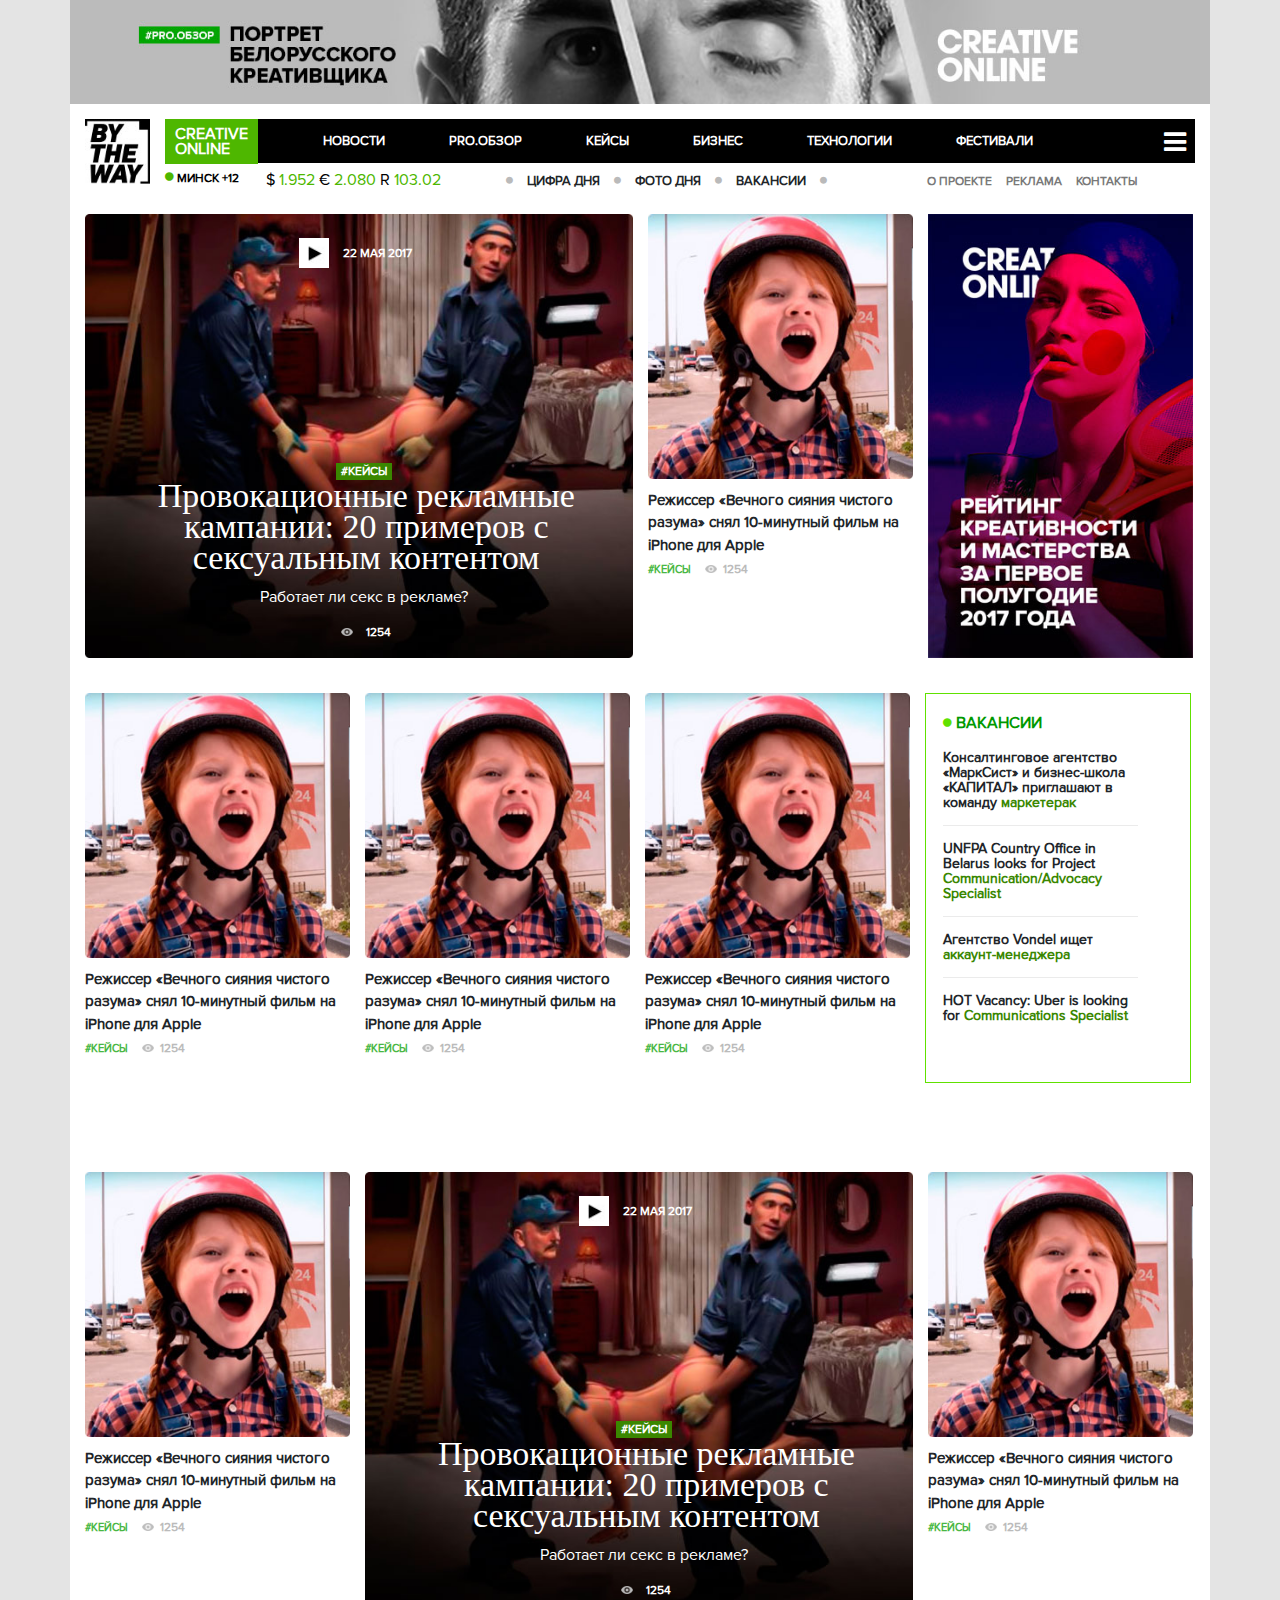
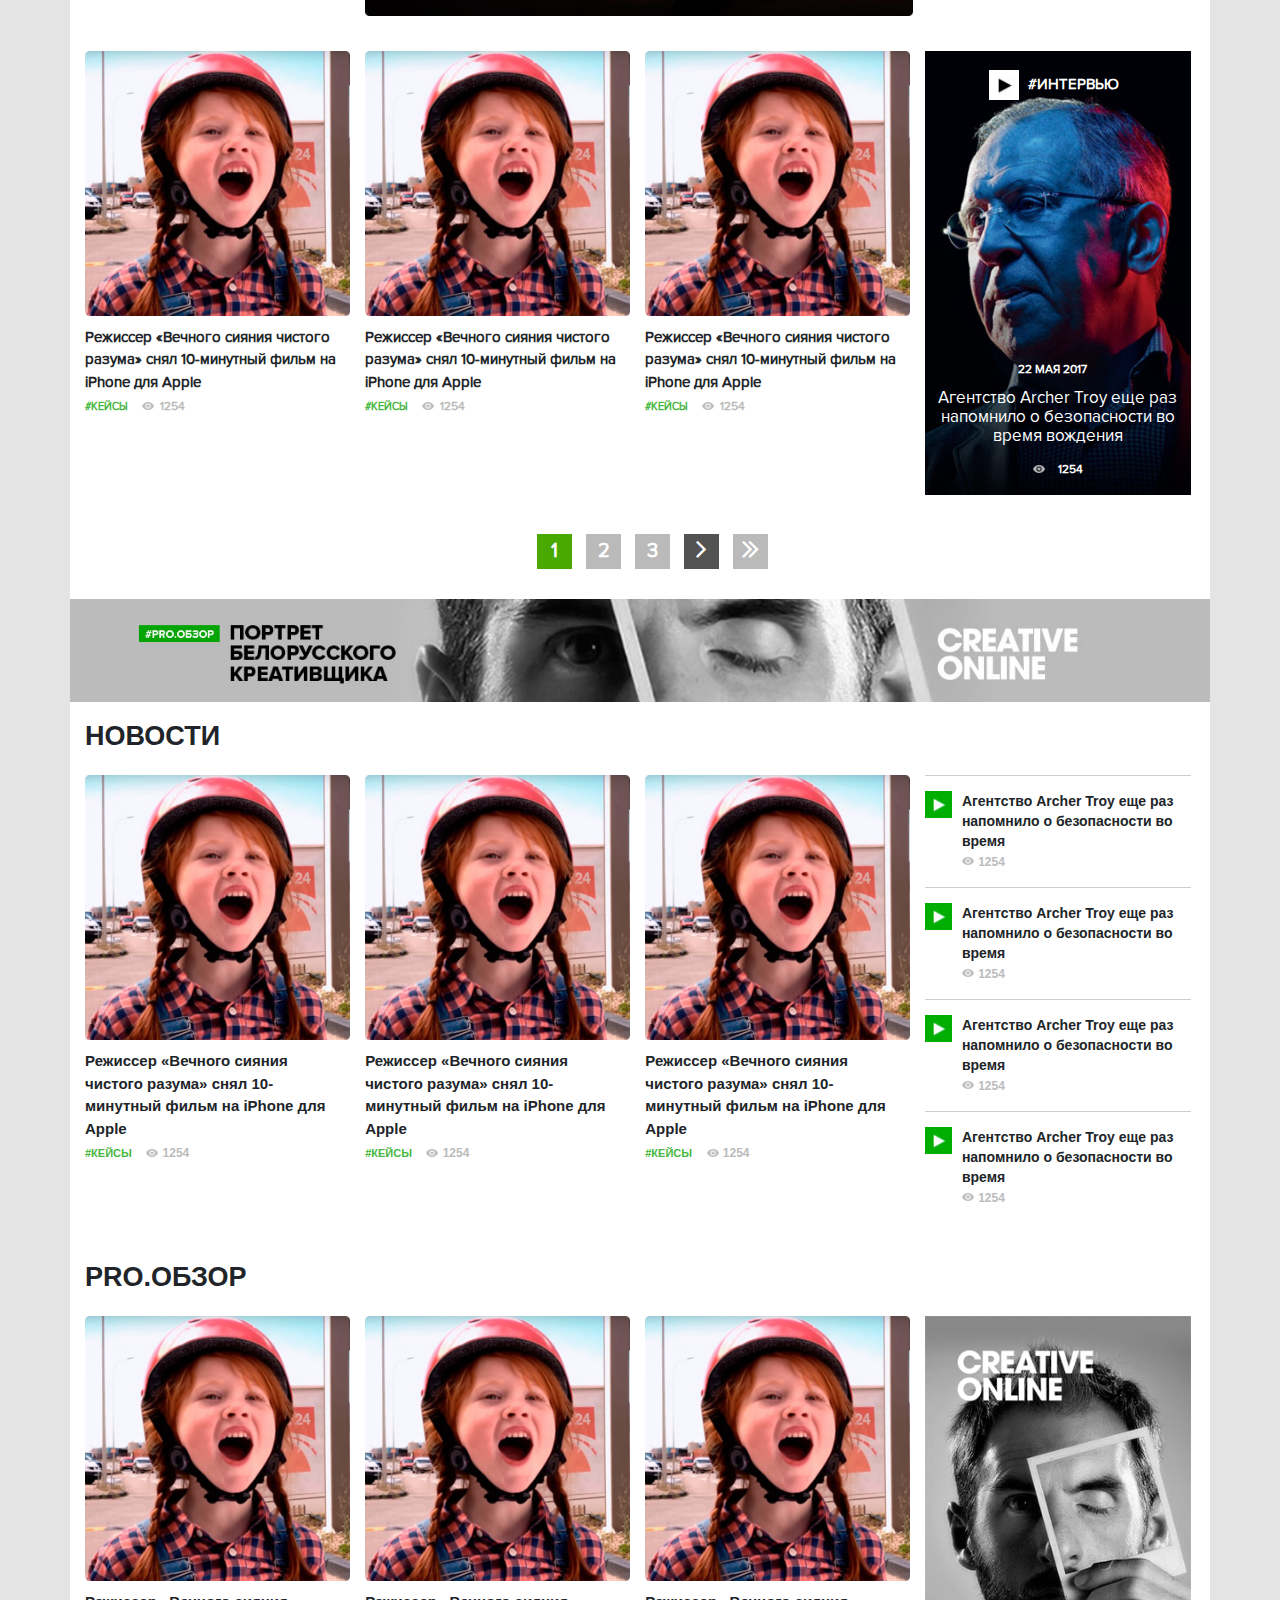
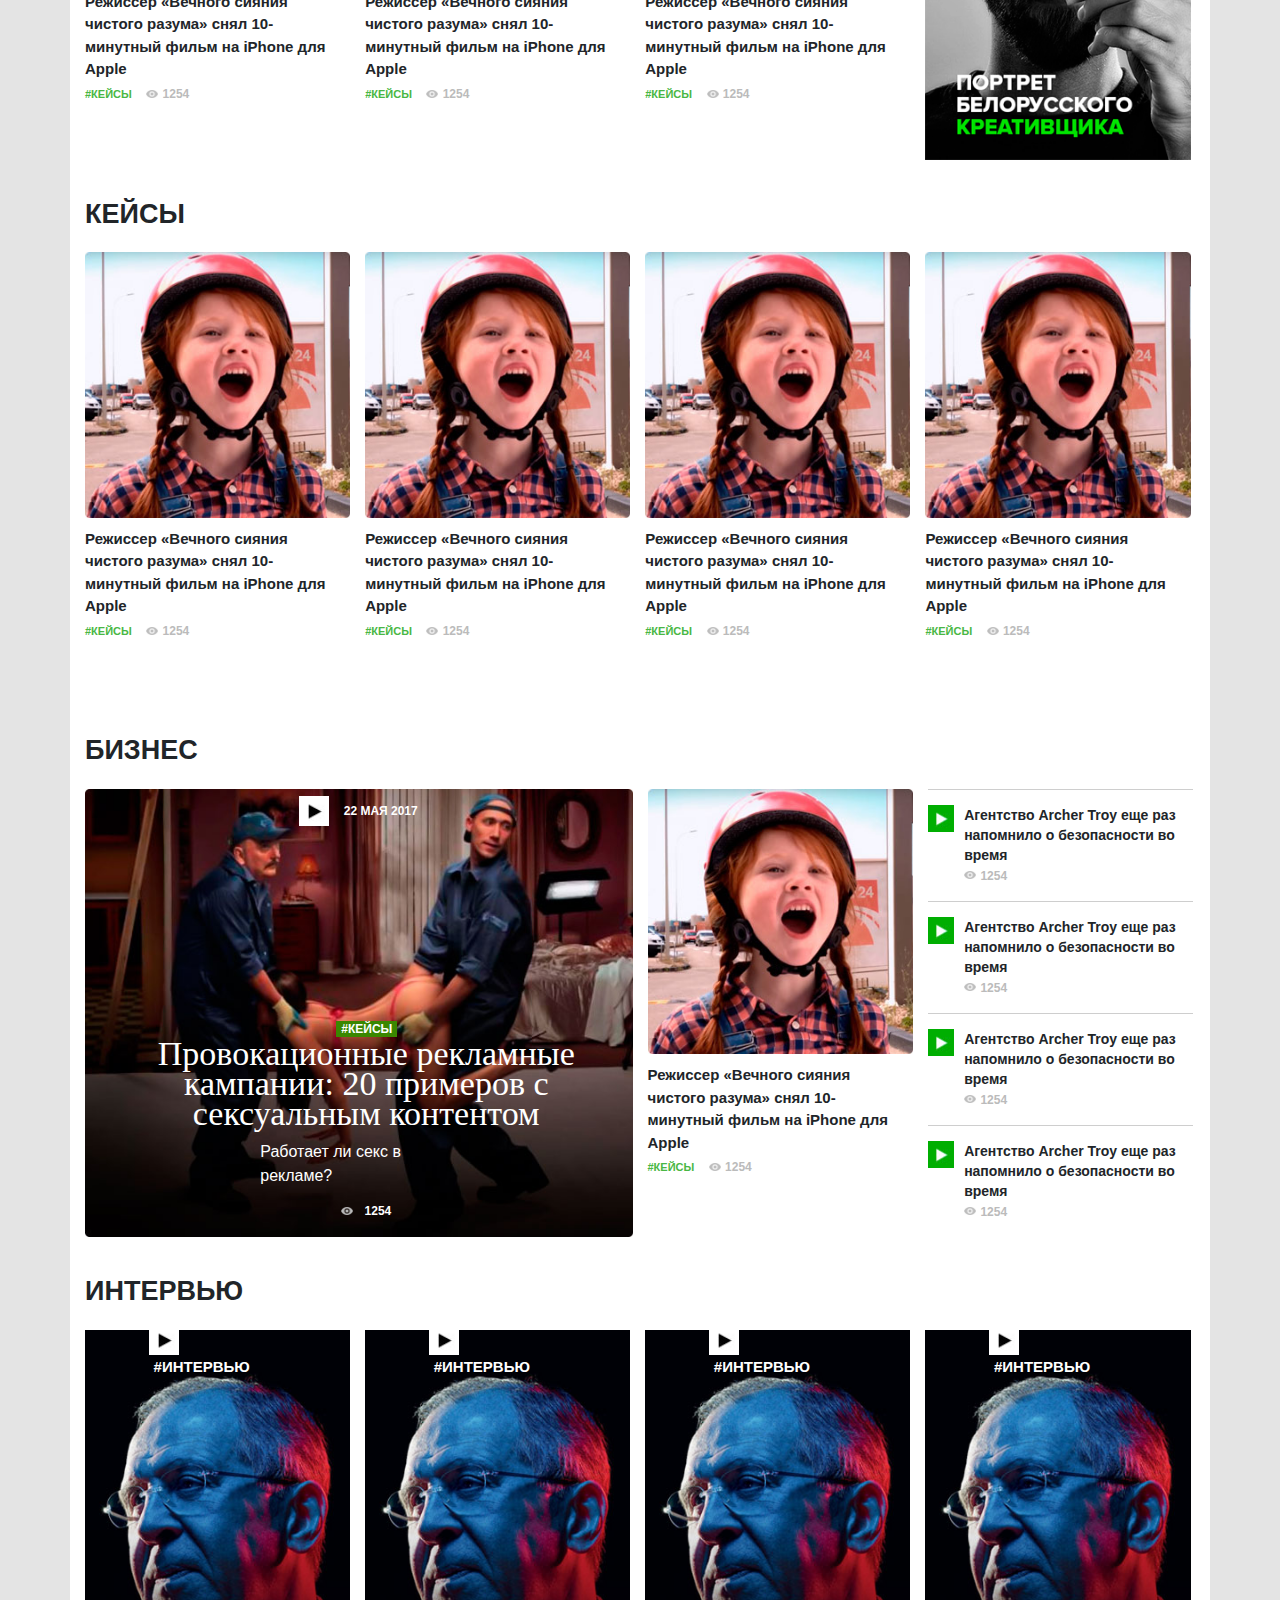
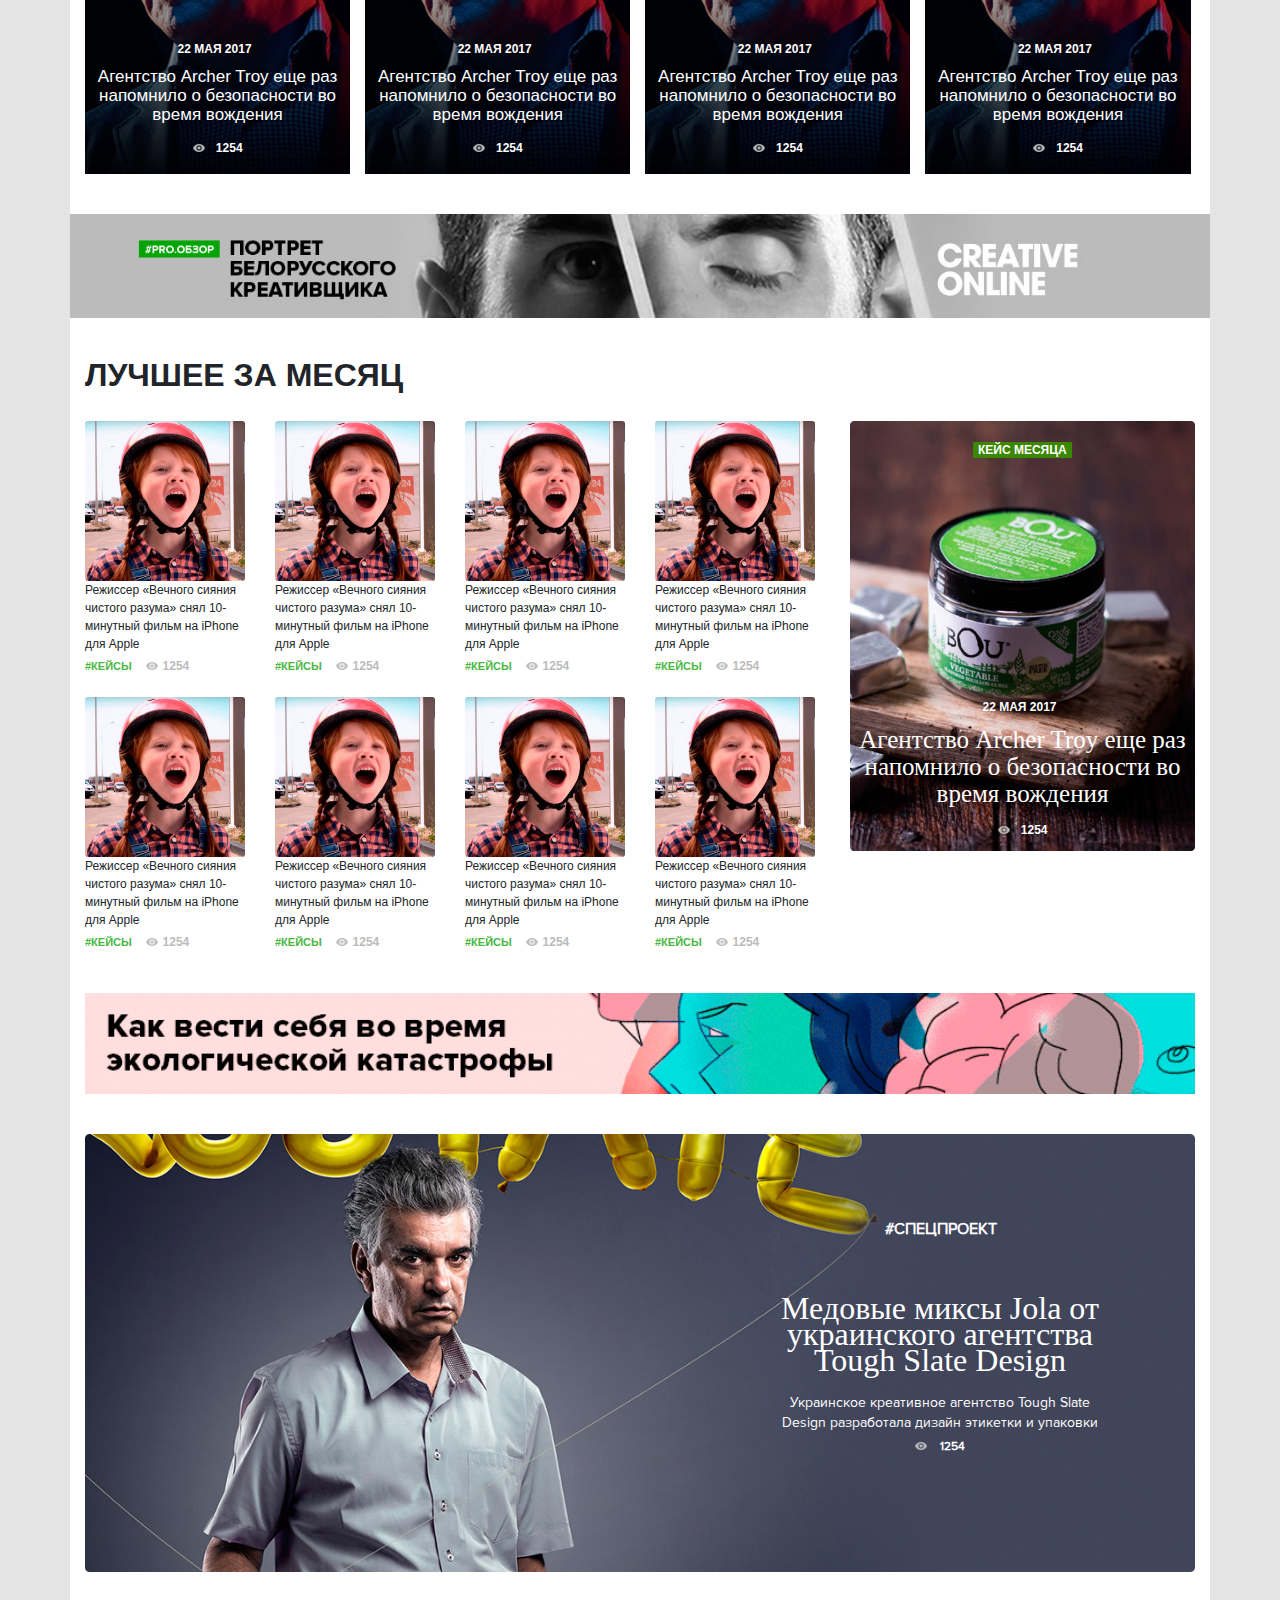
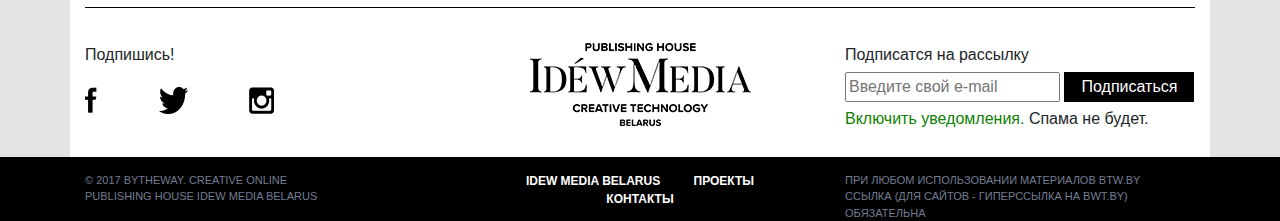
<file: index.html>
<!DOCTYPE html>
<html lang="en">
<head>
    <meta charset="UTF-8">
    <title>By The Way</title>

    <link rel="stylesheet" href="css/font-awesome.css">
    <link rel="stylesheet" href="css/font-ProximaNova.css">
    <link href="http://allfont.ru/allfont.css?fonts=merriweather" rel="stylesheet" type="text/css" />

    <link rel="stylesheet" href="css/bootstrap.css">
    <link rel="stylesheet" href="css/bootstrap-grid.css">
    <link rel="stylesheet" href="css/bootstrap-reboot.css">

    <link rel="stylesheet" href="css/style.css">
</head>
<body>
   <div class="wrapper container">
       <div class="bunnerContainerFull">
           <img src="assets/img/bunner/fullBanner.jpg">
       </div>
       <header>
           <div class="container" id="mainMenuContainer">
               <div class="row">
                   <div class="col-1 logo">
                        <img src="assets/img/mainLogo.jpg">
                   </div>
                   <div class="col-11 menu">
                       <div class="row mainMenu">
                            <div class="menuHeader">
                                <div>Creative</div>
                                <div>Online</div>
                            </div>
                           <div class="col-10 menuItem">
                               <ul>
                                   <li>Новости</li>
                                   <li>pro.обзор</li>
                                   <li>кейсы</li>
                                   <li>бизнес</li>
                                   <li>технологии</li>
                                   <li>фестивали</li>
                               </ul>
                           </div>
                           <div class="menuButton">
                               <i class="fa fa-bars" aria-hidden="true"></i>
                           </div>
                       </div>
                       <div class="row subMenu">
                           <div class="weather">
                               <i class="fa fa-circle" aria-hidden="true"></i>
                               <span>Минск +12</span>
                           </div>
                           <div class="exchangeRate" >
                               <span class="dollars"><span>$</span> 1.952</span>
                               <span class="euro"><span>€</span> 2.080</span>
                               <span class="rubel"><span>R</span> 103.02</span>
                           </div>
                           <div class="subMenuMiddle" >
                               <i class="fa fa-circle" aria-hidden="true"></i>
                               <span>цифра дня</span>
                               <i class="fa fa-circle" aria-hidden="true"></i>
                               <span>фото дня</span>
                               <i class="fa fa-circle" aria-hidden="true"></i>
                               <span>вакансии</span>
                               <i class="fa fa-circle" aria-hidden="true"></i>
                           </div>
                           <div class="subMenuRight">
                               <span>о проекте</span>
                               <span>реклама</span>
                               <span>контакты</span>
                           </div>
                       </div>
                   </div>
               </div>
           </div>
       </header>
       <div class="container mainContent" >
           <div class="row">
               <div class="item double">
                   <a href="/">
                       <img src="assets/img/bigItem.jpg">
                   </a>
                   <div class="itemContent">
                       <div class="topRow">
                           <div class="itemLabel">
                               <img src="assets/img/icon/videoWhite.jpg">
                           </div>
                           <div class="itemDate">
                               <span>22 мая 2017</span>
                           </div>
                       </div>
                       <div class="itemTags">
                           <span>#кейсы</span>
                       </div>
                       <div class="itemTitle">
                           <span>Провокационные рекламные кампании: 20 примеров с сексуальным контентом</span>
                       </div>
                       <div class="itemDescription">
                           <span>Работает ли секс в рекламе?</span>
                       </div>
                       <div class="itemViews">
                           <span>1254</span>
                       </div>
                   </div>
               </div>
               <div class="item single">
                   <div class="itemImg">
                       <a href="/">
                           <img src="assets/img/smallItem.jpg">
                       </a>
                   </div>
                   <div class="itemTitle">
                       <span>Режиссер «Вечного сияния чистого разума» снял 10-минутный фильм на iPhone для Apple</span>
                   </div>
                   <div class="itemRow">
                       <div class="itemTags">
                           <span>#кейсы</span>
                       </div>
                       <div class="itemViews">
                           <span>1254</span>
                       </div>
                   </div>
               </div>
               <div class="item single banner">
                   <a href="/">
                       <img src="assets/img/bunner/sideBanner.jpg">
                   </a>
               </div>
           </div>
           <div class="row">
               <div class="item single">
                   <div class="itemImg">
                       <a href="/">
                           <img src="assets/img/smallItem.jpg">
                       </a>
                   </div>
                   <div class="itemTitle">
                       <span>Режиссер «Вечного сияния чистого разума» снял 10-минутный фильм на iPhone для Apple</span>
                   </div>
                   <div class="itemRow">
                       <div class="itemTags">
                           <span>#кейсы</span>
                       </div>
                       <div class="itemViews">
                           <span>1254</span>
                       </div>
                   </div>
               </div>
               <div class="item single">
                   <div class="itemImg">
                       <a href="/">
                           <img src="assets/img/smallItem.jpg">
                       </a>
                   </div>
                   <div class="itemTitle">
                       <span>Режиссер «Вечного сияния чистого разума» снял 10-минутный фильм на iPhone для Apple</span>
                   </div>
                   <div class="itemRow">
                       <div class="itemTags">
                           <span>#кейсы</span>
                       </div>
                       <div class="itemViews">
                           <span>1254</span>
                       </div>
                   </div>
               </div>
               <div class="item single">
                   <div class="itemImg">
                       <a href="/">
                           <img src="assets/img/smallItem.jpg">
                       </a>
                   </div>
                   <div class="itemTitle">
                       <span>Режиссер «Вечного сияния чистого разума» снял 10-минутный фильм на iPhone для Apple</span>
                   </div>
                   <div class="itemRow">
                       <div class="itemTags">
                           <span>#кейсы</span>
                       </div>
                       <div class="itemViews">
                           <span>1254</span>
                       </div>
                   </div>
               </div>
               <div class="item single">
                   <div class="vacansyContainer">
                       <div class="vacansyHeader">
                           <i class="fa fa-circle" aria-hidden="true"></i>
                           <span>Вакансии</span>
                       </div>
                       <div class="vaconsyItem">
                           <span class="vacansyName">Консалтинговое агентство «МаркСист» и бизнес-школа «КАПИТАЛ» приглашают в команду</span>
                           <span class="vacansyPosition">маркетерак</span>
                       </div>
                       <div class="vaconsyItem">
                           <span class="vacansyName">UNFPA Country Office in Belarus looks for Project </span>
                           <span class="vacansyPosition">Communication/Advocacy Specialist</span>
                       </div>
                       <div class="vaconsyItem">
                           <span class="vacansyName">Агентство Vondel ищет </span>
                           <span class="vacansyPosition">аккаунт-менеджера</span>
                       </div>
                       <div class="vaconsyItem">
                           <span class="vacansyName">HOT Vacancy: Uber is looking for </span>
                           <span class="vacansyPosition">Communications Specialist</span>
                       </div>
                   </div>
               </div>
           </div>
           <div class="row">
               <div class="item single">
                   <div class="itemImg">
                       <a href="/">
                           <img src="assets/img/smallItem.jpg">
                       </a>
                   </div>
                   <div class="itemTitle">
                       <span>Режиссер «Вечного сияния чистого разума» снял 10-минутный фильм на iPhone для Apple</span>
                   </div>
                   <div class="itemRow">
                       <div class="itemTags">
                           <span>#кейсы</span>
                       </div>
                       <div class="itemViews">
                           <span>1254</span>
                       </div>
                   </div>
               </div>
               <div class="item double">
                   <a href="/">
                       <img src="assets/img/bigItem.jpg">
                   </a>
                   <div class="itemContent">
                       <div class="topRow">
                           <div class="itemLabel">
                               <img src="assets/img/icon/videoWhite.jpg">
                           </div>
                           <div class="itemDate">
                               <span>22 мая 2017</span>
                           </div>
                       </div>
                       <div class="itemTags">
                           <span>#кейсы</span>
                       </div>
                       <div class="itemTitle">
                           <span>Провокационные рекламные кампании: 20 примеров с сексуальным контентом</span>
                       </div>
                       <div class="itemDescription">
                           <span>Работает ли секс в рекламе?</span>
                       </div>
                       <div class="itemViews">
                           <span>1254</span>
                       </div>
                   </div>
               </div>
               <div class="item single">
                   <div class="itemImg">
                       <a href="/">
                           <img src="assets/img/smallItem.jpg">
                       </a>
                   </div>
                   <div class="itemTitle">
                       <span>Режиссер «Вечного сияния чистого разума» снял 10-минутный фильм на iPhone для Apple</span>
                   </div>
                   <div class="itemRow">
                       <div class="itemTags">
                           <span>#кейсы</span>
                       </div>
                       <div class="itemViews">
                           <span>1254</span>
                       </div>
                   </div>
               </div>
           </div>
           <div class="row">
               <div class="item single">
                   <div class="itemImg">
                       <a href="/">
                           <img src="assets/img/smallItem.jpg">
                       </a>
                   </div>
                   <div class="itemTitle">
                       <span>Режиссер «Вечного сияния чистого разума» снял 10-минутный фильм на iPhone для Apple</span>
                   </div>
                   <div class="itemRow">
                       <div class="itemTags">
                           <span>#кейсы</span>
                       </div>
                       <div class="itemViews">
                           <span>1254</span>
                       </div>
                   </div>
               </div>
               <div class="item single">
                   <div class="itemImg">
                       <a href="/">
                           <img src="assets/img/smallItem.jpg">
                       </a>
                   </div>
                   <div class="itemTitle">
                       <span>Режиссер «Вечного сияния чистого разума» снял 10-минутный фильм на iPhone для Apple</span>
                   </div>
                   <div class="itemRow">
                       <div class="itemTags">
                           <span>#кейсы</span>
                       </div>
                       <div class="itemViews">
                           <span>1254</span>
                       </div>
                   </div>
               </div>
               <div class="item single">
                   <div class="itemImg">
                       <a href="/">
                           <img src="assets/img/smallItem.jpg">
                       </a>
                   </div>
                   <div class="itemTitle">
                       <span>Режиссер «Вечного сияния чистого разума» снял 10-минутный фильм на iPhone для Apple</span>
                   </div>
                   <div class="itemRow">
                       <div class="itemTags">
                           <span>#кейсы</span>
                       </div>
                       <div class="itemViews">
                           <span>1254</span>
                       </div>
                   </div>
               </div>
               <div class="item medium">
                   <a href="/">
                       <img src="assets/img/mediumItem.jpg">
                   </a>
                   <div class="itemContent">
                       <div class="topRow">
                           <div class="itemLabel">
                               <img src="assets/img/icon/videoWhite.jpg">
                           </div>
                           <div class="itemTags">
                               <span>#интервью</span>
                           </div>
                       </div>
                       <div class="itemDate">
                           <span>22 мая 2017</span>
                       </div>
                       <div class="itemTitle">
                           <span>Агентство Archer Troy еще раз напомнило о безопасности во время вождения</span>
                       </div>
                       <div class="itemViews">
                           <span>1254</span>
                       </div>
                   </div>
               </div>
           </div>
           <div class="row pagination">
               <div class="paginationContainer">
                   <span class="activPage">1</span>
                   <span>2</span>
                   <span>3</span>
                   <span class="nexPage">
                       <i class="fa fa-angle-right" aria-hidden="true"></i>
                   </span>
                   <span class="endPage">
                       <i class="fa fa-angle-double-right" aria-hidden="true"></i>
                   </span>
               </div>
           </div>
       </div><!-- end mainContent-->
       <div class="container bunnerContainerFull">
           <img src="assets/img/bunner/fullBanner.jpg">
       </div>
       <div class="container newsContent heading">
           <div class="row">
               <h2>Новости</h2>
           </div>
           <div class="row">
               <div class="item single">
                   <div class="itemImg">
                       <a href="/">
                           <img src="assets/img/smallItem.jpg">
                       </a>
                   </div>
                   <div class="itemTitle">
                       <span>Режиссер «Вечного сияния чистого разума» снял 10-минутный фильм на iPhone для Apple</span>
                   </div>
                   <div class="itemRow">
                       <div class="itemTags">
                           <span>#кейсы</span>
                       </div>
                       <div class="itemViews">
                           <span>1254</span>
                       </div>
                   </div>
               </div>
               <div class="item single">
                   <div class="itemImg">
                       <a href="/">
                           <img src="assets/img/smallItem.jpg">
                       </a>
                   </div>
                   <div class="itemTitle">
                       <span>Режиссер «Вечного сияния чистого разума» снял 10-минутный фильм на iPhone для Apple</span>
                   </div>
                   <div class="itemRow">
                       <div class="itemTags">
                           <span>#кейсы</span>
                       </div>
                       <div class="itemViews">
                           <span>1254</span>
                       </div>
                   </div>
               </div>
               <div class="item single">
                   <div class="itemImg">
                       <a href="/">
                           <img src="assets/img/smallItem.jpg">
                       </a>
                   </div>
                   <div class="itemTitle">
                       <span>Режиссер «Вечного сияния чистого разума» снял 10-минутный фильм на iPhone для Apple</span>
                   </div>
                   <div class="itemRow">
                       <div class="itemTags">
                           <span>#кейсы</span>
                       </div>
                       <div class="itemViews">
                           <span>1254</span>
                       </div>
                   </div>
               </div>
               <div class="item single">
                   <div class="itemListContainer">
                       <div class="itemListItem">
                           <div class="itemContentIcon">
                               <img src="assets/img/icon/videoGreen.jpg">
                           </div>
                           <div class="itemListContentContainer">
                               <div class="itemListTitle">
                                   <span>Агентство Archer Troy еще раз напомнило о безопасности во время</span>
                               </div>
                               <div class="itemListStat">
                                   <div class="itemListEye">
                                       <span>1254</span>
                                   </div>
                               </div>
                           </div>
                       </div>
                       <div class="itemListItem">
                           <div class="itemContentIcon">
                               <img src="assets/img/icon/videoGreen.jpg">
                           </div>
                           <div class="itemListContentContainer">
                               <div class="itemListTitle">
                                   <span>Агентство Archer Troy еще раз напомнило о безопасности во время</span>
                               </div>
                               <div class="itemListStat">
                                   <div class="itemListEye">
                                       <span>1254</span>
                                   </div>
                               </div>
                           </div>
                       </div>
                       <div class="itemListItem">
                           <div class="itemContentIcon">
                               <img src="assets/img/icon/videoGreen.jpg">
                           </div>
                           <div class="itemListContentContainer">
                               <div class="itemListTitle">
                                   <span>Агентство Archer Troy еще раз напомнило о безопасности во время</span>
                               </div>
                               <div class="itemListStat">
                                   <div class="itemListEye">
                                       <span>1254</span>
                                   </div>
                               </div>
                           </div>
                       </div>
                       <div class="itemListItem">
                           <div class="itemContentIcon">
                               <img src="assets/img/icon/videoGreen.jpg">
                           </div>
                           <div class="itemListContentContainer">
                               <div class="itemListTitle">
                                   <span>Агентство Archer Troy еще раз напомнило о безопасности во время</span>
                               </div>
                               <div class="itemListStat">
                                   <div class="itemListEye">
                                       <span>1254</span>
                                   </div>
                               </div>
                           </div>
                       </div>
                   </div><!-- items list container -->
               </div>
           </div>
       </div><!-- end newsContent-->
       <div class="container proViewContent heading">
           <div class="row">
               <h2>pro.обзор</h2>
           </div>
           <div class="row">
               <div class="item single">
                   <div class="itemImg">
                       <a href="/">
                           <img src="assets/img/smallItem.jpg">
                       </a>
                   </div>
                   <div class="itemTitle">
                       <span>Режиссер «Вечного сияния чистого разума» снял 10-минутный фильм на iPhone для Apple</span>
                   </div>
                   <div class="itemRow">
                       <div class="itemTags">
                           <span>#кейсы</span>
                       </div>
                       <div class="itemViews">
                           <span>1254</span>
                       </div>
                   </div>
               </div>
               <div class="item single">
                   <div class="itemImg">
                       <a href="/">
                           <img src="assets/img/smallItem.jpg">
                       </a>
                   </div>
                   <div class="itemTitle">
                       <span>Режиссер «Вечного сияния чистого разума» снял 10-минутный фильм на iPhone для Apple</span>
                   </div>
                   <div class="itemRow">
                       <div class="itemTags">
                           <span>#кейсы</span>
                       </div>
                       <div class="itemViews">
                           <span>1254</span>
                       </div>
                   </div>
               </div>
               <div class="item single">
                   <div class="itemImg">
                       <a href="/">
                           <img src="assets/img/smallItem.jpg">
                       </a>
                   </div>
                   <div class="itemTitle">
                       <span>Режиссер «Вечного сияния чистого разума» снял 10-минутный фильм на iPhone для Apple</span>
                   </div>
                   <div class="itemRow">
                       <div class="itemTags">
                           <span>#кейсы</span>
                       </div>
                       <div class="itemViews">
                           <span>1254</span>
                       </div>
                   </div>
               </div>
               <div class="item single bunner">
                   <img src="assets/img/bunner/sideBunner_2.png">
               </div>
           </div>
       </div><!-- end proViewContent-->
       <div class="container casesContent heading">
           <div class="row">
               <h2>Кейсы</h2>
           </div>
           <div class="row">
               <div class="item single">
                   <div class="itemImg">
                       <a href="/">
                           <img src="assets/img/smallItem.jpg">
                       </a>
                   </div>
                   <div class="itemTitle">
                       <span>Режиссер «Вечного сияния чистого разума» снял 10-минутный фильм на iPhone для Apple</span>
                   </div>
                   <div class="itemRow">
                       <div class="itemTags">
                           <span>#кейсы</span>
                       </div>
                       <div class="itemViews">
                           <span>1254</span>
                       </div>
                   </div>
               </div>
               <div class="item single">
                   <div class="itemImg">
                       <a href="/">
                           <img src="assets/img/smallItem.jpg">
                       </a>
                   </div>
                   <div class="itemTitle">
                       <span>Режиссер «Вечного сияния чистого разума» снял 10-минутный фильм на iPhone для Apple</span>
                   </div>
                   <div class="itemRow">
                       <div class="itemTags">
                           <span>#кейсы</span>
                       </div>
                       <div class="itemViews">
                           <span>1254</span>
                       </div>
                   </div>
               </div>
               <div class="item single">
                   <div class="itemImg">
                       <a href="/">
                           <img src="assets/img/smallItem.jpg">
                       </a>
                   </div>
                   <div class="itemTitle">
                       <span>Режиссер «Вечного сияния чистого разума» снял 10-минутный фильм на iPhone для Apple</span>
                   </div>
                   <div class="itemRow">
                       <div class="itemTags">
                           <span>#кейсы</span>
                       </div>
                       <div class="itemViews">
                           <span>1254</span>
                       </div>
                   </div>
               </div>
               <div class="item single">
                   <div class="itemImg">
                       <a href="/">
                           <img src="assets/img/smallItem.jpg">
                       </a>
                   </div>
                   <div class="itemTitle">
                       <span>Режиссер «Вечного сияния чистого разума» снял 10-минутный фильм на iPhone для Apple</span>
                   </div>
                   <div class="itemRow">
                       <div class="itemTags">
                           <span>#кейсы</span>
                       </div>
                       <div class="itemViews">
                           <span>1254</span>
                       </div>
                   </div>
               </div>
           </div>
       </div><!-- end casesContent-->
       <div class="container businessContent heading">
           <div class="row">
               <h2>Бизнес</h2>
           </div>
           <div class="row">
               <div class="item double">
                   <a href="/">
                       <img src="assets/img/bigItem.jpg">
                   </a>
                   <div class="itemContent">
                       <div class="topRow">
                           <div class="itemLabel">
                               <img src="assets/img/icon/videoWhite.jpg">
                           </div>
                           <div class="itemDate">
                               <span>22 мая 2017</span>
                           </div>
                       </div>
                       <div class="itemTags">
                           <span>#кейсы</span>
                       </div>
                       <div class="itemTitle">
                           <span>Провокационные рекламные кампании: 20 примеров с сексуальным контентом</span>
                       </div>
                       <div class="itemDescription">
                           <span>Работает ли секс в рекламе?</span>
                       </div>
                       <div class="itemViews">
                           <span>1254</span>
                       </div>
                   </div>
               </div>
               <div class="item single">
                   <div class="itemImg">
                       <a href="/">
                           <img src="assets/img/smallItem.jpg">
                       </a>
                   </div>
                   <div class="itemTitle">
                       <span>Режиссер «Вечного сияния чистого разума» снял 10-минутный фильм на iPhone для Apple</span>
                   </div>
                   <div class="itemRow">
                       <div class="itemTags">
                           <span>#кейсы</span>
                       </div>
                       <div class="itemViews">
                           <span>1254</span>
                       </div>
                   </div>
               </div> <!-- single item -->
               <div class="item single">
                   <div class="itemListContainer">
                       <div class="itemListItem">
                           <div class="itemContentIcon">
                               <img src="assets/img/icon/videoGreen.jpg">
                           </div>
                           <div class="itemListContentContainer">
                               <div class="itemListTitle">
                                   <span>Агентство Archer Troy еще раз напомнило о безопасности во время</span>
                               </div>
                               <div class="itemListStat">
                                   <div class="itemListEye">
                                       <span>1254</span>
                                   </div>
                               </div>
                           </div>
                       </div>
                       <div class="itemListItem">
                           <div class="itemContentIcon">
                               <img src="assets/img/icon/videoGreen.jpg">
                           </div>
                           <div class="itemListContentContainer">
                               <div class="itemListTitle">
                                   <span>Агентство Archer Troy еще раз напомнило о безопасности во время</span>
                               </div>
                               <div class="itemListStat">
                                   <div class="itemListEye">
                                       <span>1254</span>
                                   </div>
                               </div>
                           </div>
                       </div>
                       <div class="itemListItem">
                           <div class="itemContentIcon">
                               <img src="assets/img/icon/videoGreen.jpg">
                           </div>
                           <div class="itemListContentContainer">
                               <div class="itemListTitle">
                                   <span>Агентство Archer Troy еще раз напомнило о безопасности во время</span>
                               </div>
                               <div class="itemListStat">
                                   <div class="itemListEye">
                                       <span>1254</span>
                                   </div>
                               </div>
                           </div>
                       </div>
                       <div class="itemListItem">
                           <div class="itemContentIcon">
                               <img src="assets/img/icon/videoGreen.jpg">
                           </div>
                           <div class="itemListContentContainer">
                               <div class="itemListTitle">
                                   <span>Агентство Archer Troy еще раз напомнило о безопасности во время</span>
                               </div>
                               <div class="itemListStat">
                                   <div class="itemListEye">
                                       <span>1254</span>
                                   </div>
                               </div>
                           </div>
                       </div>
                   </div><!-- items list container -->
               </div>
           </div>
       </div><!-- end businessContent -->
       <div class="container casesContent heading">
           <div class="row">
               <h2>Интервью</h2>
           </div>
           <div class="row">
               <div class="item medium">
                   <a href="/">
                       <img src="assets/img/mediumItem.jpg">
                   </a>
                   <div class="itemContent">
                       <div class="topRow">
                           <div class="itemLabel">
                               <img src="assets/img/icon/videoWhite.jpg">
                           </div>
                           <div class="itemTags">
                               <span>#интервью</span>
                           </div>
                       </div>
                       <div class="itemDate">
                           <span>22 мая 2017</span>
                       </div>
                       <div class="itemTitle">
                           <span>Агентство Archer Troy еще раз напомнило о безопасности во время вождения</span>
                       </div>
                       <div class="itemViews">
                           <span>1254</span>
                       </div>
                   </div>
               </div>
               <div class="item medium">
                   <a href="/">
                       <img src="assets/img/mediumItem.jpg">
                   </a>
                   <div class="itemContent">
                       <div class="topRow">
                           <div class="itemLabel">
                               <img src="assets/img/icon/videoWhite.jpg">
                           </div>
                           <div class="itemTags">
                               <span>#интервью</span>
                           </div>
                       </div>
                       <div class="itemDate">
                           <span>22 мая 2017</span>
                       </div>
                       <div class="itemTitle">
                           <span>Агентство Archer Troy еще раз напомнило о безопасности во время вождения</span>
                       </div>
                       <div class="itemViews">
                           <span>1254</span>
                       </div>
                   </div>
               </div>
               <div class="item medium">
                   <a href="/">
                       <img src="assets/img/mediumItem.jpg">
                   </a>
                   <div class="itemContent">
                       <div class="topRow">
                           <div class="itemLabel">
                               <img src="assets/img/icon/videoWhite.jpg">
                           </div>
                           <div class="itemTags">
                               <span>#интервью</span>
                           </div>
                       </div>
                       <div class="itemDate">
                           <span>22 мая 2017</span>
                       </div>
                       <div class="itemTitle">
                           <span>Агентство Archer Troy еще раз напомнило о безопасности во время вождения</span>
                       </div>
                       <div class="itemViews">
                           <span>1254</span>
                       </div>
                   </div>
               </div>
               <div class="item medium">
                   <a href="/">
                       <img src="assets/img/mediumItem.jpg">
                   </a>
                   <div class="itemContent">
                       <div class="topRow">
                           <div class="itemLabel">
                               <img src="assets/img/icon/videoWhite.jpg">
                           </div>
                           <div class="itemTags">
                               <span>#интервью</span>
                           </div>
                       </div>
                       <div class="itemDate">
                           <span>22 мая 2017</span>
                       </div>
                       <div class="itemTitle">
                           <span>Агентство Archer Troy еще раз напомнило о безопасности во время вождения</span>
                       </div>
                       <div class="itemViews">
                           <span>1254</span>
                       </div>
                   </div>
               </div>
           </div>
       </div><!-- end casesContent-->
       <div class="container bunnerContainerFull">
            <img src="assets/img/bunner/fullBanner.jpg">
       </div>
       <div class="container bestForMonth heading">
           <div class="row">
               <h2>Лучшее за месяц</h2>
           </div>
           <div class="row">
               <div class="col-8 bestMonthContainer">
                   <div class="row">
                       <div class="col-3 bestMonthSingle">
                           <div class="itemImg">
                               <a href="/">
                                   <img src="assets/img/smallItem.jpg">
                               </a>
                           </div>
                           <div class="itemTitle">
                               <span>Режиссер «Вечного сияния чистого разума» снял 10-минутный фильм на iPhone для Apple</span>
                           </div>
                           <div class="itemRow">
                               <div class="itemTags">
                                   <span>#кейсы</span>
                               </div>
                               <div class="itemViews">
                                   <span>1254</span>
                               </div>
                           </div>
                       </div>
                       <div class="col-3 bestMonthSingle">
                           <div class="itemImg">
                               <a href="/">
                                   <img src="assets/img/smallItem.jpg">
                               </a>
                           </div>
                           <div class="itemTitle">
                               <span>Режиссер «Вечного сияния чистого разума» снял 10-минутный фильм на iPhone для Apple</span>
                           </div>
                           <div class="itemRow">
                               <div class="itemTags">
                                   <span>#кейсы</span>
                               </div>
                               <div class="itemViews">
                                   <span>1254</span>
                               </div>
                           </div>
                       </div>
                       <div class="col-3 bestMonthSingle">
                           <div class="itemImg">
                               <a href="/">
                                   <img src="assets/img/smallItem.jpg">
                               </a>
                           </div>
                           <div class="itemTitle">
                               <span>Режиссер «Вечного сияния чистого разума» снял 10-минутный фильм на iPhone для Apple</span>
                           </div>
                           <div class="itemRow">
                               <div class="itemTags">
                                   <span>#кейсы</span>
                               </div>
                               <div class="itemViews">
                                   <span>1254</span>
                               </div>
                           </div>
                       </div>
                       <div class="col-3 bestMonthSingle">
                           <div class="itemImg">
                               <a href="/">
                                   <img src="assets/img/smallItem.jpg">
                               </a>
                           </div>
                           <div class="itemTitle">
                               <span>Режиссер «Вечного сияния чистого разума» снял 10-минутный фильм на iPhone для Apple</span>
                           </div>
                           <div class="itemRow">
                               <div class="itemTags">
                                   <span>#кейсы</span>
                               </div>
                               <div class="itemViews">
                                   <span>1254</span>
                               </div>
                           </div>
                       </div>
                   </div>
                   <div class="row">
                       <div class="col-3 bestMonthSingle">
                           <div class="itemImg">
                               <a href="/">
                                   <img src="assets/img/smallItem.jpg">
                               </a>
                           </div>
                           <div class="itemTitle">
                               <span>Режиссер «Вечного сияния чистого разума» снял 10-минутный фильм на iPhone для Apple</span>
                           </div>
                           <div class="itemRow">
                               <div class="itemTags">
                                   <span>#кейсы</span>
                               </div>
                               <div class="itemViews">
                                   <span>1254</span>
                               </div>
                           </div>
                       </div>
                       <div class="col-3 bestMonthSingle">
                           <div class="itemImg">
                               <a href="/">
                                   <img src="assets/img/smallItem.jpg">
                               </a>
                           </div>
                           <div class="itemTitle">
                               <span>Режиссер «Вечного сияния чистого разума» снял 10-минутный фильм на iPhone для Apple</span>
                           </div>
                           <div class="itemRow">
                               <div class="itemTags">
                                   <span>#кейсы</span>
                               </div>
                               <div class="itemViews">
                                   <span>1254</span>
                               </div>
                           </div>
                       </div>
                       <div class="col-3 bestMonthSingle">
                           <div class="itemImg">
                               <a href="/">
                                   <img src="assets/img/smallItem.jpg">
                               </a>
                           </div>
                           <div class="itemTitle">
                               <span>Режиссер «Вечного сияния чистого разума» снял 10-минутный фильм на iPhone для Apple</span>
                           </div>
                           <div class="itemRow">
                               <div class="itemTags">
                                   <span>#кейсы</span>
                               </div>
                               <div class="itemViews">
                                   <span>1254</span>
                               </div>
                           </div>
                       </div>
                       <div class="col-3 bestMonthSingle">
                           <div class="itemImg">
                               <a href="/">
                                   <img src="assets/img/smallItem.jpg">
                               </a>
                           </div>
                           <div class="itemTitle">
                               <span>Режиссер «Вечного сияния чистого разума» снял 10-минутный фильм на iPhone для Apple</span>
                           </div>
                           <div class="itemRow">
                               <div class="itemTags">
                                   <span>#кейсы</span>
                               </div>
                               <div class="itemViews">
                                   <span>1254</span>
                               </div>
                           </div>
                       </div>
                   </div>
               </div>
               <div class="col-4 specialProgestContainer double">
                   <a href="/">
                       <img src="assets/img/bigItem-2.png">
                   </a>
                   <div class="itemContent">
                       <div class="topRow">
                           <div class="itemTags">
                               <span>кейс месяца</span>
                           </div>
                       </div>
                       <div class="itemDate">
                           <span>22 мая 2017</span>
                       </div>
                       <div class="itemTitle">
                           <span>Агентство Archer Troy еще раз напомнило о безопасности во время вождения</span>
                       </div>
                       <div class="itemViews">
                           <span>1254</span>
                       </div>
                   </div>
               </div>
           </div>
       </div>
       <div class="container bunnerContainer">
           <img src="assets/img/bunner/banner.png">
       </div>
       <div class="container specProgect">
            <div class="specProgectContent">
                <a href="/">
                    <img src="assets/img/specProgect.png">
                </a>
                <div class="itemContent">
                    <div class="topRow">
                        <div class="itemTags">
                            <span>#спецпроект</span>
                        </div>
                    </div>
                    <div class="itemTitle">
                        <span>Медовые миксы Jola от украинского агентства Tough Slate Design</span>
                    </div>
                    <div class="itemDescription">
                        <span>Украинское креативное агентство Tough Slate Design разработала дизайн этикетки и упаковки</span>
                    </div>
                    <div class="itemViews">
                        <span>1254</span>
                    </div>
                </div>
            </div>
       </div>
       <div class="container footer">
           <div class="row">
               <div class="col-4 socialMedia">
                   <div class="socialLabel">Подпишись!</div>
                   <div class="socialButtonContainer">
                       <div class="facebook"></div>
                       <div class="tweeter"></div>
                       <div class="instagram"></div>
                   </div>
               </div>
               <div class="col-4 footerLogo">
                   <img src="assets/img/footerLogo.png">
               </div>
               <div class="col-4 subscribeContainer">
                   <div class="subscriberLabel">Подписатся на рассылку</div>
                   <div class="subsscribeContent">
                       <input type="text" class="subscribeInputText" placeholder="Введите свой e-mail">
                       <input type="button" class="subscribeButton" value="Подписаться">
                       <div class="subscribeContentLibel"><span>Включить уведомления.</span> Спама не будет.</div>
                   </div>
               </div>
           </div>
       </div>
   </div><!-- end wrapper -->
   <footer>
       <div class="container footerFullScreen">
           <div class="row">
               <div class="col-4 leftFooter">
                   <div>© 2017 BYTHEWAY. CREATIVE ONLINE</div>
                   <div> PUBLISHING HOUSE IDEW MEDIA BELARUS </div>
               </div>
               <div class="col-4 middleFooter">
                   <span>IDEW MEDIA belarus</span>
                   <span>ПРОЕКТЫ</span>
                   <span>КОНТАКТЫ</span>
               </div>
               <div class="col-4 rightFooter">
                   <div>ПРИ ЛЮБОМ ИСПОЛЬЗОВАНИИ МАТЕРИАЛОВ BTW.BY </div>
                   <div> ССЫЛКА (ДЛЯ САЙТОВ - ГИПЕРССЫЛКА НА BWT.BY) ОБЯЗАТЕЛЬНА</div>
               </div>
           </div>
       </div>
   </footer>
   <div id="fullMenu">
       <div class="container">
           <div class="menuContent">
               <div class="mainFullMenu">
                   <div class="fullmenuItem">новости</div>
                   <div class="fullmenuItem">pro.обзор</div>
                   <div class="fullmenuItem">кейсы</div>
                   <div class="fullmenuItem">бизнес</div>
                   <div class="fullmenuItem">технологии</div>
                   <div class="fullmenuItem">интервью</div>
                   <div class="fullmenuItem">фестиввали</div>
               </div>
               <div class="subFullMenu">
                   <div class="fullmenuItem">цифра дня</div>
                   <div class="fullmenuItem">фото дня</div>
                   <div class="fullmenuItem">вакансии</div>
               </div>
               <div class="litleFullMenu">
                   <div class="fullmenuItem">о проекте</div>
                   <div class="fullmenuItem">фото дня</div>
                   <div class="fullmenuItem">контакты</div>
               </div>
               <div class="socialFullMenu">
                   <div class="facebook"></div>
                   <div class="tweeter"></div>
                   <div class="instagram"></div>
               </div>

           </div>
       </div>
   </div>

   <div id="popupSubscribe">
       <div class="container">
           <div class="popupSubscribeContent">
               <div class="mainPopupSubscribe">
                   <div class="popupSubscribeTitle">
                       <span>Отлично!</span>
                   </div>
                   <div class="popupSubscribeMessage">
                    <span>
                       Каждную неделю мы будем отправлять Вам самые важные новости, оюзоры и самые креативные кейсы.
                    </span>
                   </div>
                   <div class="popupSubscribeLink">
                       <span>Вернуться</span>
                   </div>
               </div>
           </div>
       </div>
   </div>

   <script type="application/javascript" src="skripts/jquery-3.2.1.js"></script>
   <script type="application/javascript">
       $(function(){

           var elem = $('#mainMenuContainer');

           $('.menuButton').on('click', function() {
               $('#fullMenu').show();
           });

           $('#fullMenu').on('click', function () {
               $(this).hide();
           });

           $('.subscribeButton').on('click', function() {
               $('#popupSubscribe').show();
           });

           $('.popupSubscribeLink').on('click', function() {
               $('#popupSubscribe').hide();
           });

           $(window).scroll(function(){

               var top = window.pageYOffset;
               var left = $('.mainContent')[0].getBoundingClientRect().left;
               var cl = elem[0].className;
               if (top >= 116) {
                   if ((cl.indexOf('fixedMenu') == -1)){
                       elem[0].className += ' fixedMenu';
                   }
               } else if(top <= 116) {
                   if (cl.indexOf('fixedMenu') !== -1){
                       elem[0].className = elem[0].className.substr(0, 9);
                   }
               }
           });



       });
   </script>
</body>
</html>
</file>
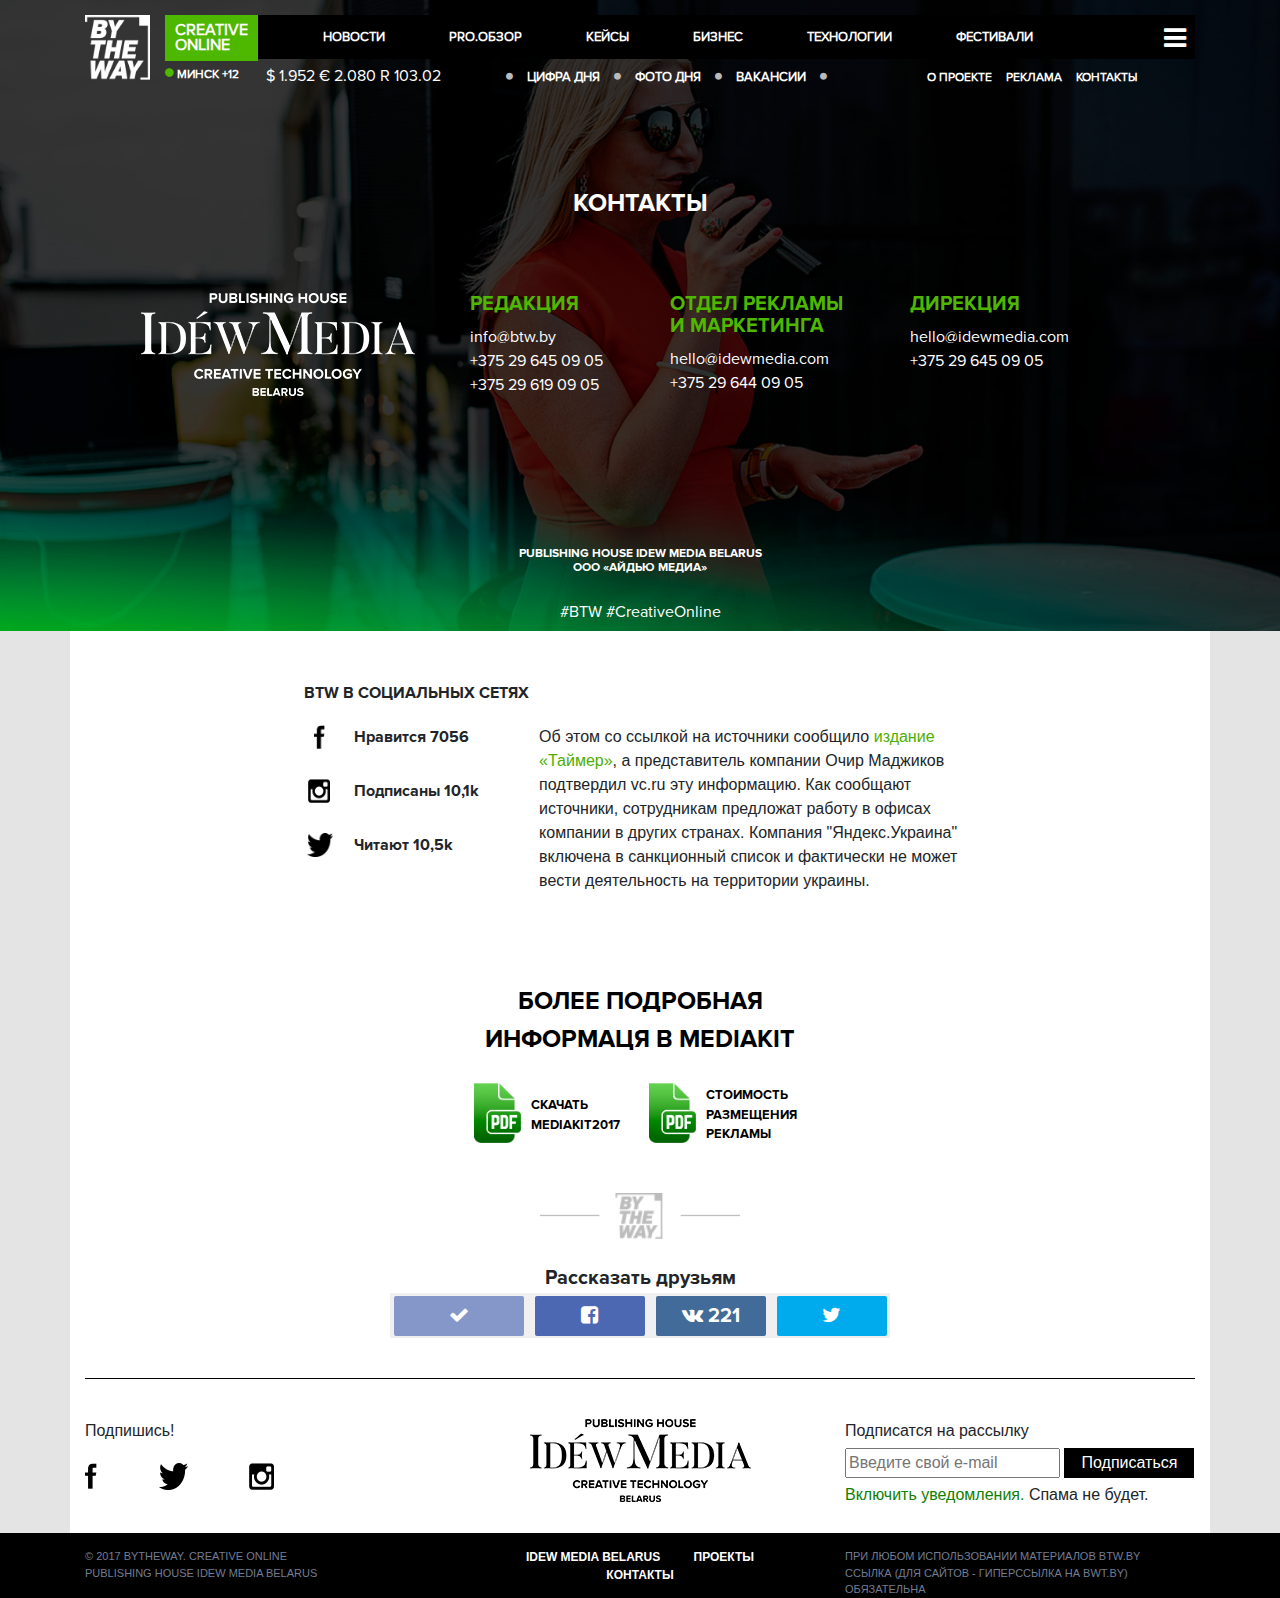
<file: contacts.html>
<!DOCTYPE html>
<html lang="en">
<head>
    <meta charset="UTF-8">
    <title>By The Way</title>

    <link rel="stylesheet" href="css/font-awesome.css">
    <link rel="stylesheet" href="css/font-ProximaNova.css">
    <link href="http://allfont.ru/allfont.css?fonts=merriweather" rel="stylesheet" type="text/css" />

    <link rel="stylesheet" href="css/bootstrap.css">
    <link rel="stylesheet" href="css/bootstrap-grid.css">
    <link rel="stylesheet" href="css/bootstrap-reboot.css">

    <link rel="stylesheet" href="css/style.css">
    <link rel="stylesheet" href="css/project.css">
    <link rel="stylesheet" href="css/contacts.css">

</head>
<body>
<header>
    <div class="container" id="mainMenuContainer">
        <div class="row">
            <div class="col-1 logo">
                <img src="assets/img/mainLogoWhite.png">
            </div>
            <div class="col-11 menu">
                <div class="row mainMenu">
                    <div class="menuHeader">
                        <div>Creative</div>
                        <div>Online</div>
                    </div>
                    <div class="col-10 menuItem">
                        <ul>
                            <li>Новости</li>
                            <li>pro.обзор</li>
                            <li>кейсы</li>
                            <li>бизнес</li>
                            <li>технологии</li>
                            <li>фестивали</li>
                        </ul>
                    </div>
                    <div class="menuButton">
                        <i class="fa fa-bars" aria-hidden="true"></i>
                    </div>
                </div>
                <div class="row subMenu">
                    <div class="weather">
                        <i class="fa fa-circle" aria-hidden="true"></i>
                        <span>Минск +12</span>
                    </div>
                    <div class="exchangeRate" >
                        <span class="dollars"><span>$</span> 1.952</span>
                        <span class="euro"><span>€</span> 2.080</span>
                        <span class="rubel"><span>R</span> 103.02</span>
                    </div>
                    <div class="subMenuMiddle" >
                        <i class="fa fa-circle" aria-hidden="true"></i>
                        <span>цифра дня</span>
                        <i class="fa fa-circle" aria-hidden="true"></i>
                        <span>фото дня</span>
                        <i class="fa fa-circle" aria-hidden="true"></i>
                        <span>вакансии</span>
                        <i class="fa fa-circle" aria-hidden="true"></i>
                    </div>
                    <div class="subMenuRight">
                        <span>о проекте</span>
                        <span>реклама</span>
                        <span>контакты</span>
                    </div>
                </div>
            </div>
        </div>
    </div>
    <!--aboutProject start-->
    <div class="aboutProject contact">
        <div class="aboutProjectContainer contactContainer container">
            <div class="aboutProjectHeader">
                <span>Контакты</span>
            </div>
            <div class="contactContentContainer">
                <div class="contactContentItem">
                    <div class="contactsLogoImg">
                        <img src="assets/img/headerLogoContacts.png">
                    </div>
                </div>
                <div class="contactContentItem">
                    <div class="contactContentItemHeader">
                        <span>Редакция</span>
                    </div>
                    <div class="contactContentItemMail">
                        <span>info@btw.by</span>
                    </div>
                    <div class="contactContentItemPhone">
                        <span>+375 29 645 09 05</span>
                        <span>+375 29 619 09 05</span>
                    </div>
                </div>
                <div class="contactContentItem">
                    <div class="contactContentItemHeader">
                        <span>Отдел рекламы и маркетинга</span>
                    </div>
                    <div class="contactContentItemMail">
                        <span>hello@idewmedia.com</span>
                    </div>
                    <div class="contactContentItemPhone">
                        <span>+375 29 644 09 05 </span>
                    </div>
                </div>
                <div class="contactContentItem">
                    <div class="contactContentItemHeader">
                        <span>Дирекция</span>
                    </div>
                    <div class="contactContentItemMail">
                        <span>hello@idewmedia.com</span>
                    </div>
                    <div class="contactContentItemPhone">
                        <span>+375 29 645 09 05 </span>
                    </div>
                </div>
            </div>
            <div class="contactVotermark">
                <span>PUBLISHING HOUSE IDEW MEDIA BELARUS</span>
                <span>ООО «АЙДЬЮ МЕДИА»</span>
            </div>
            <div class="aboutProjectTags">
                <span>#BTW</span>
                <span>#CreativeOnline</span>
            </div>
        </div>
    </div>
    <!--aboutProject end-->
</header>
<div class="wrapper container">
    <div class="mainContentProject">
        <div class="mainContentProjectList">
            <div class="mainContentProjectItem">
                <div class="mainContentProjectItemHeader">
                    <span>BTW в социальных сетях</span>
                </div>
                <div class="mainContentProjectDescriptionContainer">
                    <div class="mainContentProjectSocialStat">
                        <div class="facebook">
                            <span>Нравится 7056</span>
                        </div>
                        <div class="instagram">
                            <span>Подписаны 10,1k</span>
                        </div>
                        <div class="tweeter">
                            <span>Читают 10,5k</span>
                        </div>
                    </div>
                    <div class="mainContentProjectDescriptionText">
                        <span>
                            Об этом со ссылкой на источники сообщило <a href="/">издание «Таймер»</a>, а представитель компании Очир Маджиков подтвердил vc.ru эту информацию.
                        Как сообщают источники, сотрудникам предложат работу в офисах компании в других странах. Компания "Яндекс.Украина" включена в санкционный список
                        и фактически не может вести деятельность на территории украины.
                        </span>
                    </div>
                </div>
            </div>
        </div>
    </div>
    <div class="aboutProject">
        <div class="aboutProjectContainer container">
            <div class="aboutProjectHeader">
                <span>Более подробная информаця в MEDIAKIT</span>
            </div>
            <div class="aboutProjectPdfList">
                <div class="aboutProjectPdfItem">
                    <span>Скачать Mediakit2017</span>
                </div>
                <div class="aboutProjectPdfItem">
                    <span>Стоимость размещения рекламы</span>
                </div>
            </div>
        </div>
    </div>
    <div class="logoSeparator">
    </div>
    <div class="socialMediaSubscribeContainer">
        <div class="socialMediaSubscribeHeader">
            <span>Рассказать друзьям</span>
        </div>
        <div class="socialMediaSubscribeButtons">
            <div class="like">
                <i class="fa fa-check" aria-hidden="true"></i>
            </div>
            <div class="facebook">
                <i class="fa fa-facebook-square" aria-hidden="true"></i>
            </div>
            <div class="vk">
                <i class="fa fa-vk" aria-hidden="true"></i>
                221
            </div>
            <div class="twitter">
                <i class="fa fa-twitter" aria-hidden="true"></i>
            </div>
        </div>
    </div>
    <div class="container footer">
        <div class="row">
            <div class="col-4 socialMedia">
                <div class="socialLabel">Подпишись!</div>
                <div class="socialButtonContainer">
                    <div class="facebook"></div>
                    <div class="tweeter"></div>
                    <div class="instagram"></div>
                </div>
            </div>
            <div class="col-4 footerLogo">
                <img src="assets/img/footerLogo.png">
            </div>
            <div class="col-4 subscribeContainer">
                <div class="subscriberLabel">Подписатся на рассылку</div>
                <div class="subsscribeContent">
                    <input type="text" class="subscribeInputText" placeholder="Введите свой e-mail">
                    <input type="button" class="subscribeButton" value="Подписаться">
                    <div class="subscribeContentLibel"><span>Включить уведомления.</span> Спама не будет.</div>
                </div>
            </div>
        </div>
    </div>
</div><!-- end wrapper -->
<footer>
    <div class="container footerFullScreen">
        <div class="row">
            <div class="col-4 leftFooter">
                <div>© 2017 BYTHEWAY. CREATIVE ONLINE</div>
                <div> PUBLISHING HOUSE IDEW MEDIA BELARUS </div>
            </div>
            <div class="col-4 middleFooter">
                <span>IDEW MEDIA belarus</span>
                <span>ПРОЕКТЫ</span>
                <span>КОНТАКТЫ</span>
            </div>
            <div class="col-4 rightFooter">
                <div>ПРИ ЛЮБОМ ИСПОЛЬЗОВАНИИ МАТЕРИАЛОВ BTW.BY </div>
                <div> ССЫЛКА (ДЛЯ САЙТОВ - ГИПЕРССЫЛКА НА BWT.BY) ОБЯЗАТЕЛЬНА</div>
            </div>
        </div>
    </div>
</footer>
<div id="fullMenu">
    <div class="container">
        <div class="menuContent">
            <div class="mainFullMenu">
                <div class="fullmenuItem">новости</div>
                <div class="fullmenuItem">pro.обзор</div>
                <div class="fullmenuItem">кейсы</div>
                <div class="fullmenuItem">бизнес</div>
                <div class="fullmenuItem">технологии</div>
                <div class="fullmenuItem">интервью</div>
                <div class="fullmenuItem">фестиввали</div>
            </div>
            <div class="subFullMenu">
                <div class="fullmenuItem">цифра дня</div>
                <div class="fullmenuItem">фото дня</div>
                <div class="fullmenuItem">вакансии</div>
            </div>
            <div class="litleFullMenu">
                <div class="fullmenuItem">о проекте</div>
                <div class="fullmenuItem">фото дня</div>
                <div class="fullmenuItem">контакты</div>
            </div>
            <div class="socialFullMenu">
                <div class="facebook"></div>
                <div class="tweeter"></div>
                <div class="instagram"></div>
            </div>

        </div>
    </div>
</div>

<div id="popupSubscribe">
    <div class="container">
        <div class="popupSubscribeContent">
            <div class="mainPopupSubscribe">
                <div class="popupSubscribeTitle">
                    <span>Отлично!</span>
                </div>
                <div class="popupSubscribeMessage">
                    <span>
                       Каждную неделю мы будем отправлять Вам самые важные новости, оюзоры и самые креативные кейсы.
                    </span>
                </div>
                <div class="popupSubscribeLink">
                    <span>Вернуться</span>
                </div>
            </div>
        </div>
    </div>
</div>

<script type="application/javascript" src="skripts/jquery-3.2.1.js"></script>
<script type="application/javascript">
    $(function(){

        var elem = $('#mainMenuContainer');

        $('.menuButton').on('click', function() {
            $('#fullMenu').show();
        });

        $('#fullMenu').on('click', function () {
            $(this).hide();
        });

        $('.subscribeButton').on('click', function() {
            $('#popupSubscribe').show();
        });

        $('.popupSubscribeLink').on('click', function() {
            $('#popupSubscribe').hide();
        });

        $(window).scroll(function(){
            var top = window.pageYOffset;
            var cl = elem[0].className;
            if (top >= 116) {
                if ((cl.indexOf('fixedMenu') == -1)){
                    elem[0].className += ' fixedMenu';
                }
            } else if(top <= 116) {
                if (cl.indexOf('fixedMenu') !== -1){
                    elem[0].className = elem[0].className.substr(0, 9);
                }
            }
        });
    });
</script>
</body>
</html>
</file>
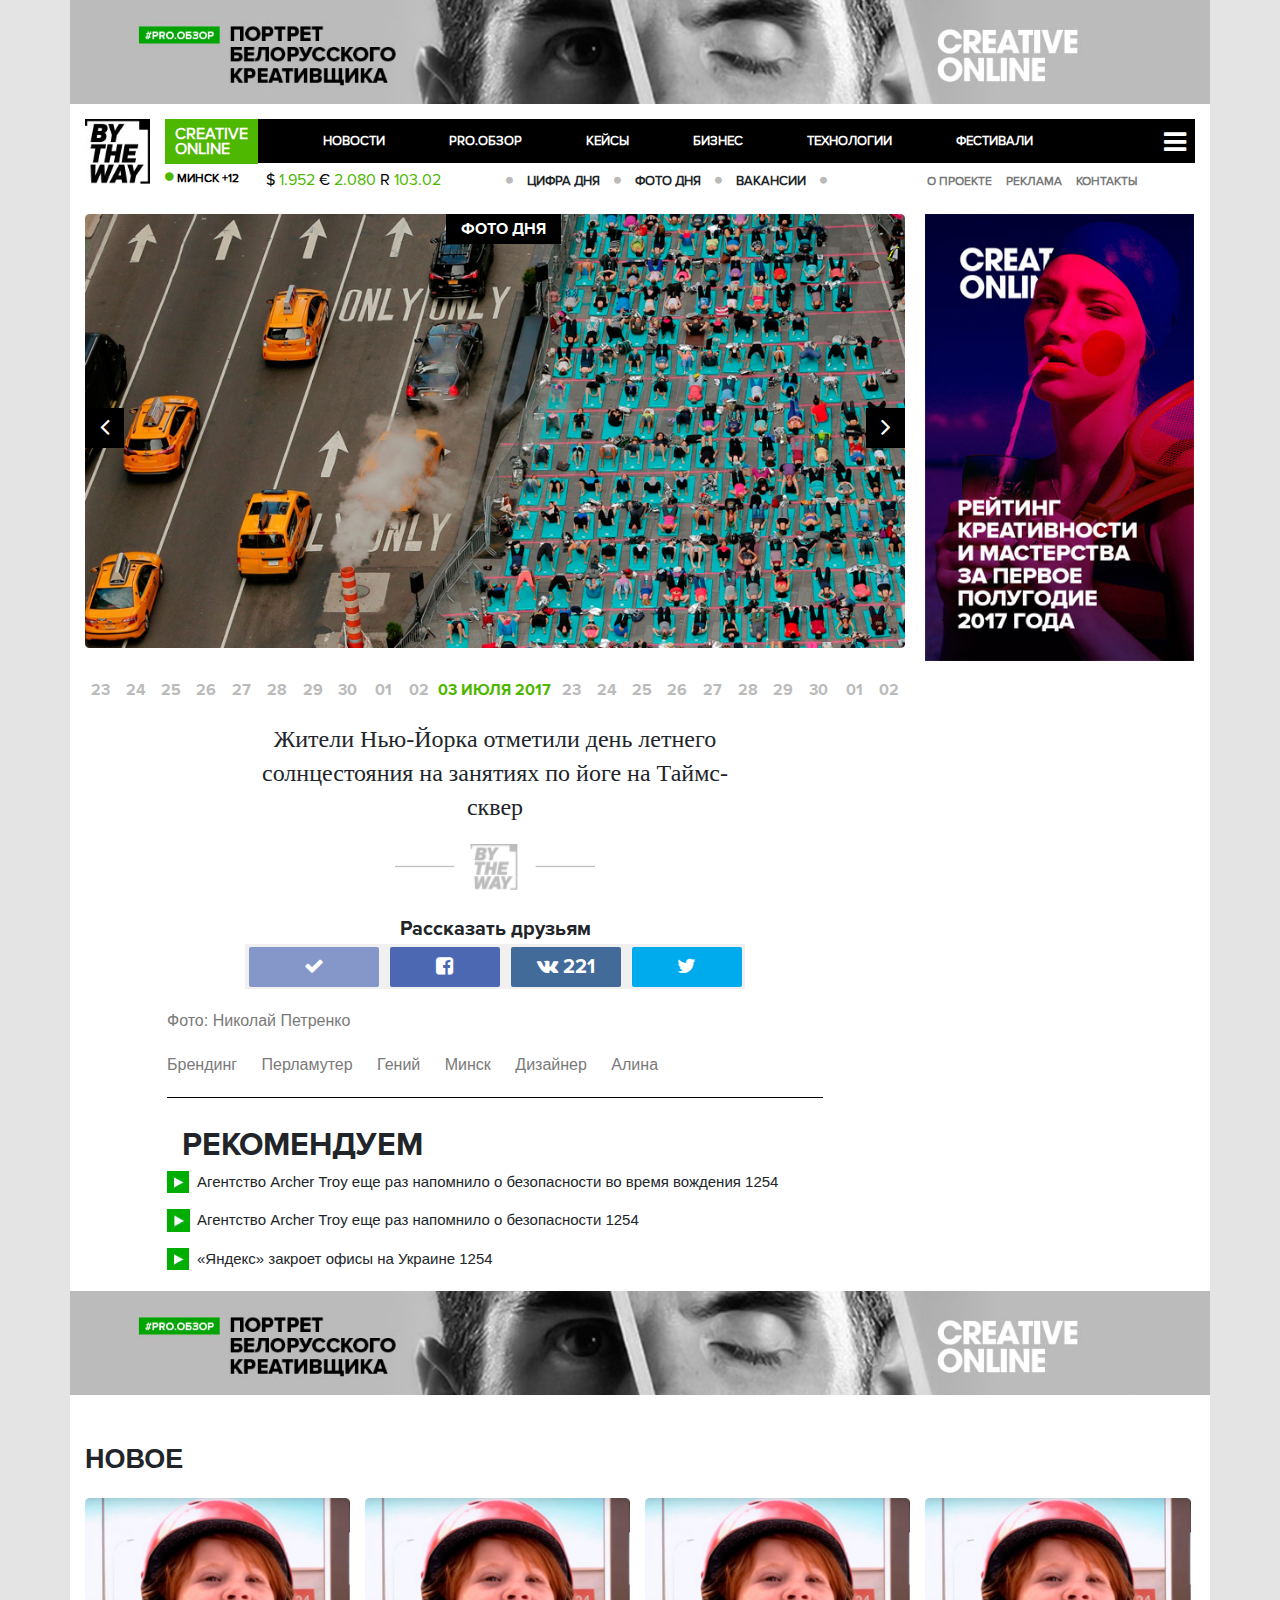
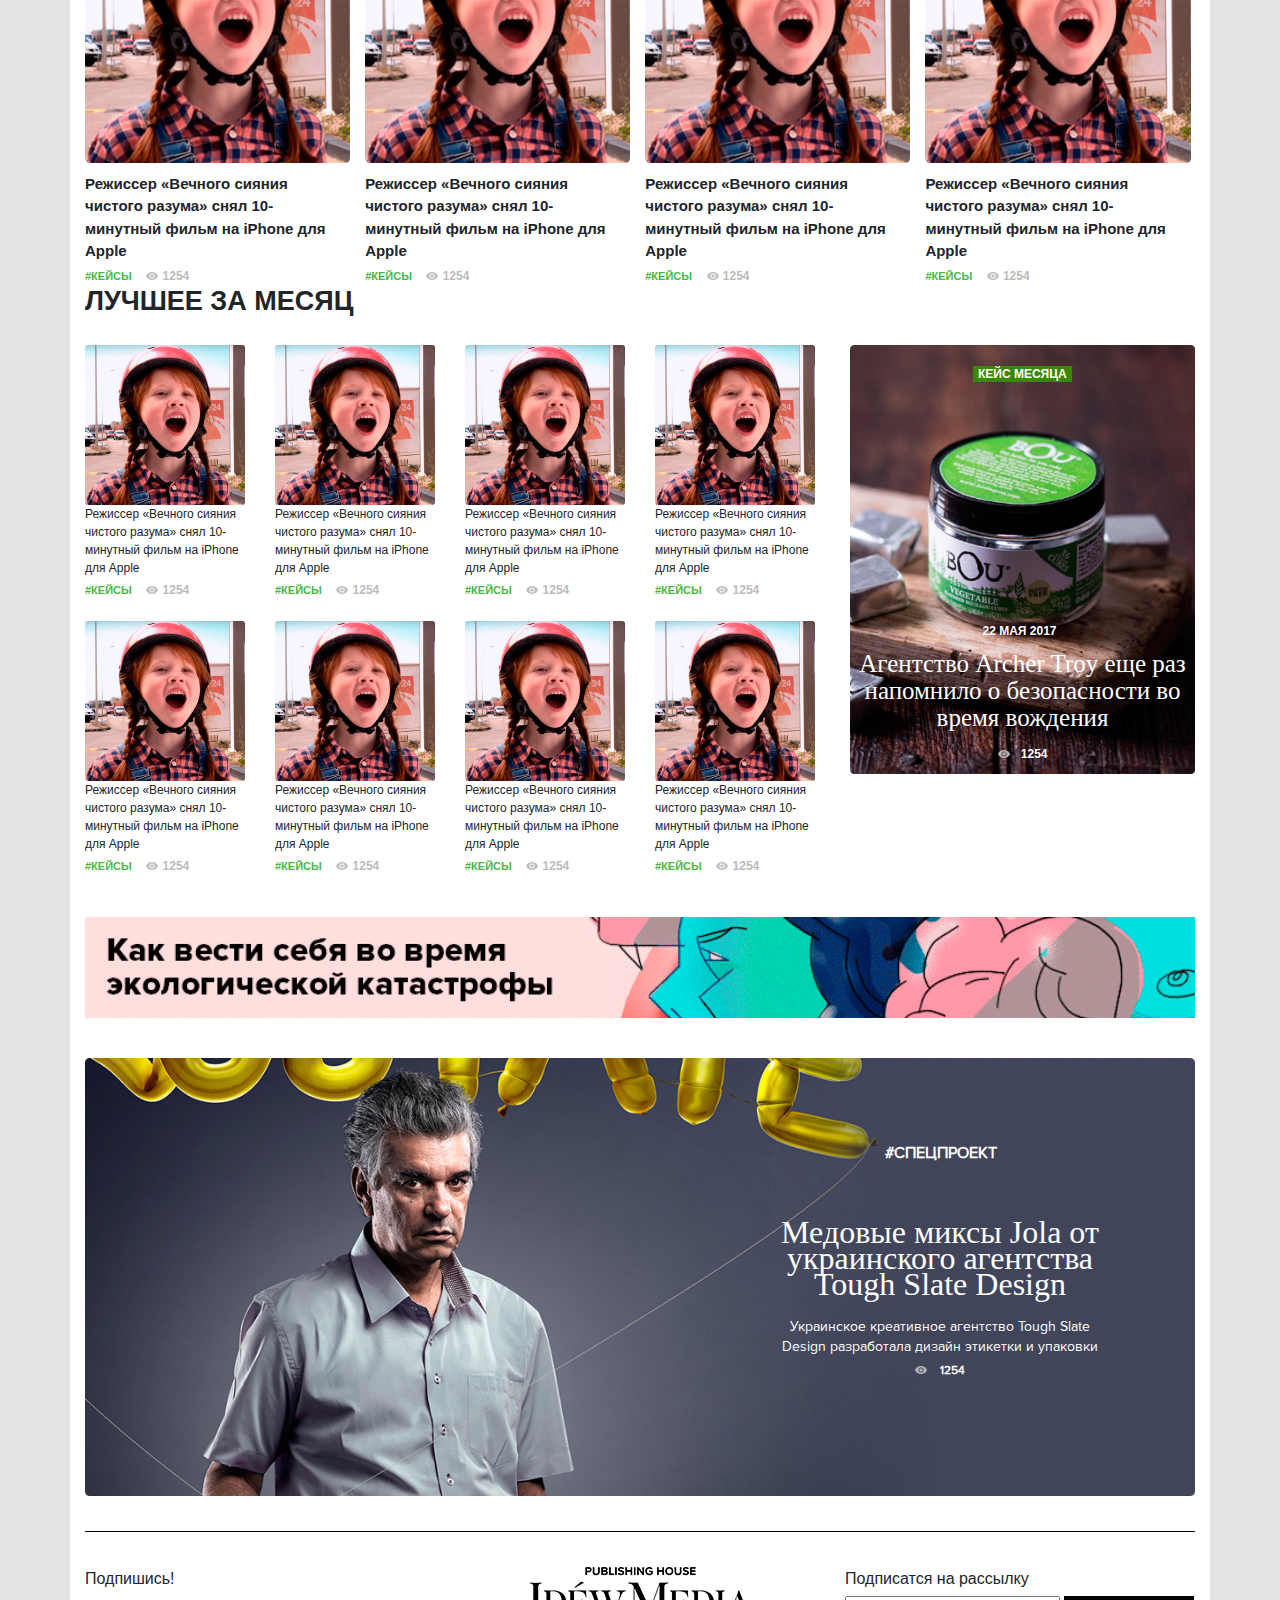
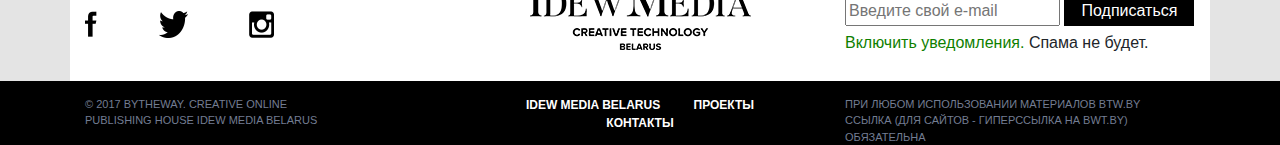
<file: photo-cifra-days.html>
<!DOCTYPE html>
<html lang="en">
<head>
    <meta charset="UTF-8">
    <title>By The Way</title>

    <link rel="stylesheet" href="css/font-awesome.css">
    <link rel="stylesheet" href="css/font-ProximaNova.css">
    <link href="http://allfont.ru/allfont.css?fonts=merriweather" rel="stylesheet" type="text/css" />

    <link rel="stylesheet" href="css/bootstrap.css">
    <link rel="stylesheet" href="css/bootstrap-grid.css">
    <link rel="stylesheet" href="css/bootstrap-reboot.css">

    <link rel="stylesheet" href="css/style.css">
    <link rel="stylesheet" href="css/photo.css">
</head>
<body>
<div class="wrapper container">
    <div class="bunnerContainerFull">
        <img src="assets/img/bunner/fullBanner.jpg">
    </div>
    <header>
        <div class="container" id="mainMenuContainer">
            <div class="row">
                <div class="col-1 logo">
                    <img src="assets/img/mainLogo.jpg">
                </div>
                <div class="col-11 menu">
                    <div class="row mainMenu">
                        <div class="menuHeader">
                            <div>Creative</div>
                            <div>Online</div>
                        </div>
                        <div class="col-10 menuItem">
                            <ul>
                                <li>Новости</li>
                                <li>pro.обзор</li>
                                <li>кейсы</li>
                                <li>бизнес</li>
                                <li>технологии</li>
                                <li>фестивали</li>
                            </ul>
                        </div>
                        <div class="menuButton">
                            <i class="fa fa-bars" aria-hidden="true"></i>
                        </div>
                    </div>
                    <div class="row subMenu">
                        <div class="weather">
                            <i class="fa fa-circle" aria-hidden="true"></i>
                            <span>Минск +12</span>
                        </div>
                        <div class="exchangeRate" >
                            <span class="dollars"><span>$</span> 1.952</span>
                            <span class="euro"><span>€</span> 2.080</span>
                            <span class="rubel"><span>R</span> 103.02</span>
                        </div>
                        <div class="subMenuMiddle" >
                            <i class="fa fa-circle" aria-hidden="true"></i>
                            <span>цифра дня</span>
                            <i class="fa fa-circle" aria-hidden="true"></i>
                            <span>фото дня</span>
                            <i class="fa fa-circle" aria-hidden="true"></i>
                            <span>вакансии</span>
                            <i class="fa fa-circle" aria-hidden="true"></i>
                        </div>
                        <div class="subMenuRight">
                            <span>о проекте</span>
                            <span>реклама</span>
                            <span>контакты</span>
                        </div>
                    </div>
                </div>
            </div>
        </div>
    </header>
    <div class="container photoOfDay">
        <div class="row">
            <div class="photoOfDayColumn">
                <div class="photoOfDayContent">
                    <div class="topLabel">
                        <span>фото дня</span>
                    </div>
                    <div class="phtoOfDayImg">
                        <img src="assets/img/photoDay.png">
                    </div>
                    <div class="leftButton">
                        <i class="fa fa-angle-left" aria-hidden="true"></i>
                    </div>
                    <div class="rigthButton">
                        <i class="fa fa-angle-right" aria-hidden="true"></i>
                    </div>
                </div>
                <div class="daysLine">
                    <div class="daysLineItem desctop">
                        <span>23</span>
                    </div>
                    <div class="daysLineItem desctop">
                        <span>24</span>
                    </div>
                    <div class="daysLineItem desctop">
                        <span>25</span>
                    </div>
                    <div class="daysLineItem desctop">
                        <span>26</span>
                    </div>
                    <div class="daysLineItem desctop">
                        <span>27</span>
                    </div>
                    <div class="daysLineItem mobile">
                        <span>28</span>
                    </div>
                    <div class="daysLineItem mobile">
                        <span>29</span>
                    </div>
                    <div class="daysLineItem mobile">
                        <span>30</span>
                    </div>
                    <div class="daysLineItem mobile">
                        <span>01</span>
                    </div>
                    <div class="daysLineItem mobile">
                        <span>02</span>
                    </div>
                    <div class="daysLineItem activeDay mobile">
                        <span>03 июля 2017</span>
                    </div>
                    <div class="daysLineItem mobile">
                        <span>23</span>
                    </div>
                    <div class="daysLineItem mobile">
                        <span>24</span>
                    </div>
                    <div class="daysLineItem mobile">
                        <span>25</span>
                    </div>
                    <div class="daysLineItem mobile">
                        <span>26</span>
                    </div>
                    <div class="daysLineItem mobile">
                        <span>27</span>
                    </div>
                    <div class="daysLineItem desctop">
                        <span>28</span>
                    </div>
                    <div class="daysLineItem desctop">
                        <span>29</span>
                    </div>
                    <div class="daysLineItem desctop">
                        <span>30</span>
                    </div>
                    <div class="daysLineItem desctop">
                        <span>01</span>
                    </div>
                    <div class="daysLineItem desctop">
                        <span>02</span>
                    </div>
                </div>
                <div class="headerPhotoOfDay">
                    <span>Жители Нью-Йорка отметили день летнего солнцестояния на занятиях по йоге на Таймс-сквер</span>
                </div>
                <div class="logoSeparator">
                </div>
                <div class="socialMediaSubscribeContainer">
                    <div class="socialMediaSubscribeHeader">
                        <span>Рассказать друзьям</span>
                    </div>
                    <div class="socialMediaSubscribeButtons">
                        <div class="like">
                            <i class="fa fa-check" aria-hidden="true"></i>
                        </div>
                        <div class="facebook">
                            <i class="fa fa-facebook-square" aria-hidden="true"></i>
                        </div>
                        <div class="vk">
                            <i class="fa fa-vk" aria-hidden="true"></i>
                            221
                        </div>
                        <div class="twitter">
                            <i class="fa fa-twitter" aria-hidden="true"></i>
                        </div>
                    </div>
                </div>
                <div class="authorPhoto">
                    <span>Фото: Николай Петренко</span>
                </div>
                <div class="photoTags">
                    <span>Брендинг</span>
                    <span>Перламутер</span>
                    <span>Гений</span>
                    <span>Минск</span>
                    <span>Дизайнер</span>
                    <span>Алина</span>
                </div>
                <div class="recomindationArticle">
                    <h2>Рекомендуем</h2>
                    <div class="recomindationArticleContent">
                        <div class="recomindationArticleItem">
                            <span class="header">Агентство Archer Troy еще раз напомнило о безопасности во время вождения</span>
                            <span class="eye">1254</span>
                        </div>
                        <div class="recomindationArticleItem">
                            <span class="header">Агентство Archer Troy еще раз напомнило о безопасности</span>
                            <span class="eye">1254</span>
                        </div>
                        <div class="recomindationArticleItem">
                            <span class="header">«Яндекс» закроет офисы на Украине</span>
                            <span class="eye">1254</span>
                        </div>
                    </div>
                </div>
            </div>
            <div class="item single banner">
                <a href="/">
                    <img src="assets/img/bunner/sideBanner.jpg">
                </a>
            </div>
        </div>
    </div>
    <div class="container bunnerContainerFull">
        <img src="assets/img/bunner/fullBanner.jpg">
    </div>
    <div class="container newsContent newContent heading">
        <div class="row">
            <h2>Новое</h2>
        </div>
        <div class="row">
            <div class="item single">
                <div class="itemImg">
                    <a href="/">
                        <img src="assets/img/smallItem.jpg">
                    </a>
                </div>
                <div class="itemTitle">
                    <span>Режиссер «Вечного сияния чистого разума» снял 10-минутный фильм на iPhone для Apple</span>
                </div>
                <div class="itemRow">
                    <div class="itemTags">
                        <span>#кейсы</span>
                    </div>
                    <div class="itemViews">
                        <span>1254</span>
                    </div>
                </div>
            </div>
            <div class="item single">
                <div class="itemImg">
                    <a href="/">
                        <img src="assets/img/smallItem.jpg">
                    </a>
                </div>
                <div class="itemTitle">
                    <span>Режиссер «Вечного сияния чистого разума» снял 10-минутный фильм на iPhone для Apple</span>
                </div>
                <div class="itemRow">
                    <div class="itemTags">
                        <span>#кейсы</span>
                    </div>
                    <div class="itemViews">
                        <span>1254</span>
                    </div>
                </div>
            </div>
            <div class="item single">
                <div class="itemImg">
                    <a href="/">
                        <img src="assets/img/smallItem.jpg">
                    </a>
                </div>
                <div class="itemTitle">
                    <span>Режиссер «Вечного сияния чистого разума» снял 10-минутный фильм на iPhone для Apple</span>
                </div>
                <div class="itemRow">
                    <div class="itemTags">
                        <span>#кейсы</span>
                    </div>
                    <div class="itemViews">
                        <span>1254</span>
                    </div>
                </div>
            </div>
            <div class="item single">
                <div class="itemImg">
                    <a href="/">
                        <img src="assets/img/smallItem.jpg">
                    </a>
                </div>
                <div class="itemTitle">
                    <span>Режиссер «Вечного сияния чистого разума» снял 10-минутный фильм на iPhone для Apple</span>
                </div>
                <div class="itemRow">
                    <div class="itemTags">
                        <span>#кейсы</span>
                    </div>
                    <div class="itemViews">
                        <span>1254</span>
                    </div>
                </div>
            </div>
        </div>
    </div><!-- end newsContent-->
    <div class="container bestForMonth heading">
        <div class="row">
            <h2>Лучшее за месяц</h2>
        </div>
        <div class="row">
            <div class="col-8 bestMonthContainer">
                <div class="row">
                    <div class="col-3 bestMonthSingle">
                        <div class="itemImg">
                            <a href="/">
                                <img src="assets/img/smallItem.jpg">
                            </a>
                        </div>
                        <div class="itemTitle">
                            <span>Режиссер «Вечного сияния чистого разума» снял 10-минутный фильм на iPhone для Apple</span>
                        </div>
                        <div class="itemRow">
                            <div class="itemTags">
                                <span>#кейсы</span>
                            </div>
                            <div class="itemViews">
                                <span>1254</span>
                            </div>
                        </div>
                    </div>
                    <div class="col-3 bestMonthSingle">
                        <div class="itemImg">
                            <a href="/">
                                <img src="assets/img/smallItem.jpg">
                            </a>
                        </div>
                        <div class="itemTitle">
                            <span>Режиссер «Вечного сияния чистого разума» снял 10-минутный фильм на iPhone для Apple</span>
                        </div>
                        <div class="itemRow">
                            <div class="itemTags">
                                <span>#кейсы</span>
                            </div>
                            <div class="itemViews">
                                <span>1254</span>
                            </div>
                        </div>
                    </div>
                    <div class="col-3 bestMonthSingle">
                        <div class="itemImg">
                            <a href="/">
                                <img src="assets/img/smallItem.jpg">
                            </a>
                        </div>
                        <div class="itemTitle">
                            <span>Режиссер «Вечного сияния чистого разума» снял 10-минутный фильм на iPhone для Apple</span>
                        </div>
                        <div class="itemRow">
                            <div class="itemTags">
                                <span>#кейсы</span>
                            </div>
                            <div class="itemViews">
                                <span>1254</span>
                            </div>
                        </div>
                    </div>
                    <div class="col-3 bestMonthSingle">
                        <div class="itemImg">
                            <a href="/">
                                <img src="assets/img/smallItem.jpg">
                            </a>
                        </div>
                        <div class="itemTitle">
                            <span>Режиссер «Вечного сияния чистого разума» снял 10-минутный фильм на iPhone для Apple</span>
                        </div>
                        <div class="itemRow">
                            <div class="itemTags">
                                <span>#кейсы</span>
                            </div>
                            <div class="itemViews">
                                <span>1254</span>
                            </div>
                        </div>
                    </div>
                </div>
                <div class="row">
                    <div class="col-3 bestMonthSingle">
                        <div class="itemImg">
                            <a href="/">
                                <img src="assets/img/smallItem.jpg">
                            </a>
                        </div>
                        <div class="itemTitle">
                            <span>Режиссер «Вечного сияния чистого разума» снял 10-минутный фильм на iPhone для Apple</span>
                        </div>
                        <div class="itemRow">
                            <div class="itemTags">
                                <span>#кейсы</span>
                            </div>
                            <div class="itemViews">
                                <span>1254</span>
                            </div>
                        </div>
                    </div>
                    <div class="col-3 bestMonthSingle">
                        <div class="itemImg">
                            <a href="/">
                                <img src="assets/img/smallItem.jpg">
                            </a>
                        </div>
                        <div class="itemTitle">
                            <span>Режиссер «Вечного сияния чистого разума» снял 10-минутный фильм на iPhone для Apple</span>
                        </div>
                        <div class="itemRow">
                            <div class="itemTags">
                                <span>#кейсы</span>
                            </div>
                            <div class="itemViews">
                                <span>1254</span>
                            </div>
                        </div>
                    </div>
                    <div class="col-3 bestMonthSingle">
                        <div class="itemImg">
                            <a href="/">
                                <img src="assets/img/smallItem.jpg">
                            </a>
                        </div>
                        <div class="itemTitle">
                            <span>Режиссер «Вечного сияния чистого разума» снял 10-минутный фильм на iPhone для Apple</span>
                        </div>
                        <div class="itemRow">
                            <div class="itemTags">
                                <span>#кейсы</span>
                            </div>
                            <div class="itemViews">
                                <span>1254</span>
                            </div>
                        </div>
                    </div>
                    <div class="col-3 bestMonthSingle">
                        <div class="itemImg">
                            <a href="/">
                                <img src="assets/img/smallItem.jpg">
                            </a>
                        </div>
                        <div class="itemTitle">
                            <span>Режиссер «Вечного сияния чистого разума» снял 10-минутный фильм на iPhone для Apple</span>
                        </div>
                        <div class="itemRow">
                            <div class="itemTags">
                                <span>#кейсы</span>
                            </div>
                            <div class="itemViews">
                                <span>1254</span>
                            </div>
                        </div>
                    </div>
                </div>
            </div>
            <div class="col-4 specialProgestContainer double">
                <a href="/">
                    <img src="assets/img/bigItem-2.png">
                </a>
                <div class="itemContent">
                    <div class="topRow">
                        <div class="itemTags">
                            <span>кейс месяца</span>
                        </div>
                    </div>
                    <div class="itemDate">
                        <span>22 мая 2017</span>
                    </div>
                    <div class="itemTitle">
                        <span>Агентство Archer Troy еще раз напомнило о безопасности во время вождения</span>
                    </div>
                    <div class="itemViews">
                        <span>1254</span>
                    </div>
                </div>
            </div>
        </div>
    </div>
    <div class="container bunnerContainer">
        <img src="assets/img/bunner/banner.png">
    </div>
    <div class="container specProgect">
        <div class="specProgectContent">
            <a href="/">
                <img src="assets/img/specProgect.png">
            </a>
            <div class="itemContent">
                <div class="topRow">
                    <div class="itemTags">
                        <span>#спецпроект</span>
                    </div>
                </div>
                <div class="itemTitle">
                    <span>Медовые миксы Jola от украинского агентства Tough Slate Design</span>
                </div>
                <div class="itemDescription">
                    <span>Украинское креативное агентство Tough Slate Design разработала дизайн этикетки и упаковки</span>
                </div>
                <div class="itemViews">
                    <span>1254</span>
                </div>
            </div>
        </div>
    </div>
    <div class="container footer">
        <div class="row">
            <div class="col-4 socialMedia">
                <div class="socialLabel">Подпишись!</div>
                <div class="socialButtonContainer">
                    <div class="facebook"></div>
                    <div class="tweeter"></div>
                    <div class="instagram"></div>
                </div>
            </div>
            <div class="col-4 footerLogo">
                <img src="assets/img/footerLogo.png">
            </div>
            <div class="col-4 subscribeContainer">
                <div class="subscriberLabel">Подписатся на рассылку</div>
                <div class="subsscribeContent">
                    <input type="text" class="subscribeInputText" placeholder="Введите свой e-mail">
                    <input type="button" class="subscribeButton" value="Подписаться">
                    <div class="subscribeContentLibel"><span>Включить уведомления.</span> Спама не будет.</div>
                </div>
            </div>
        </div>
    </div>
</div><!-- end wrapper -->
<footer>
    <div class="container footerFullScreen">
        <div class="row">
            <div class="col-4 leftFooter">
                <div>© 2017 BYTHEWAY. CREATIVE ONLINE</div>
                <div> PUBLISHING HOUSE IDEW MEDIA BELARUS </div>
            </div>
            <div class="col-4 middleFooter">
                <span>IDEW MEDIA belarus</span>
                <span>ПРОЕКТЫ</span>
                <span>КОНТАКТЫ</span>
            </div>
            <div class="col-4 rightFooter">
                <div>ПРИ ЛЮБОМ ИСПОЛЬЗОВАНИИ МАТЕРИАЛОВ BTW.BY </div>
                <div> ССЫЛКА (ДЛЯ САЙТОВ - ГИПЕРССЫЛКА НА BWT.BY) ОБЯЗАТЕЛЬНА</div>
            </div>
        </div>
    </div>
</footer>
<div id="fullMenu">
    <div class="container">
        <div class="menuContent">
            <div class="mainFullMenu">
                <div class="fullmenuItem">новости</div>
                <div class="fullmenuItem">pro.обзор</div>
                <div class="fullmenuItem">кейсы</div>
                <div class="fullmenuItem">бизнес</div>
                <div class="fullmenuItem">технологии</div>
                <div class="fullmenuItem">интервью</div>
                <div class="fullmenuItem">фестиввали</div>
            </div>
            <div class="subFullMenu">
                <div class="fullmenuItem">цифра дня</div>
                <div class="fullmenuItem">фото дня</div>
                <div class="fullmenuItem">вакансии</div>
            </div>
            <div class="litleFullMenu">
                <div class="fullmenuItem">о проекте</div>
                <div class="fullmenuItem">фото дня</div>
                <div class="fullmenuItem">контакты</div>
            </div>
            <div class="socialFullMenu">
                <div class="facebook"></div>
                <div class="tweeter"></div>
                <div class="instagram"></div>
            </div>

        </div>
    </div>
</div>

<div id="popupSubscribe">
    <div class="container">
        <div class="popupSubscribeContent">
            <div class="mainPopupSubscribe">
                <div class="popupSubscribeTitle">
                    <span>Отлично!</span>
                </div>
                <div class="popupSubscribeMessage">
                    <span>
                       Каждную неделю мы будем отправлять Вам самые важные новости, оюзоры и самые креативные кейсы.
                    </span>
                </div>
                <div class="popupSubscribeLink">
                    <span>Вернуться</span>
                </div>
            </div>
        </div>
    </div>
</div>

<script type="application/javascript" src="skripts/jquery-3.2.1.js"></script>
<script type="application/javascript">
    $(function(){

        var elem = $('#mainMenuContainer');

        $('.menuButton').on('click', function() {
            $('#fullMenu').show();
        });

        $('#fullMenu').on('click', function () {
            $(this).hide();
        });

        $('.subscribeButton').on('click', function() {
            $('#popupSubscribe').show();
        });

        $('.popupSubscribeLink').on('click', function() {
            $('#popupSubscribe').hide();
        });

        $(window).scroll(function(){

            var top = window.pageYOffset;
            var cl = elem[0].className;
            if (top >= 116) {
                if ((cl.indexOf('fixedMenu') == -1)){
                    elem[0].className += ' fixedMenu';
                }
            } else if(top <= 116) {
                if (cl.indexOf('fixedMenu') !== -1){
                    elem[0].className = elem[0].className.substr(0, 9);
                }
            }
        });



    });
</script>
</body>
</html>
</file>
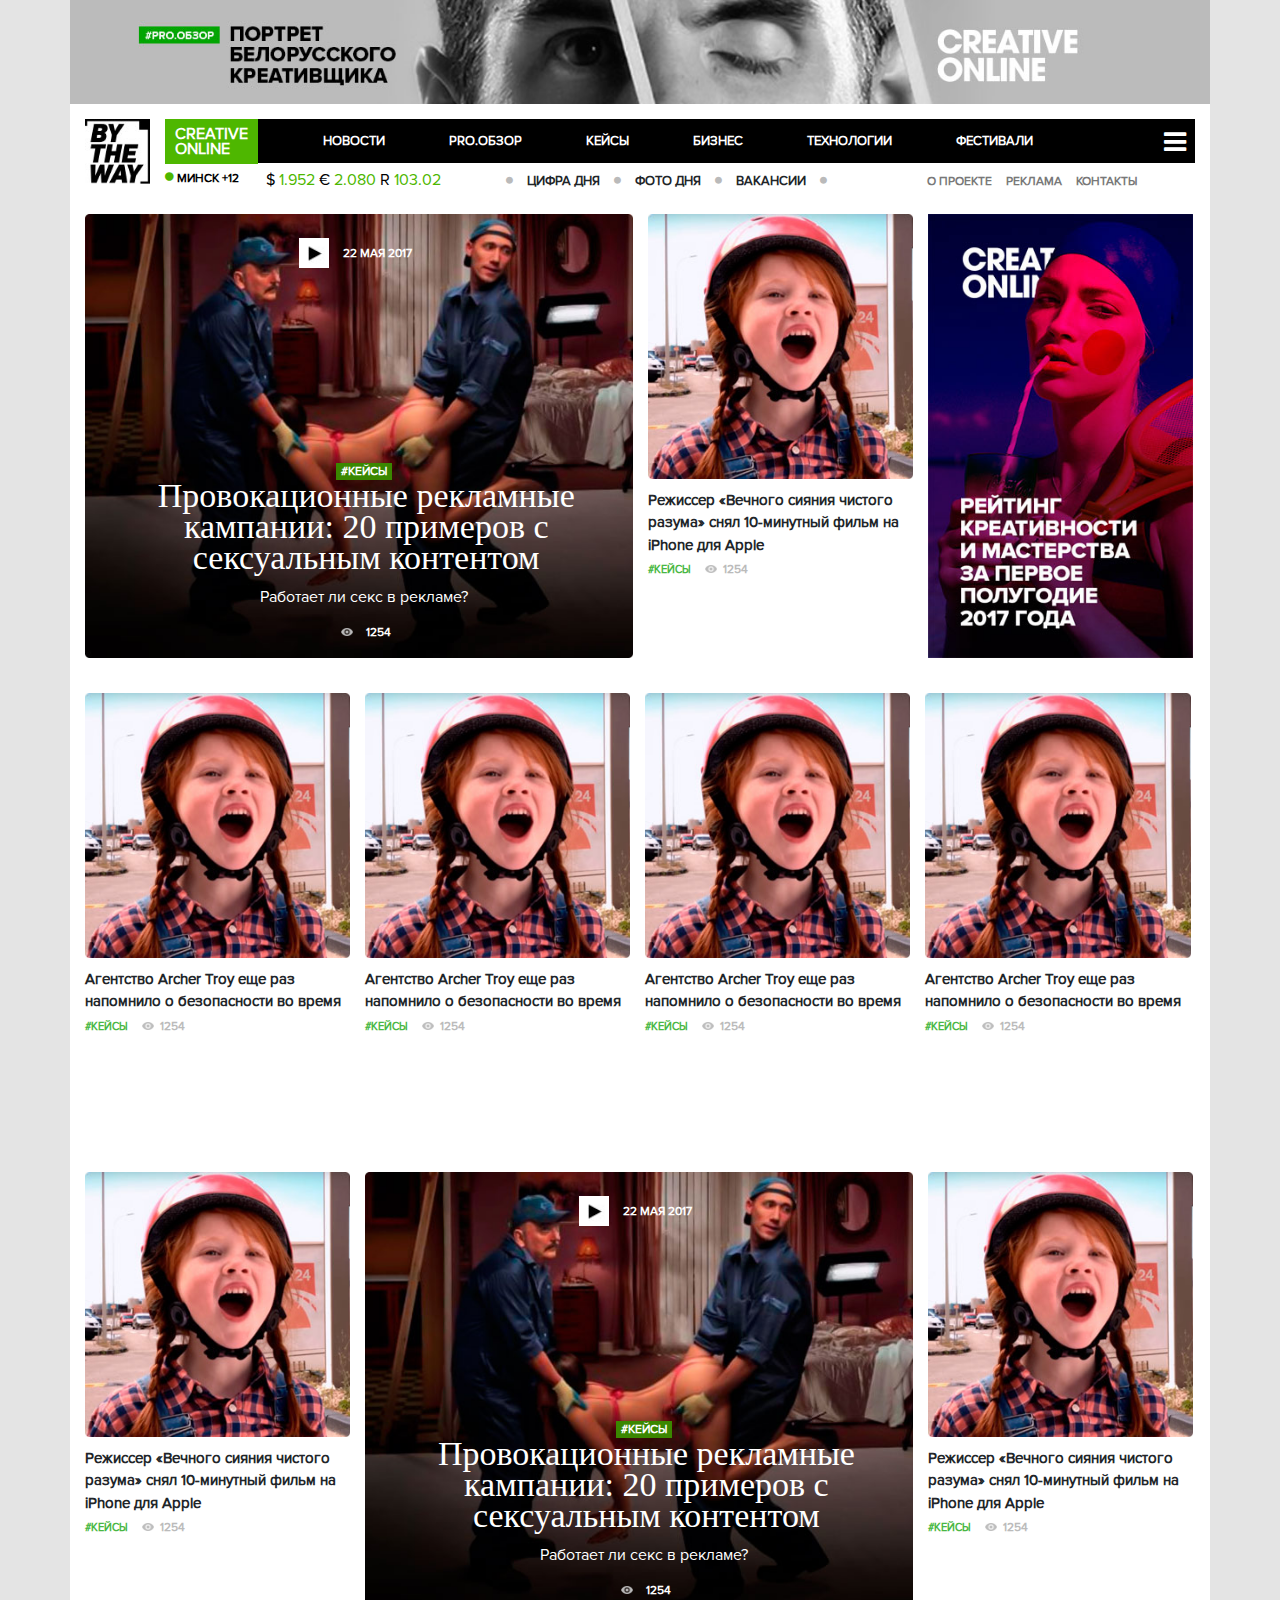
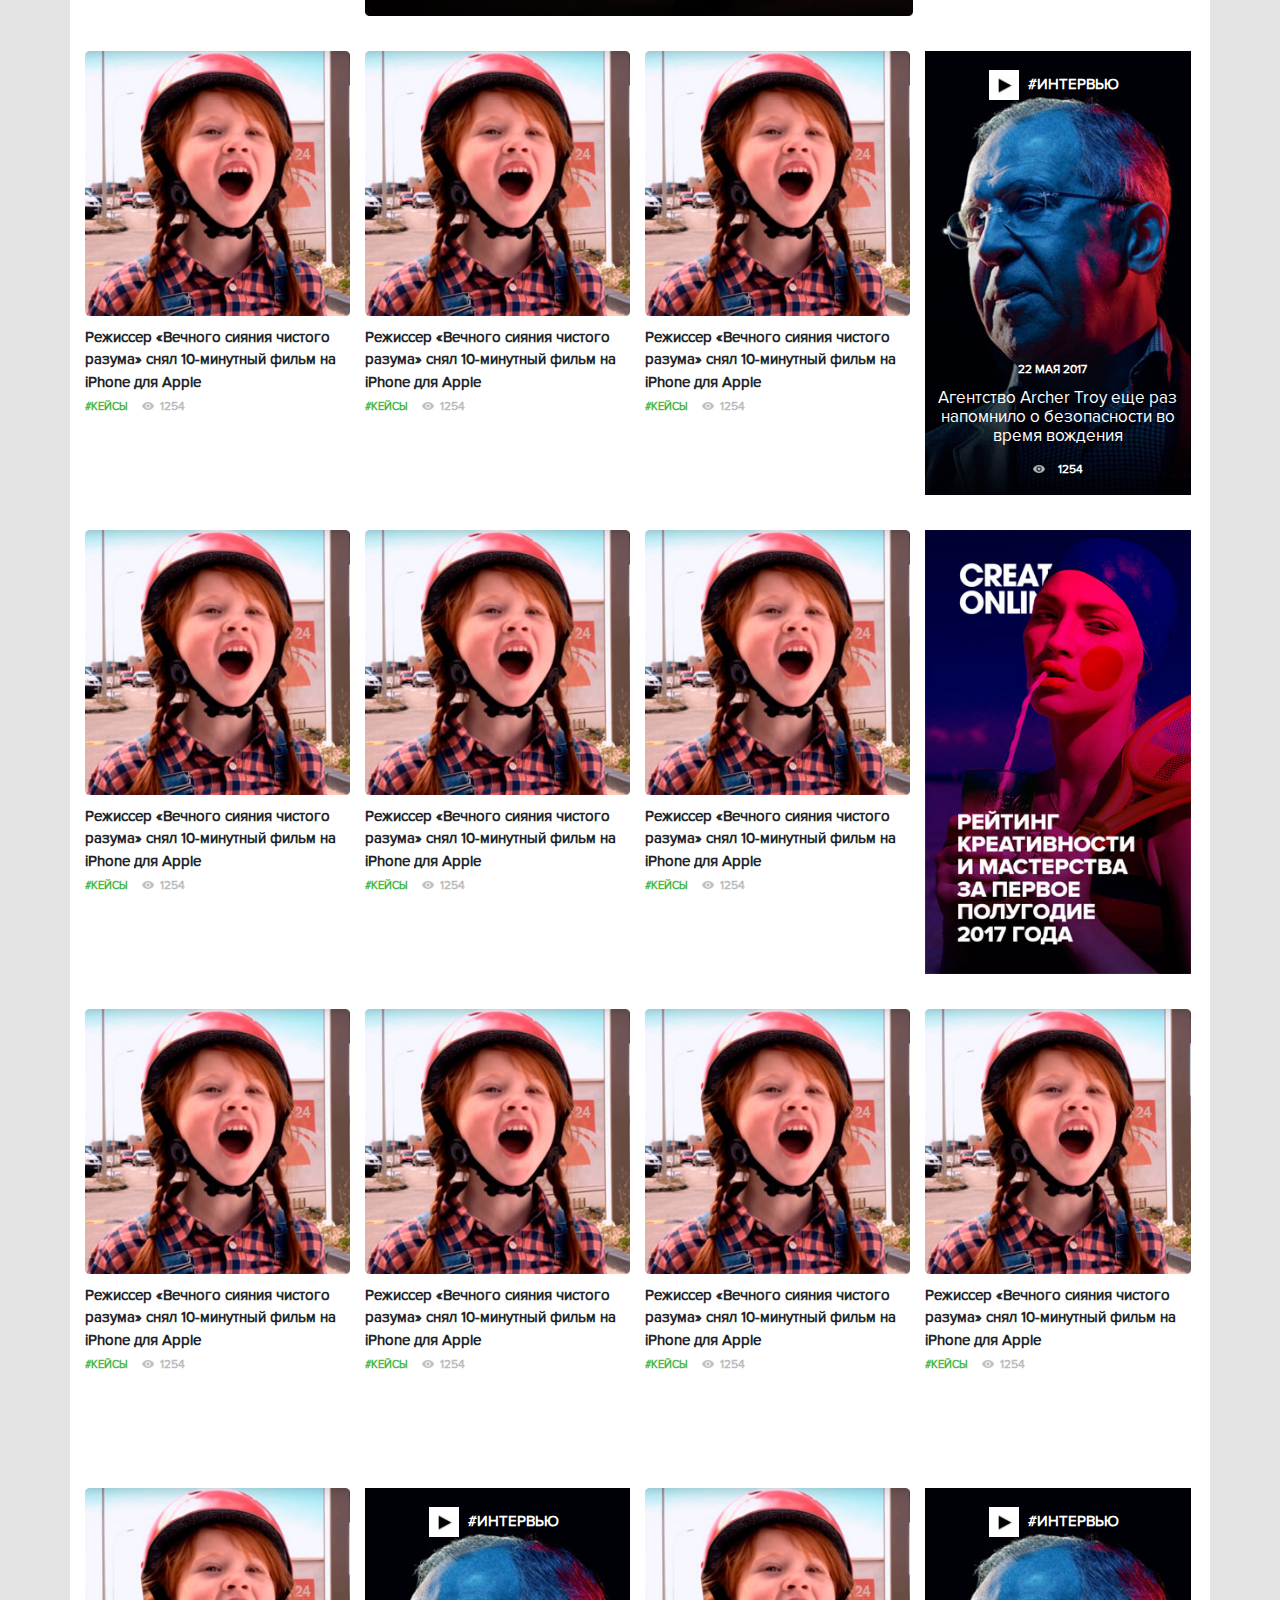
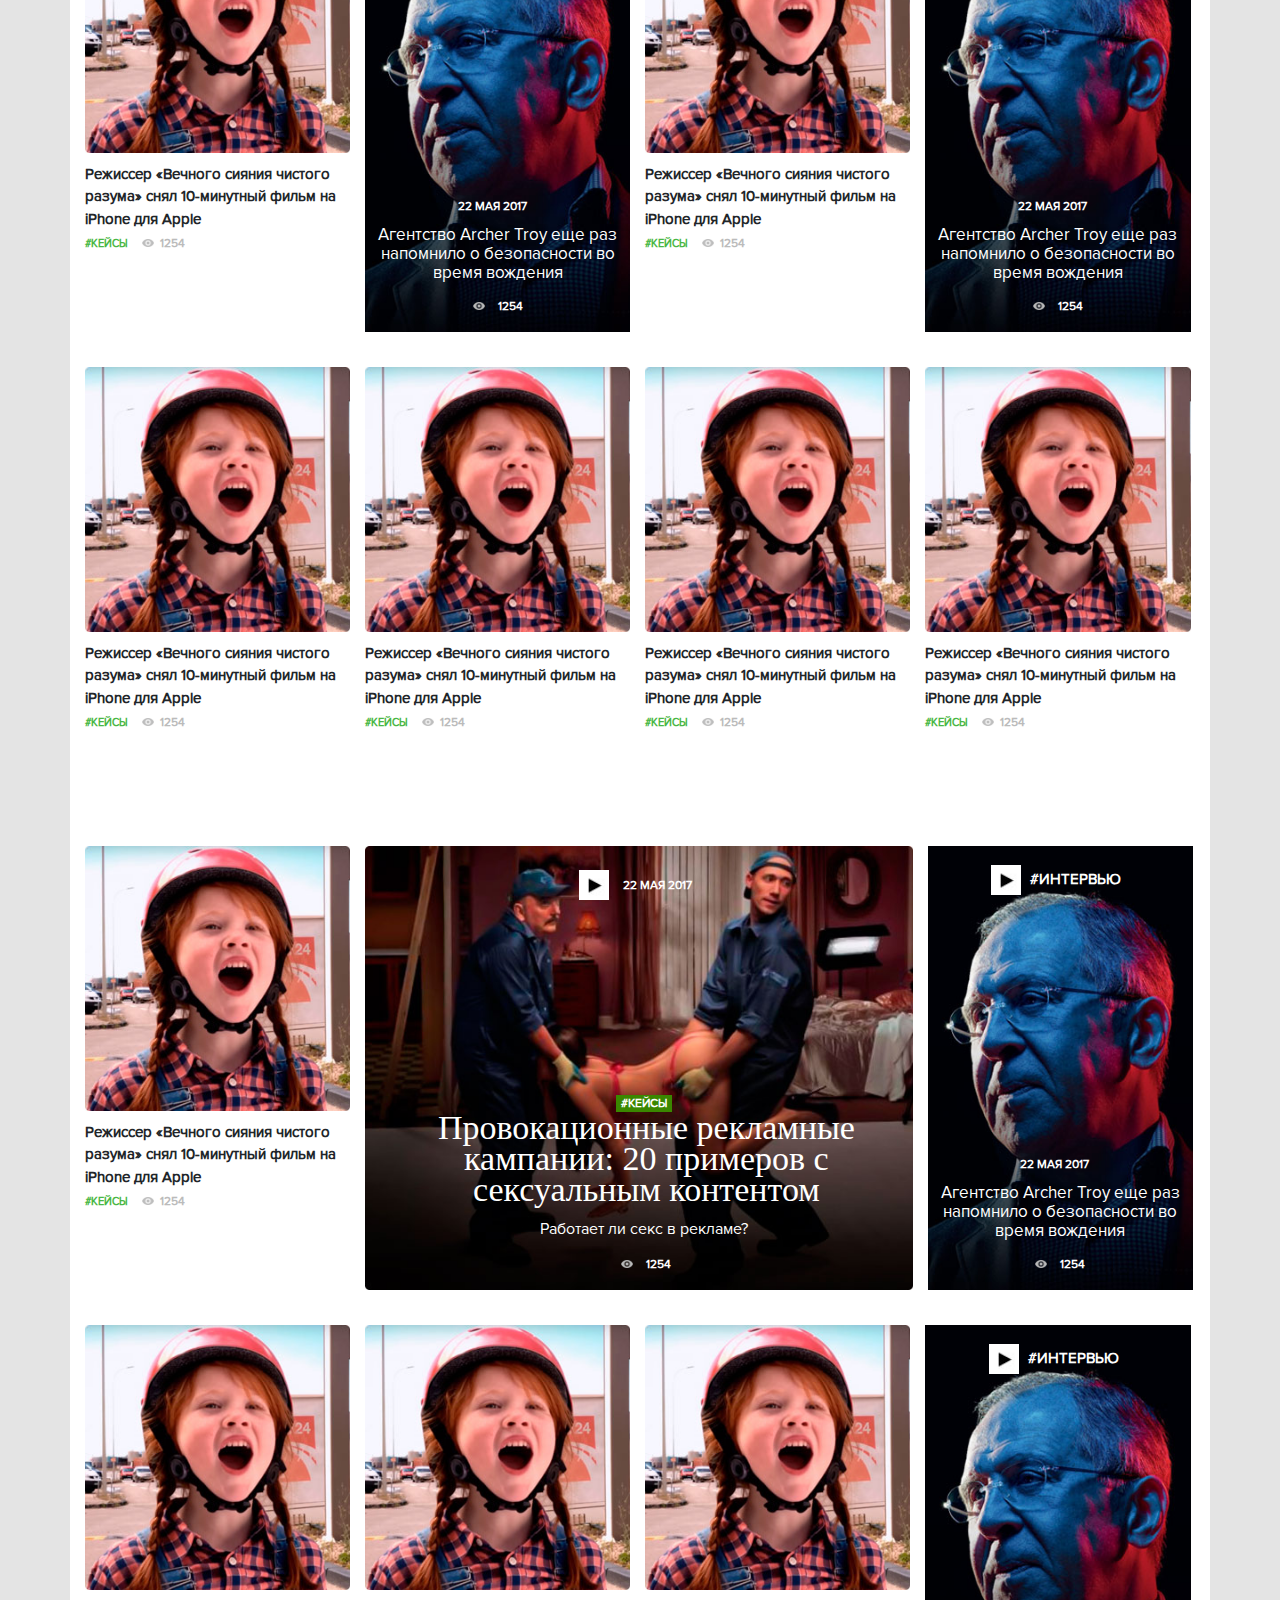
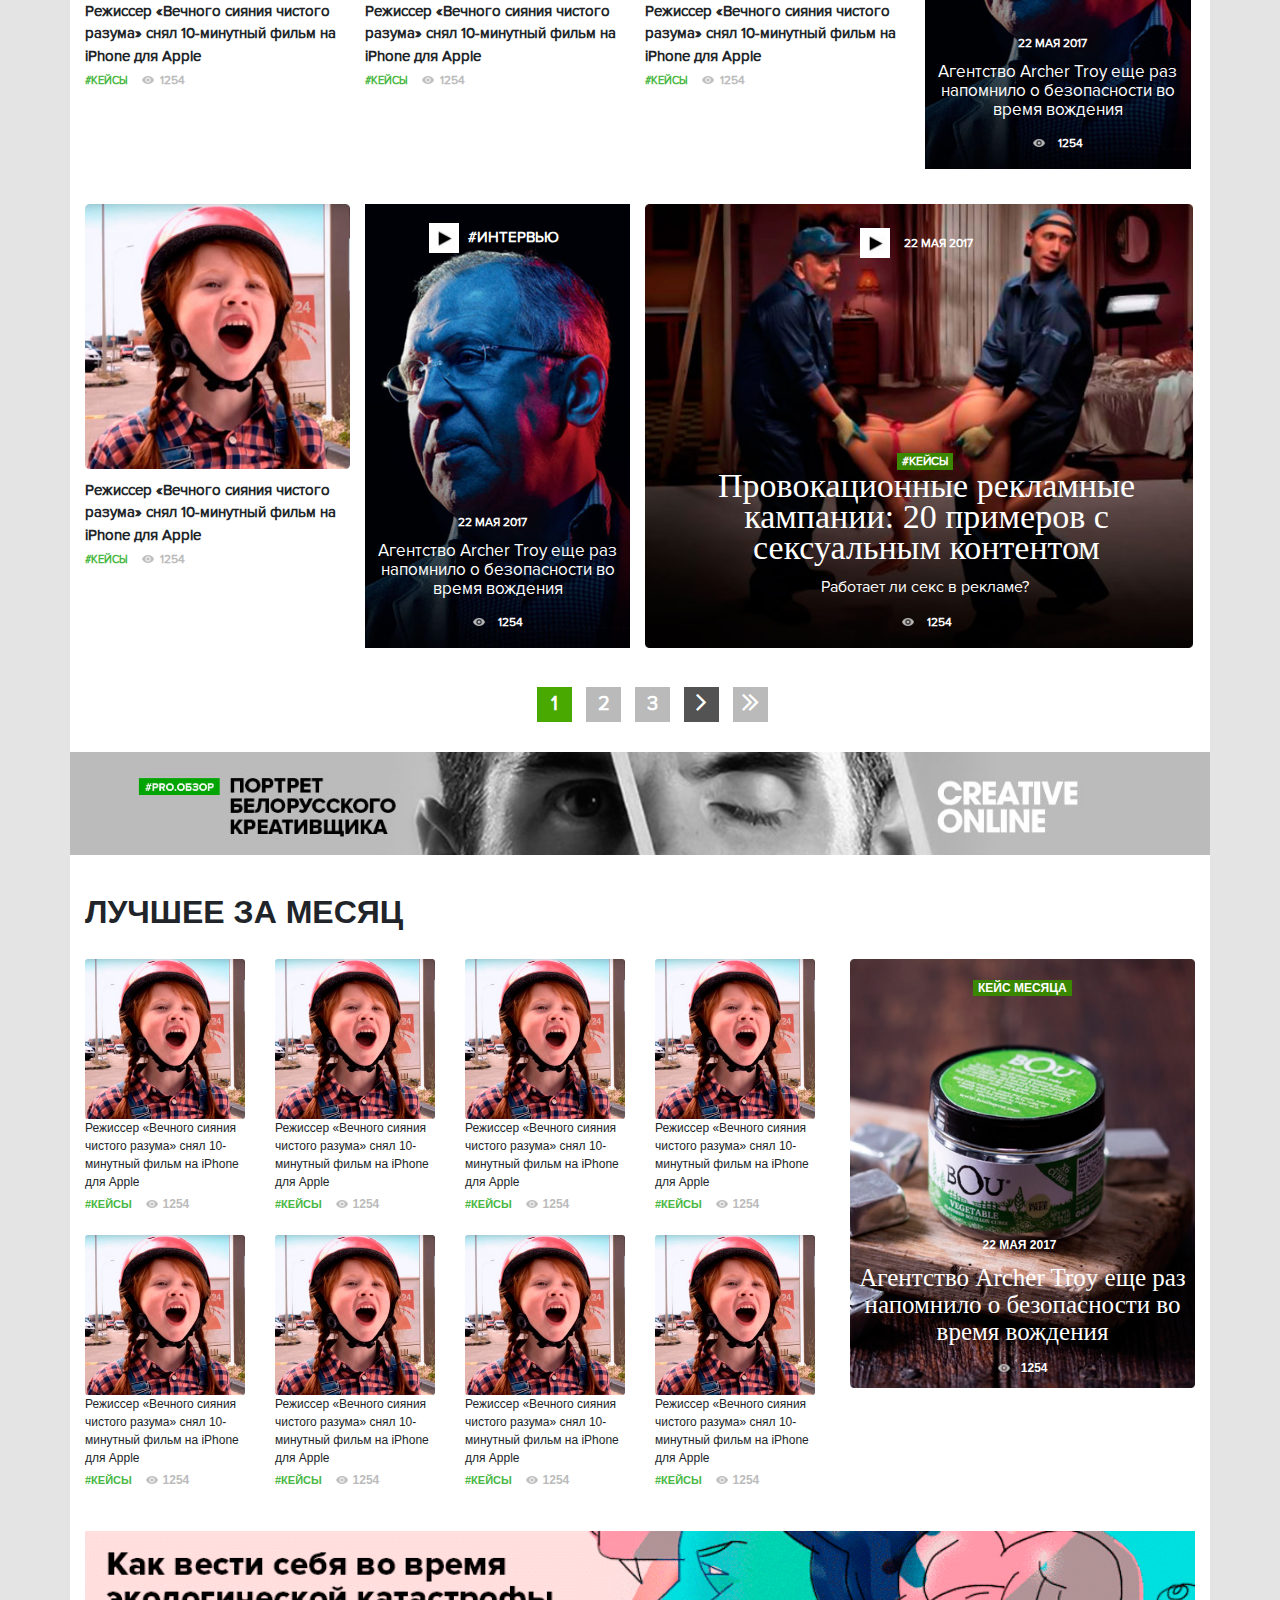
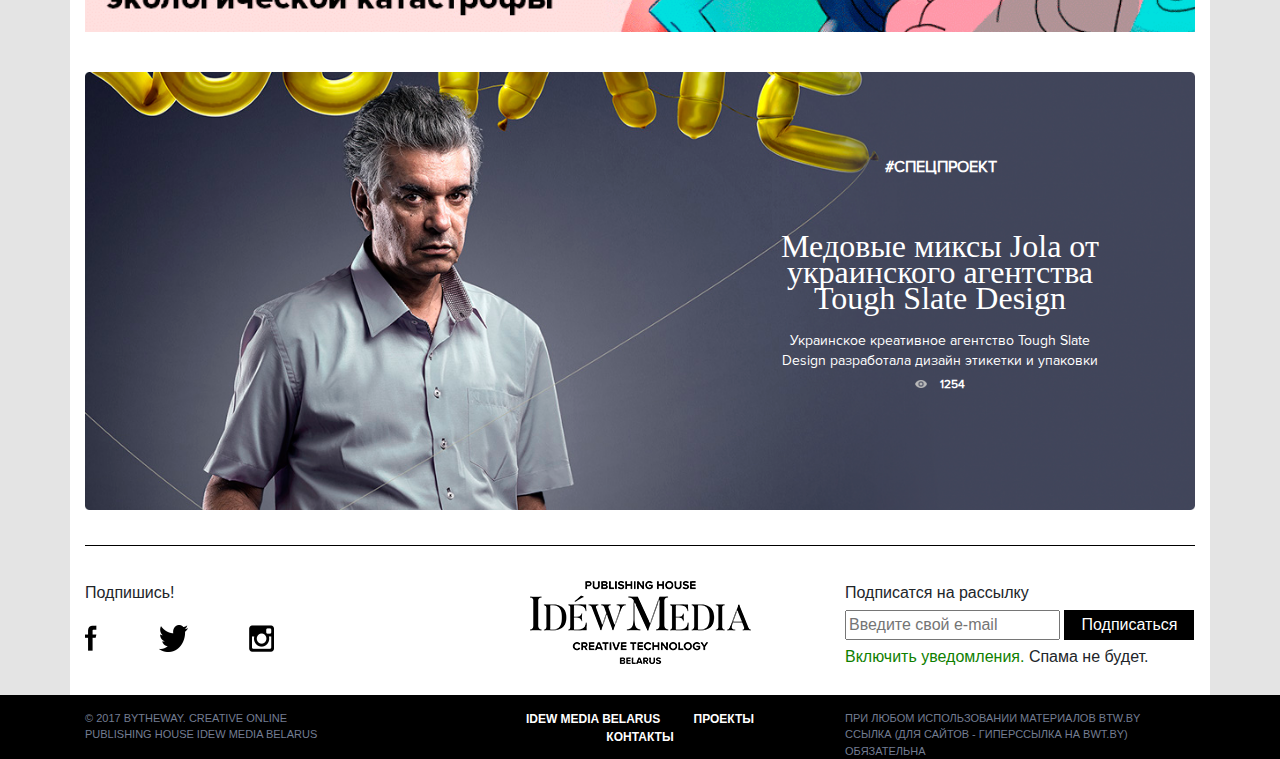
<file: pod_index.html>
<!DOCTYPE html>
<html lang="en">
<head>
    <meta charset="UTF-8">
    <title>By The Way</title>

    <link rel="stylesheet" href="css/font-awesome.css">
    <link rel="stylesheet" href="css/font-ProximaNova.css">
    <link href="http://allfont.ru/allfont.css?fonts=merriweather" rel="stylesheet" type="text/css" />

    <link rel="stylesheet" href="css/bootstrap.css">
    <link rel="stylesheet" href="css/bootstrap-grid.css">
    <link rel="stylesheet" href="css/bootstrap-reboot.css">

    <link rel="stylesheet" href="css/style.css">
</head>
<body>
<div class="wrapper container">
    <div class="bunnerContainerFull">
        <img src="assets/img/bunner/fullBanner.jpg">
    </div>
    <header>
        <div class="container" id="mainMenuContainer">
            <div class="row">
                <div class="col-1 logo">
                    <img src="assets/img/mainLogo.jpg">
                </div>
                <div class="col-11 menu">
                    <div class="row mainMenu">
                        <div class="menuHeader">
                            <div>Creative</div>
                            <div>Online</div>
                        </div>
                        <div class="col-10 menuItem">
                            <ul>
                                <li>Новости</li>
                                <li>pro.обзор</li>
                                <li>кейсы</li>
                                <li>бизнес</li>
                                <li>технологии</li>
                                <li>фестивали</li>
                            </ul>
                        </div>
                        <div class="menuButton">
                            <i class="fa fa-bars" aria-hidden="true"></i>
                        </div>
                    </div>
                    <div class="row subMenu">
                        <div class="weather">
                            <i class="fa fa-circle" aria-hidden="true"></i>
                            <span>Минск +12</span>
                        </div>
                        <div class="exchangeRate" >
                            <span class="dollars"><span>$</span> 1.952</span>
                            <span class="euro"><span>€</span> 2.080</span>
                            <span class="rubel"><span>R</span> 103.02</span>
                        </div>
                        <div class="subMenuMiddle" >
                            <i class="fa fa-circle" aria-hidden="true"></i>
                            <span>цифра дня</span>
                            <i class="fa fa-circle" aria-hidden="true"></i>
                            <span>фото дня</span>
                            <i class="fa fa-circle" aria-hidden="true"></i>
                            <span>вакансии</span>
                            <i class="fa fa-circle" aria-hidden="true"></i>
                        </div>
                        <div class="subMenuRight">
                            <span>о проекте</span>
                            <span>реклама</span>
                            <span>контакты</span>
                        </div>
                    </div>
                </div>
            </div>
        </div>
    </header>
    <div class="container mainContent" >
        <div class="row"><!-- end firts row-->
            <div class="item double">
                <a href="/">
                    <img src="assets/img/bigItem.jpg">
                </a>
                <div class="itemContent">
                    <div class="topRow">
                        <div class="itemLabel">
                            <img src="assets/img/icon/videoWhite.jpg">
                        </div>
                        <div class="itemDate">
                            <span>22 мая 2017</span>
                        </div>
                    </div>
                    <div class="itemTags">
                        <span>#кейсы</span>
                    </div>
                    <div class="itemTitle">
                        <span>Провокационные рекламные кампании: 20 примеров с сексуальным контентом</span>
                    </div>
                    <div class="itemDescription">
                        <span>Работает ли секс в рекламе?</span>
                    </div>
                    <div class="itemViews">
                        <span>1254</span>
                    </div>
                </div>
            </div>
            <div class="item single">
                <div class="itemImg">
                    <a href="/">
                        <img src="assets/img/smallItem.jpg">
                    </a>
                </div>
                <div class="itemTitle">
                    <span>Режиссер «Вечного сияния чистого разума» снял 10-минутный фильм на iPhone для Apple</span>
                </div>
                <div class="itemRow">
                    <div class="itemTags">
                        <span>#кейсы</span>
                    </div>
                    <div class="itemViews">
                        <span>1254</span>
                    </div>
                </div>
            </div>
            <div class="item single banner">
                <a href="/">
                    <img src="assets/img/bunner/sideBanner.jpg">
                </a>
            </div>
        </div><!-- end firts row-->
        <div class="row"> <!-- second row start -->
            <div class="item single">
                <div class="itemImg">
                    <a href="/">
                        <img src="assets/img/smallItem.jpg">
                    </a>
                </div>
                <div class="itemTitle">
                    <span>Агентство Archer Troy еще раз напомнило о безопасности во время</span>
                </div>
                <div class="itemRow">
                    <div class="itemTags">
                        <span>#кейсы</span>
                    </div>
                    <div class="itemViews">
                        <span>1254</span>
                    </div>
                </div>
            </div>
            <div class="item single">
                <div class="itemImg">
                    <a href="/">
                        <img src="assets/img/smallItem.jpg">
                    </a>
                </div>
                <div class="itemTitle">
                    <span>Агентство Archer Troy еще раз напомнило о безопасности во время</span>
                </div>
                <div class="itemRow">
                    <div class="itemTags">
                        <span>#кейсы</span>
                    </div>
                    <div class="itemViews">
                        <span>1254</span>
                    </div>
                </div>
            </div>
            <div class="item single">
                <div class="itemImg">
                    <a href="/">
                        <img src="assets/img/smallItem.jpg">
                    </a>
                </div>
                <div class="itemTitle">
                    <span>Агентство Archer Troy еще раз напомнило о безопасности во время</span>
                </div>
                <div class="itemRow">
                    <div class="itemTags">
                        <span>#кейсы</span>
                    </div>
                    <div class="itemViews">
                        <span>1254</span>
                    </div>
                </div>
            </div>
            <div class="item single">
                <div class="itemImg">
                    <a href="/">
                        <img src="assets/img/smallItem.jpg">
                    </a>
                </div>
                <div class="itemTitle">
                    <span>Агентство Archer Troy еще раз напомнило о безопасности во время</span>
                </div>
                <div class="itemRow">
                    <div class="itemTags">
                        <span>#кейсы</span>
                    </div>
                    <div class="itemViews">
                        <span>1254</span>
                    </div>
                </div>
            </div>
        </div><!-- second row end -->
        <div class="row"><!-- Trehit row start -->
            <div class="item single">
                <div class="itemImg">
                    <a href="/">
                        <img src="assets/img/smallItem.jpg">
                    </a>
                </div>
                <div class="itemTitle">
                    <span>Режиссер «Вечного сияния чистого разума» снял 10-минутный фильм на iPhone для Apple</span>
                </div>
                <div class="itemRow">
                    <div class="itemTags">
                        <span>#кейсы</span>
                    </div>
                    <div class="itemViews">
                        <span>1254</span>
                    </div>
                </div>
            </div>
            <div class="item double">
                <a href="/">
                    <img src="assets/img/bigItem.jpg">
                </a>
                <div class="itemContent">
                    <div class="topRow">
                        <div class="itemLabel">
                            <img src="assets/img/icon/videoWhite.jpg">
                        </div>
                        <div class="itemDate">
                            <span>22 мая 2017</span>
                        </div>
                    </div>
                    <div class="itemTags">
                        <span>#кейсы</span>
                    </div>
                    <div class="itemTitle">
                        <span>Провокационные рекламные кампании: 20 примеров с сексуальным контентом</span>
                    </div>
                    <div class="itemDescription">
                        <span>Работает ли секс в рекламе?</span>
                    </div>
                    <div class="itemViews">
                        <span>1254</span>
                    </div>
                </div>
            </div>
            <div class="item single">
                <div class="itemImg">
                    <a href="/">
                        <img src="assets/img/smallItem.jpg">
                    </a>
                </div>
                <div class="itemTitle">
                    <span>Режиссер «Вечного сияния чистого разума» снял 10-минутный фильм на iPhone для Apple</span>
                </div>
                <div class="itemRow">
                    <div class="itemTags">
                        <span>#кейсы</span>
                    </div>
                    <div class="itemViews">
                        <span>1254</span>
                    </div>
                </div>
            </div>
        </div><!-- Trehit row start -->
        <div class="row"> <!-- fourth row start -->
            <div class="item single">
                <div class="itemImg">
                    <a href="/">
                        <img src="assets/img/smallItem.jpg">
                    </a>
                </div>
                <div class="itemTitle">
                    <span>Режиссер «Вечного сияния чистого разума» снял 10-минутный фильм на iPhone для Apple</span>
                </div>
                <div class="itemRow">
                    <div class="itemTags">
                        <span>#кейсы</span>
                    </div>
                    <div class="itemViews">
                        <span>1254</span>
                    </div>
                </div>
            </div>
            <div class="item single">
                <div class="itemImg">
                    <a href="/">
                        <img src="assets/img/smallItem.jpg">
                    </a>
                </div>
                <div class="itemTitle">
                    <span>Режиссер «Вечного сияния чистого разума» снял 10-минутный фильм на iPhone для Apple</span>
                </div>
                <div class="itemRow">
                    <div class="itemTags">
                        <span>#кейсы</span>
                    </div>
                    <div class="itemViews">
                        <span>1254</span>
                    </div>
                </div>
            </div>
            <div class="item single">
                <div class="itemImg">
                    <a href="/">
                        <img src="assets/img/smallItem.jpg">
                    </a>
                </div>
                <div class="itemTitle">
                    <span>Режиссер «Вечного сияния чистого разума» снял 10-минутный фильм на iPhone для Apple</span>
                </div>
                <div class="itemRow">
                    <div class="itemTags">
                        <span>#кейсы</span>
                    </div>
                    <div class="itemViews">
                        <span>1254</span>
                    </div>
                </div>
            </div>
            <div class="item medium">
                <a href="/">
                    <img src="assets/img/mediumItem.jpg">
                </a>
                <div class="itemContent">
                    <div class="topRow">
                        <div class="itemLabel">
                            <img src="assets/img/icon/videoWhite.jpg">
                        </div>
                        <div class="itemTags">
                            <span>#интервью</span>
                        </div>
                    </div>
                    <div class="itemDate">
                        <span>22 мая 2017</span>
                    </div>
                    <div class="itemTitle">
                        <span>Агентство Archer Troy еще раз напомнило о безопасности во время вождения</span>
                    </div>
                    <div class="itemViews">
                        <span>1254</span>
                    </div>
                </div>
            </div>
        </div>  <!-- fourth row start -->
        <div class="row"><!-- fifth row start -->
            <div class="item single">
                <div class="itemImg">
                    <a href="/">
                        <img src="assets/img/smallItem.jpg">
                    </a>
                </div>
                <div class="itemTitle">
                    <span>Режиссер «Вечного сияния чистого разума» снял 10-минутный фильм на iPhone для Apple</span>
                </div>
                <div class="itemRow">
                    <div class="itemTags">
                        <span>#кейсы</span>
                    </div>
                    <div class="itemViews">
                        <span>1254</span>
                    </div>
                </div>
            </div>
            <div class="item single">
                <div class="itemImg">
                    <a href="/">
                        <img src="assets/img/smallItem.jpg">
                    </a>
                </div>
                <div class="itemTitle">
                    <span>Режиссер «Вечного сияния чистого разума» снял 10-минутный фильм на iPhone для Apple</span>
                </div>
                <div class="itemRow">
                    <div class="itemTags">
                        <span>#кейсы</span>
                    </div>
                    <div class="itemViews">
                        <span>1254</span>
                    </div>
                </div>
            </div>
            <div class="item single">
                <div class="itemImg">
                    <a href="/">
                        <img src="assets/img/smallItem.jpg">
                    </a>
                </div>
                <div class="itemTitle">
                    <span>Режиссер «Вечного сияния чистого разума» снял 10-минутный фильм на iPhone для Apple</span>
                </div>
                <div class="itemRow">
                    <div class="itemTags">
                        <span>#кейсы</span>
                    </div>
                    <div class="itemViews">
                        <span>1254</span>
                    </div>
                </div>
            </div>
            <div class="item single banner">
                <a href="/">
                    <img src="assets/img/bunner/sideBanner.jpg">
                </a>
            </div>
        </div> <!-- fifth row end -->
        <div class="row"><!-- six row start -->
            <div class="item single">
                <div class="itemImg">
                    <a href="/">
                        <img src="assets/img/smallItem.jpg">
                    </a>
                </div>
                <div class="itemTitle">
                    <span>Режиссер «Вечного сияния чистого разума» снял 10-минутный фильм на iPhone для Apple</span>
                </div>
                <div class="itemRow">
                    <div class="itemTags">
                        <span>#кейсы</span>
                    </div>
                    <div class="itemViews">
                        <span>1254</span>
                    </div>
                </div>
            </div>
            <div class="item single">
                <div class="itemImg">
                    <a href="/">
                        <img src="assets/img/smallItem.jpg">
                    </a>
                </div>
                <div class="itemTitle">
                    <span>Режиссер «Вечного сияния чистого разума» снял 10-минутный фильм на iPhone для Apple</span>
                </div>
                <div class="itemRow">
                    <div class="itemTags">
                        <span>#кейсы</span>
                    </div>
                    <div class="itemViews">
                        <span>1254</span>
                    </div>
                </div>
            </div>
            <div class="item single">
                <div class="itemImg">
                    <a href="/">
                        <img src="assets/img/smallItem.jpg">
                    </a>
                </div>
                <div class="itemTitle">
                    <span>Режиссер «Вечного сияния чистого разума» снял 10-минутный фильм на iPhone для Apple</span>
                </div>
                <div class="itemRow">
                    <div class="itemTags">
                        <span>#кейсы</span>
                    </div>
                    <div class="itemViews">
                        <span>1254</span>
                    </div>
                </div>
            </div>
            <div class="item single">
                <div class="itemImg">
                    <a href="/">
                        <img src="assets/img/smallItem.jpg">
                    </a>
                </div>
                <div class="itemTitle">
                    <span>Режиссер «Вечного сияния чистого разума» снял 10-минутный фильм на iPhone для Apple</span>
                </div>
                <div class="itemRow">
                    <div class="itemTags">
                        <span>#кейсы</span>
                    </div>
                    <div class="itemViews">
                        <span>1254</span>
                    </div>
                </div>
            </div>
        </div> <!-- six row end -->
        <div class="row"><!-- six row start -->
            <div class="item single">
                <div class="itemImg">
                    <a href="/">
                        <img src="assets/img/smallItem.jpg">
                    </a>
                </div>
                <div class="itemTitle">
                    <span>Режиссер «Вечного сияния чистого разума» снял 10-минутный фильм на iPhone для Apple</span>
                </div>
                <div class="itemRow">
                    <div class="itemTags">
                        <span>#кейсы</span>
                    </div>
                    <div class="itemViews">
                        <span>1254</span>
                    </div>
                </div>
            </div>
            <div class="item medium">
                <a href="/">
                    <img src="assets/img/mediumItem.jpg">
                </a>
                <div class="itemContent">
                    <div class="topRow">
                        <div class="itemLabel">
                            <img src="assets/img/icon/videoWhite.jpg">
                        </div>
                        <div class="itemTags">
                            <span>#интервью</span>
                        </div>
                    </div>
                    <div class="itemDate">
                        <span>22 мая 2017</span>
                    </div>
                    <div class="itemTitle">
                        <span>Агентство Archer Troy еще раз напомнило о безопасности во время вождения</span>
                    </div>
                    <div class="itemViews">
                        <span>1254</span>
                    </div>
                </div>
            </div>
            <div class="item single">
                <div class="itemImg">
                    <a href="/">
                        <img src="assets/img/smallItem.jpg">
                    </a>
                </div>
                <div class="itemTitle">
                    <span>Режиссер «Вечного сияния чистого разума» снял 10-минутный фильм на iPhone для Apple</span>
                </div>
                <div class="itemRow">
                    <div class="itemTags">
                        <span>#кейсы</span>
                    </div>
                    <div class="itemViews">
                        <span>1254</span>
                    </div>
                </div>
            </div>
            <div class="item medium">
                <a href="/">
                    <img src="assets/img/mediumItem.jpg">
                </a>
                <div class="itemContent">
                    <div class="topRow">
                        <div class="itemLabel">
                            <img src="assets/img/icon/videoWhite.jpg">
                        </div>
                        <div class="itemTags">
                            <span>#интервью</span>
                        </div>
                    </div>
                    <div class="itemDate">
                        <span>22 мая 2017</span>
                    </div>
                    <div class="itemTitle">
                        <span>Агентство Archer Troy еще раз напомнило о безопасности во время вождения</span>
                    </div>
                    <div class="itemViews">
                        <span>1254</span>
                    </div>
                </div>
            </div>
        </div>
        <div class="row"><!-- six row start -->
            <div class="item single">
                <div class="itemImg">
                    <a href="/">
                        <img src="assets/img/smallItem.jpg">
                    </a>
                </div>
                <div class="itemTitle">
                    <span>Режиссер «Вечного сияния чистого разума» снял 10-минутный фильм на iPhone для Apple</span>
                </div>
                <div class="itemRow">
                    <div class="itemTags">
                        <span>#кейсы</span>
                    </div>
                    <div class="itemViews">
                        <span>1254</span>
                    </div>
                </div>
            </div>
            <div class="item single">
                <div class="itemImg">
                    <a href="/">
                        <img src="assets/img/smallItem.jpg">
                    </a>
                </div>
                <div class="itemTitle">
                    <span>Режиссер «Вечного сияния чистого разума» снял 10-минутный фильм на iPhone для Apple</span>
                </div>
                <div class="itemRow">
                    <div class="itemTags">
                        <span>#кейсы</span>
                    </div>
                    <div class="itemViews">
                        <span>1254</span>
                    </div>
                </div>
            </div>
            <div class="item single">
                <div class="itemImg">
                    <a href="/">
                        <img src="assets/img/smallItem.jpg">
                    </a>
                </div>
                <div class="itemTitle">
                    <span>Режиссер «Вечного сияния чистого разума» снял 10-минутный фильм на iPhone для Apple</span>
                </div>
                <div class="itemRow">
                    <div class="itemTags">
                        <span>#кейсы</span>
                    </div>
                    <div class="itemViews">
                        <span>1254</span>
                    </div>
                </div>
            </div>
            <div class="item single">
                <div class="itemImg">
                    <a href="/">
                        <img src="assets/img/smallItem.jpg">
                    </a>
                </div>
                <div class="itemTitle">
                    <span>Режиссер «Вечного сияния чистого разума» снял 10-минутный фильм на iPhone для Apple</span>
                </div>
                <div class="itemRow">
                    <div class="itemTags">
                        <span>#кейсы</span>
                    </div>
                    <div class="itemViews">
                        <span>1254</span>
                    </div>
                </div>
            </div>
        </div>
        <div class="row"><!-- six row start -->
            <div class="item single">
                <div class="itemImg">
                    <a href="/">
                        <img src="assets/img/smallItem.jpg">
                    </a>
                </div>
                <div class="itemTitle">
                    <span>Режиссер «Вечного сияния чистого разума» снял 10-минутный фильм на iPhone для Apple</span>
                </div>
                <div class="itemRow">
                    <div class="itemTags">
                        <span>#кейсы</span>
                    </div>
                    <div class="itemViews">
                        <span>1254</span>
                    </div>
                </div>
            </div>
            <div class="item double">
                <a href="/">
                    <img src="assets/img/bigItem.jpg">
                </a>
                <div class="itemContent">
                    <div class="topRow">
                        <div class="itemLabel">
                            <img src="assets/img/icon/videoWhite.jpg">
                        </div>
                        <div class="itemDate">
                            <span>22 мая 2017</span>
                        </div>
                    </div>
                    <div class="itemTags">
                        <span>#кейсы</span>
                    </div>
                    <div class="itemTitle">
                        <span>Провокационные рекламные кампании: 20 примеров с сексуальным контентом</span>
                    </div>
                    <div class="itemDescription">
                        <span>Работает ли секс в рекламе?</span>
                    </div>
                    <div class="itemViews">
                        <span>1254</span>
                    </div>
                </div>
            </div>
            <div class="item medium">
                <a href="/">
                    <img src="assets/img/mediumItem.jpg">
                </a>
                <div class="itemContent">
                    <div class="topRow">
                        <div class="itemLabel">
                            <img src="assets/img/icon/videoWhite.jpg">
                        </div>
                        <div class="itemTags">
                            <span>#интервью</span>
                        </div>
                    </div>
                    <div class="itemDate">
                        <span>22 мая 2017</span>
                    </div>
                    <div class="itemTitle">
                        <span>Агентство Archer Troy еще раз напомнило о безопасности во время вождения</span>
                    </div>
                    <div class="itemViews">
                        <span>1254</span>
                    </div>
                </div>
            </div>
        </div>
        <div class="row"><!-- six row start -->
            <div class="item single">
                <div class="itemImg">
                    <a href="/">
                        <img src="assets/img/smallItem.jpg">
                    </a>
                </div>
                <div class="itemTitle">
                    <span>Режиссер «Вечного сияния чистого разума» снял 10-минутный фильм на iPhone для Apple</span>
                </div>
                <div class="itemRow">
                    <div class="itemTags">
                        <span>#кейсы</span>
                    </div>
                    <div class="itemViews">
                        <span>1254</span>
                    </div>
                </div>
            </div>
            <div class="item single">
                <div class="itemImg">
                    <a href="/">
                        <img src="assets/img/smallItem.jpg">
                    </a>
                </div>
                <div class="itemTitle">
                    <span>Режиссер «Вечного сияния чистого разума» снял 10-минутный фильм на iPhone для Apple</span>
                </div>
                <div class="itemRow">
                    <div class="itemTags">
                        <span>#кейсы</span>
                    </div>
                    <div class="itemViews">
                        <span>1254</span>
                    </div>
                </div>
            </div>
            <div class="item single">
                <div class="itemImg">
                    <a href="/">
                        <img src="assets/img/smallItem.jpg">
                    </a>
                </div>
                <div class="itemTitle">
                    <span>Режиссер «Вечного сияния чистого разума» снял 10-минутный фильм на iPhone для Apple</span>
                </div>
                <div class="itemRow">
                    <div class="itemTags">
                        <span>#кейсы</span>
                    </div>
                    <div class="itemViews">
                        <span>1254</span>
                    </div>
                </div>
            </div>
            <div class="item medium">
                <a href="/">
                    <img src="assets/img/mediumItem.jpg">
                </a>
                <div class="itemContent">
                    <div class="topRow">
                        <div class="itemLabel">
                            <img src="assets/img/icon/videoWhite.jpg">
                        </div>
                        <div class="itemTags">
                            <span>#интервью</span>
                        </div>
                    </div>
                    <div class="itemDate">
                        <span>22 мая 2017</span>
                    </div>
                    <div class="itemTitle">
                        <span>Агентство Archer Troy еще раз напомнило о безопасности во время вождения</span>
                    </div>
                    <div class="itemViews">
                        <span>1254</span>
                    </div>
                </div>
            </div>
        </div>
        <div class="row"><!-- six row start -->
            <div class="item single">
                <div class="itemImg">
                    <a href="/">
                        <img src="assets/img/smallItem.jpg">
                    </a>
                </div>
                <div class="itemTitle">
                    <span>Режиссер «Вечного сияния чистого разума» снял 10-минутный фильм на iPhone для Apple</span>
                </div>
                <div class="itemRow">
                    <div class="itemTags">
                        <span>#кейсы</span>
                    </div>
                    <div class="itemViews">
                        <span>1254</span>
                    </div>
                </div>
            </div>
            <div class="item medium">
                <a href="/">
                    <img src="assets/img/mediumItem.jpg">
                </a>
                <div class="itemContent">
                    <div class="topRow">
                        <div class="itemLabel">
                            <img src="assets/img/icon/videoWhite.jpg">
                        </div>
                        <div class="itemTags">
                            <span>#интервью</span>
                        </div>
                    </div>
                    <div class="itemDate">
                        <span>22 мая 2017</span>
                    </div>
                    <div class="itemTitle">
                        <span>Агентство Archer Troy еще раз напомнило о безопасности во время вождения</span>
                    </div>
                    <div class="itemViews">
                        <span>1254</span>
                    </div>
                </div>
            </div>
            <div class="item double">
                <a href="/">
                    <img src="assets/img/bigItem.jpg">
                </a>
                <div class="itemContent">
                    <div class="topRow">
                        <div class="itemLabel">
                            <img src="assets/img/icon/videoWhite.jpg">
                        </div>
                        <div class="itemDate">
                            <span>22 мая 2017</span>
                        </div>
                    </div>
                    <div class="itemTags">
                        <span>#кейсы</span>
                    </div>
                    <div class="itemTitle">
                        <span>Провокационные рекламные кампании: 20 примеров с сексуальным контентом</span>
                    </div>
                    <div class="itemDescription">
                        <span>Работает ли секс в рекламе?</span>
                    </div>
                    <div class="itemViews">
                        <span>1254</span>
                    </div>
                </div>
            </div>
        </div>
        <div class="row pagination">
            <div class="paginationContainer">
                <span class="activPage">1</span>
                <span>2</span>
                <span>3</span>
                <span class="nexPage">
                       <i class="fa fa-angle-right" aria-hidden="true"></i>
                   </span>
                <span class="endPage">
                       <i class="fa fa-angle-double-right" aria-hidden="true"></i>
                   </span>
            </div>
        </div>
    </div><!-- end mainContent-->
    <div class="container bunnerContainerFull">
        <img src="assets/img/bunner/fullBanner.jpg">
    </div>
    <div class="container bestForMonth heading">
        <div class="row">
            <h2>Лучшее за месяц</h2>
        </div>
        <div class="row">
            <div class="col-8 bestMonthContainer">
                <div class="row">
                    <div class="col-3 bestMonthSingle">
                        <div class="itemImg">
                            <a href="/">
                                <img src="assets/img/smallItem.jpg">
                            </a>
                        </div>
                        <div class="itemTitle">
                            <span>Режиссер «Вечного сияния чистого разума» снял 10-минутный фильм на iPhone для Apple</span>
                        </div>
                        <div class="itemRow">
                            <div class="itemTags">
                                <span>#кейсы</span>
                            </div>
                            <div class="itemViews">
                                <span>1254</span>
                            </div>
                        </div>
                    </div>
                    <div class="col-3 bestMonthSingle">
                        <div class="itemImg">
                            <a href="/">
                                <img src="assets/img/smallItem.jpg">
                            </a>
                        </div>
                        <div class="itemTitle">
                            <span>Режиссер «Вечного сияния чистого разума» снял 10-минутный фильм на iPhone для Apple</span>
                        </div>
                        <div class="itemRow">
                            <div class="itemTags">
                                <span>#кейсы</span>
                            </div>
                            <div class="itemViews">
                                <span>1254</span>
                            </div>
                        </div>
                    </div>
                    <div class="col-3 bestMonthSingle">
                        <div class="itemImg">
                            <a href="/">
                                <img src="assets/img/smallItem.jpg">
                            </a>
                        </div>
                        <div class="itemTitle">
                            <span>Режиссер «Вечного сияния чистого разума» снял 10-минутный фильм на iPhone для Apple</span>
                        </div>
                        <div class="itemRow">
                            <div class="itemTags">
                                <span>#кейсы</span>
                            </div>
                            <div class="itemViews">
                                <span>1254</span>
                            </div>
                        </div>
                    </div>
                    <div class="col-3 bestMonthSingle">
                        <div class="itemImg">
                            <a href="/">
                                <img src="assets/img/smallItem.jpg">
                            </a>
                        </div>
                        <div class="itemTitle">
                            <span>Режиссер «Вечного сияния чистого разума» снял 10-минутный фильм на iPhone для Apple</span>
                        </div>
                        <div class="itemRow">
                            <div class="itemTags">
                                <span>#кейсы</span>
                            </div>
                            <div class="itemViews">
                                <span>1254</span>
                            </div>
                        </div>
                    </div>
                </div>
                <div class="row">
                    <div class="col-3 bestMonthSingle">
                        <div class="itemImg">
                            <a href="/">
                                <img src="assets/img/smallItem.jpg">
                            </a>
                        </div>
                        <div class="itemTitle">
                            <span>Режиссер «Вечного сияния чистого разума» снял 10-минутный фильм на iPhone для Apple</span>
                        </div>
                        <div class="itemRow">
                            <div class="itemTags">
                                <span>#кейсы</span>
                            </div>
                            <div class="itemViews">
                                <span>1254</span>
                            </div>
                        </div>
                    </div>
                    <div class="col-3 bestMonthSingle">
                        <div class="itemImg">
                            <a href="/">
                                <img src="assets/img/smallItem.jpg">
                            </a>
                        </div>
                        <div class="itemTitle">
                            <span>Режиссер «Вечного сияния чистого разума» снял 10-минутный фильм на iPhone для Apple</span>
                        </div>
                        <div class="itemRow">
                            <div class="itemTags">
                                <span>#кейсы</span>
                            </div>
                            <div class="itemViews">
                                <span>1254</span>
                            </div>
                        </div>
                    </div>
                    <div class="col-3 bestMonthSingle">
                        <div class="itemImg">
                            <a href="/">
                                <img src="assets/img/smallItem.jpg">
                            </a>
                        </div>
                        <div class="itemTitle">
                            <span>Режиссер «Вечного сияния чистого разума» снял 10-минутный фильм на iPhone для Apple</span>
                        </div>
                        <div class="itemRow">
                            <div class="itemTags">
                                <span>#кейсы</span>
                            </div>
                            <div class="itemViews">
                                <span>1254</span>
                            </div>
                        </div>
                    </div>
                    <div class="col-3 bestMonthSingle">
                        <div class="itemImg">
                            <a href="/">
                                <img src="assets/img/smallItem.jpg">
                            </a>
                        </div>
                        <div class="itemTitle">
                            <span>Режиссер «Вечного сияния чистого разума» снял 10-минутный фильм на iPhone для Apple</span>
                        </div>
                        <div class="itemRow">
                            <div class="itemTags">
                                <span>#кейсы</span>
                            </div>
                            <div class="itemViews">
                                <span>1254</span>
                            </div>
                        </div>
                    </div>
                </div>
            </div>
            <div class="col-4 specialProgestContainer double">
                <a href="/">
                    <img src="assets/img/bigItem-2.png">
                </a>
                <div class="itemContent">
                    <div class="topRow">
                        <div class="itemTags">
                            <span>кейс месяца</span>
                        </div>
                    </div>
                    <div class="itemDate">
                        <span>22 мая 2017</span>
                    </div>
                    <div class="itemTitle">
                        <span>Агентство Archer Troy еще раз напомнило о безопасности во время вождения</span>
                    </div>
                    <div class="itemViews">
                        <span>1254</span>
                    </div>
                </div>
            </div>
        </div>
    </div>
    <div class="container bunnerContainer">
        <img src="assets/img/bunner/banner.png">
    </div>
    <div class="container specProgect">
        <div class="specProgectContent">
            <a href="/">
                <img src="assets/img/specProgect.png">
            </a>
            <div class="itemContent">
                <div class="topRow">
                    <div class="itemTags">
                        <span>#спецпроект</span>
                    </div>
                </div>
                <div class="itemTitle">
                    <span>Медовые миксы Jola от украинского агентства Tough Slate Design</span>
                </div>
                <div class="itemDescription">
                    <span>Украинское креативное агентство Tough Slate Design разработала дизайн этикетки и упаковки</span>
                </div>
                <div class="itemViews">
                    <span>1254</span>
                </div>
            </div>
        </div>
    </div>
    <div class="container footer">
        <div class="row">
            <div class="col-4 socialMedia">
                <div class="socialLabel">Подпишись!</div>
                <div class="socialButtonContainer">
                    <div class="facebook"></div>
                    <div class="tweeter"></div>
                    <div class="instagram"></div>
                </div>
            </div>
            <div class="col-4 footerLogo">
                <img src="assets/img/footerLogo.png">
            </div>
            <div class="col-4 subscribeContainer">
                <div class="subscriberLabel">Подписатся на рассылку</div>
                <div class="subsscribeContent">
                    <input type="text" class="subscribeInputText" placeholder="Введите свой e-mail">
                    <input type="button" class="subscribeButton" value="Подписаться">
                    <div class="subscribeContentLibel"><span>Включить уведомления.</span> Спама не будет.</div>
                </div>
            </div>
        </div>
    </div>
</div><!-- end wrapper -->
<footer>
    <div class="container footerFullScreen">
        <div class="row">
            <div class="col-4 leftFooter">
                <div>© 2017 BYTHEWAY. CREATIVE ONLINE</div>
                <div> PUBLISHING HOUSE IDEW MEDIA BELARUS </div>
            </div>
            <div class="col-4 middleFooter">
                <span>IDEW MEDIA belarus</span>
                <span>ПРОЕКТЫ</span>
                <span>КОНТАКТЫ</span>
            </div>
            <div class="col-4 rightFooter">
                <div>ПРИ ЛЮБОМ ИСПОЛЬЗОВАНИИ МАТЕРИАЛОВ BTW.BY </div>
                <div> ССЫЛКА (ДЛЯ САЙТОВ - ГИПЕРССЫЛКА НА BWT.BY) ОБЯЗАТЕЛЬНА</div>
            </div>
        </div>
    </div>
</footer>
<div id="fullMenu">
    <div class="container">
        <div class="menuContent">
            <div class="mainFullMenu">
                <div class="fullmenuItem">новости</div>
                <div class="fullmenuItem">pro.обзор</div>
                <div class="fullmenuItem">кейсы</div>
                <div class="fullmenuItem">бизнес</div>
                <div class="fullmenuItem">технологии</div>
                <div class="fullmenuItem">интервью</div>
                <div class="fullmenuItem">фестиввали</div>
            </div>
            <div class="subFullMenu">
                <div class="fullmenuItem">цифра дня</div>
                <div class="fullmenuItem">фото дня</div>
                <div class="fullmenuItem">вакансии</div>
            </div>
            <div class="litleFullMenu">
                <div class="fullmenuItem">о проекте</div>
                <div class="fullmenuItem">фото дня</div>
                <div class="fullmenuItem">контакты</div>
            </div>
            <div class="socialFullMenu">
                <div class="facebook"></div>
                <div class="tweeter"></div>
                <div class="instagram"></div>
            </div>

        </div>
    </div>
</div>

<div id="popupSubscribe">
    <div class="container">
        <div class="popupSubscribeContent">
            <div class="mainPopupSubscribe">
                <div class="popupSubscribeTitle">
                    <span>Отлично!</span>
                </div>
                <div class="popupSubscribeMessage">
                    <span>
                       Каждную неделю мы будем отправлять Вам самые важные новости, оюзоры и самые креативные кейсы.
                    </span>
                </div>
                <div class="popupSubscribeLink">
                    <span>Вернуться</span>
                </div>
            </div>
        </div>
    </div>
</div>

<script type="application/javascript" src="skripts/jquery-3.2.1.js"></script>
<script type="application/javascript">
    $(function(){

        var elem = $('#mainMenuContainer');

        $('.menuButton').on('click', function() {
            $('#fullMenu').show();
        });

        $('#fullMenu').on('click', function () {
            $(this).hide();
        });

        $('.subscribeButton').on('click', function() {
            $('#popupSubscribe').show();
        });

        $('.popupSubscribeLink').on('click', function() {
            $('#popupSubscribe').hide();
        });

        $(window).scroll(function(){

            var top = window.pageYOffset;
            var left = $('.mainContent')[0].getBoundingClientRect().left;
            var cl = elem[0].className;
            if (top >= 116) {
                if ((cl.indexOf('fixedMenu') == -1)){
                    elem[0].className += ' fixedMenu';
                }
            } else if(top <= 116) {
                if (cl.indexOf('fixedMenu') !== -1){
                    elem[0].className = elem[0].className.substr(0, 9);
                }
            }
        });



    });
</script>
</body>
</html>
</file>
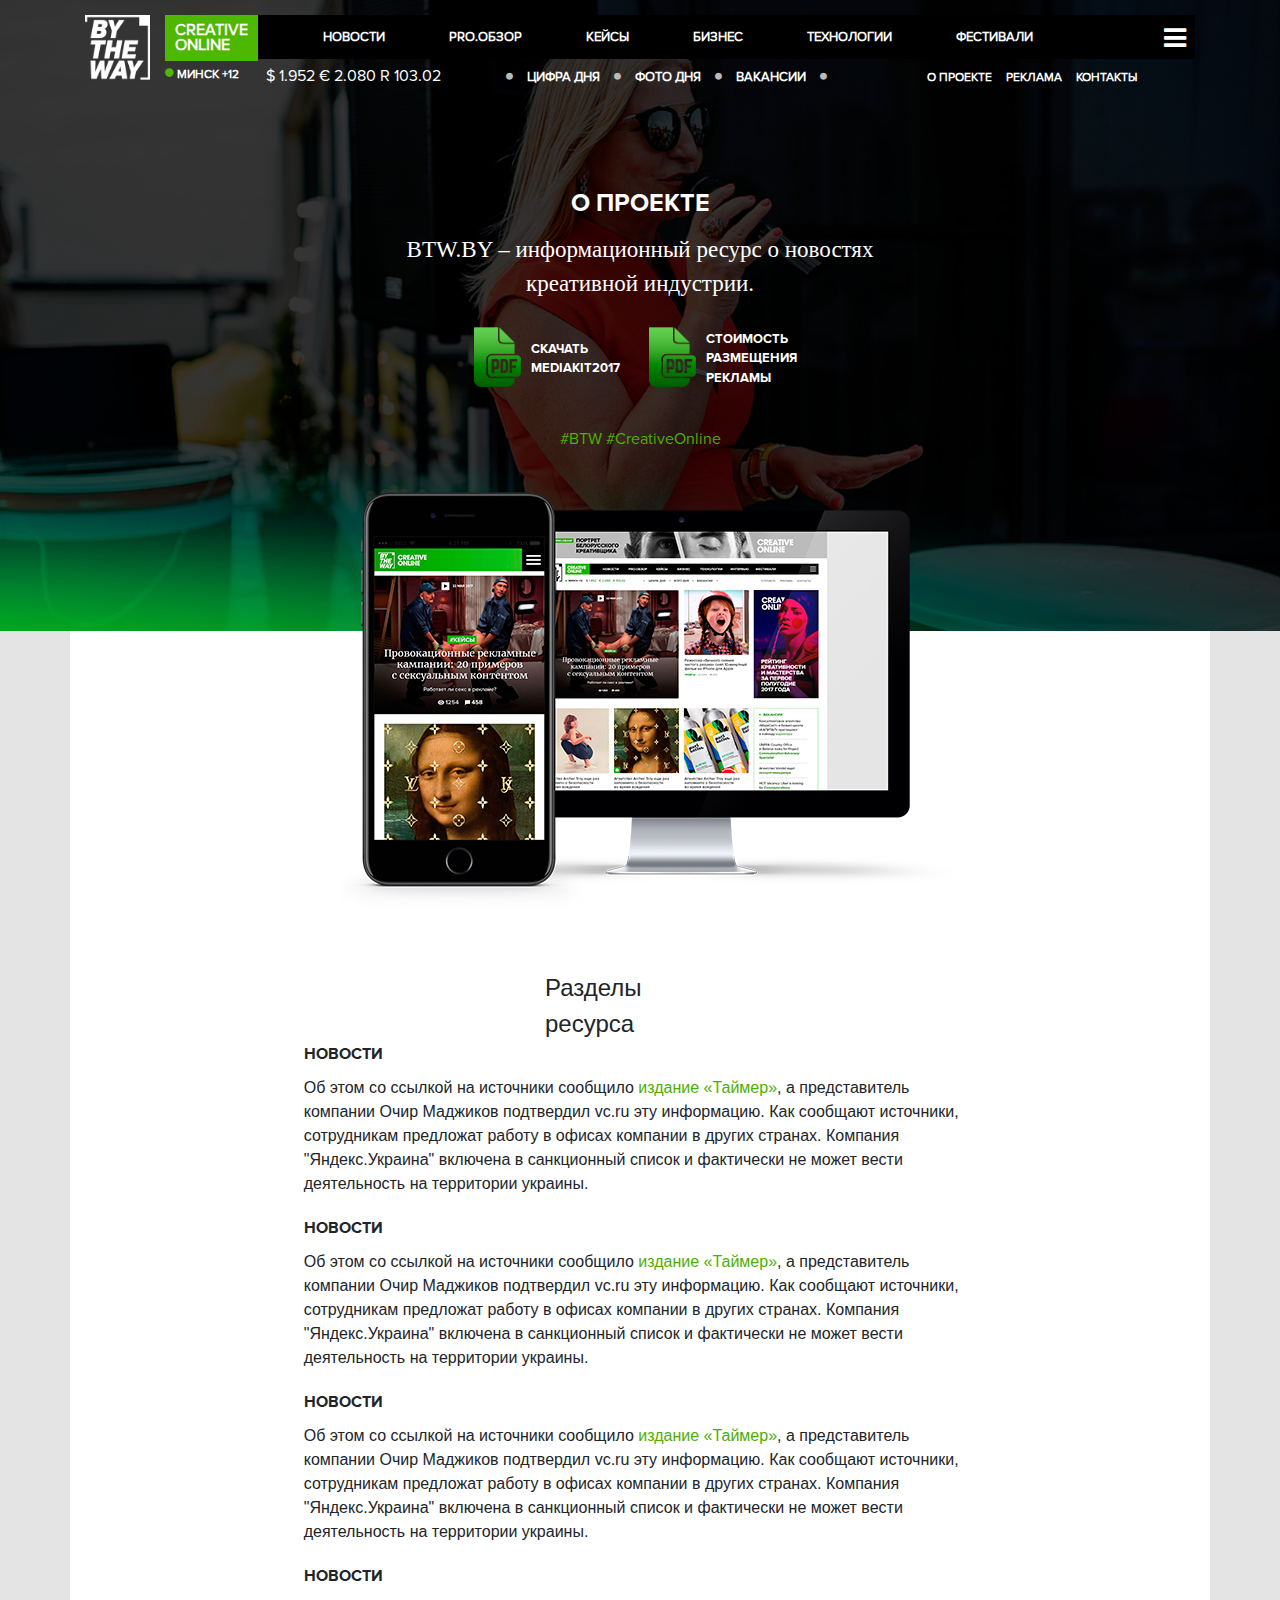
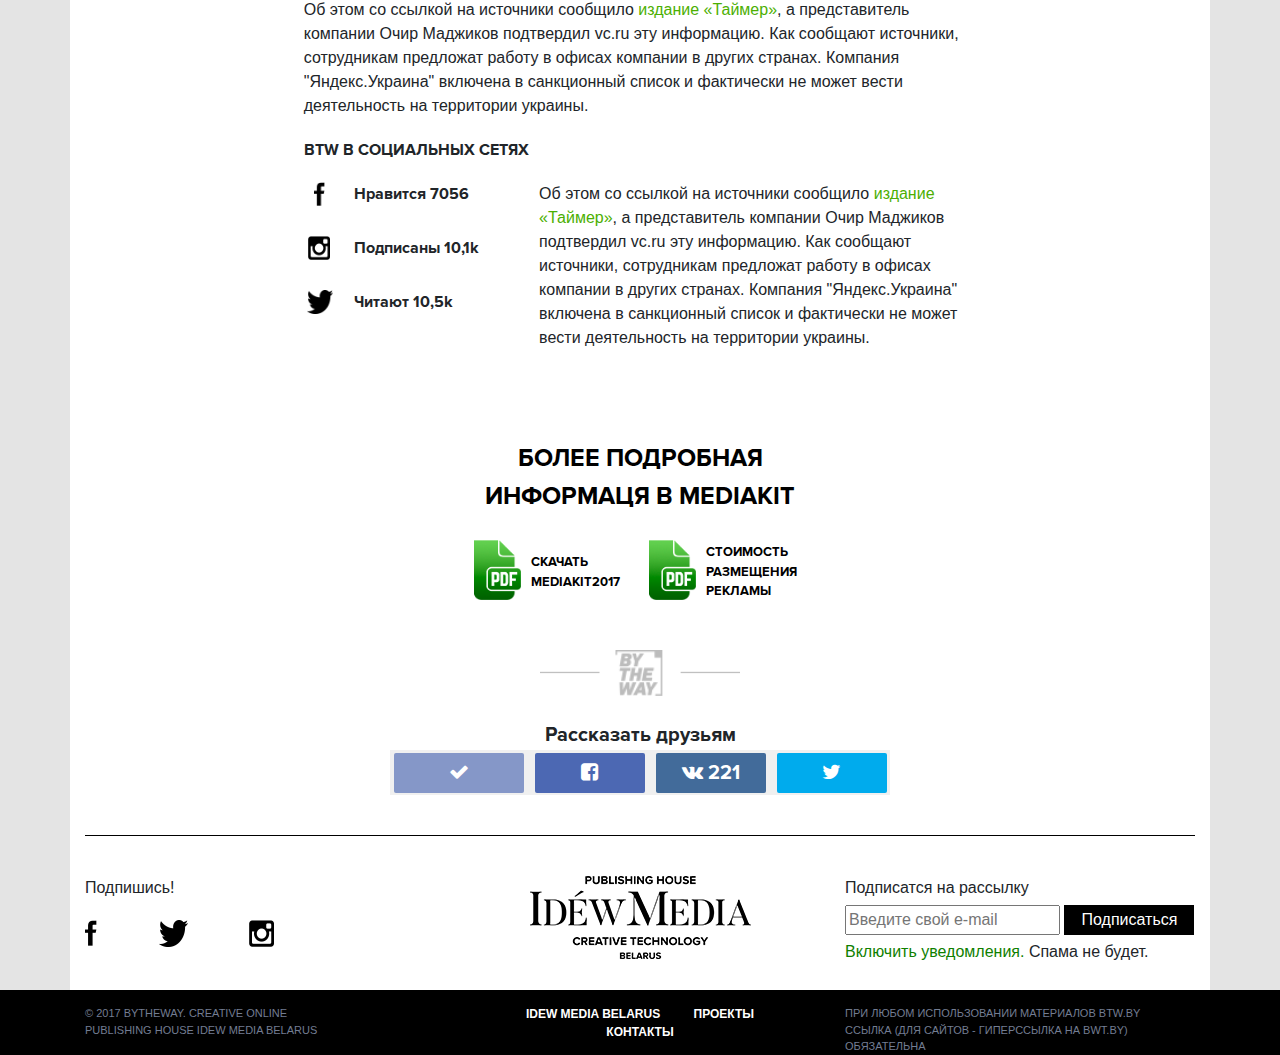
<file: project.html>
<!DOCTYPE html>
<html lang="en">
<head>
    <meta charset="UTF-8">
    <title>By The Way</title>

    <link rel="stylesheet" href="css/font-awesome.css">
    <link rel="stylesheet" href="css/font-ProximaNova.css">
    <link href="http://allfont.ru/allfont.css?fonts=merriweather" rel="stylesheet" type="text/css" />

    <link rel="stylesheet" href="css/bootstrap.css">
    <link rel="stylesheet" href="css/bootstrap-grid.css">
    <link rel="stylesheet" href="css/bootstrap-reboot.css">

    <link rel="stylesheet" href="css/style.css">
    <link rel="stylesheet" href="css/project.css">
</head>
<body>
<header>
    <div class="container" id="mainMenuContainer">
        <div class="row">
            <div class="col-1 logo">
                <img src="assets/img/mainLogoWhite.png">
            </div>
            <div class="col-11 menu">
                <div class="row mainMenu">
                    <div class="menuHeader">
                        <div>Creative</div>
                        <div>Online</div>
                    </div>
                    <div class="col-10 menuItem">
                        <ul>
                            <li>Новости</li>
                            <li>pro.обзор</li>
                            <li>кейсы</li>
                            <li>бизнес</li>
                            <li>технологии</li>
                            <li>фестивали</li>
                        </ul>
                    </div>
                    <div class="menuButton">
                        <i class="fa fa-bars" aria-hidden="true"></i>
                    </div>
                </div>
                <div class="row subMenu">
                    <div class="weather">
                        <i class="fa fa-circle" aria-hidden="true"></i>
                        <span>Минск +12</span>
                    </div>
                    <div class="exchangeRate" >
                        <span class="dollars"><span>$</span> 1.952</span>
                        <span class="euro"><span>€</span> 2.080</span>
                        <span class="rubel"><span>R</span> 103.02</span>
                    </div>
                    <div class="subMenuMiddle" >
                        <i class="fa fa-circle" aria-hidden="true"></i>
                        <span>цифра дня</span>
                        <i class="fa fa-circle" aria-hidden="true"></i>
                        <span>фото дня</span>
                        <i class="fa fa-circle" aria-hidden="true"></i>
                        <span>вакансии</span>
                        <i class="fa fa-circle" aria-hidden="true"></i>
                    </div>
                    <div class="subMenuRight">
                        <span>о проекте</span>
                        <span>реклама</span>
                        <span>контакты</span>
                    </div>
                </div>
            </div>
        </div>
    </div>
    <!--aboutProject start-->
    <div class="aboutProject">
        <div class="aboutProjectContainer container">
            <div class="aboutProjectHeader">
                <span>О проекте</span>
            </div>
            <div class="aboutProjectDescription">
                <span>BTW.BY – информационный ресурс о новостях креативной индустрии.</span>
            </div>
            <div class="aboutProjectPdfList">
                <div class="aboutProjectPdfItem">
                    <span>Скачать Mediakit2017</span>
                </div>
                <div class="aboutProjectPdfItem">
                    <span>Стоимость размещения рекламы</span>
                </div>
            </div>
            <div class="aboutProjectTags">
                <span>#BTW</span>
                <span>#CreativeOnline</span>
            </div>
        </div>
    </div>
    <!--aboutProject end-->
</header>
<div class="wrapper container">
    <div class="screenshotContainer">
        <img src="assets/img/screeonshotProject.png">
    </div>
    <div class="mainContentProject">
        <div class="mainContentProjectHeader">
            <span>Разделы ресурса</span>
        </div>
        <div class="mainContentProjectList">
            <div class="mainContentProjectItem">
                <div class="mainContentProjectItemHeader">
                    <span>Новости</span>
                </div>
                <div class="mainContentProjectDescription">
                    <span>
                        Об этом со ссылкой на источники сообщило <a href="/">издание «Таймер»</a>, а представитель компании Очир Маджиков подтвердил vc.ru эту информацию.
                        Как сообщают источники, сотрудникам предложат работу в офисах компании в других странах. Компания "Яндекс.Украина" включена в санкционный список
                        и фактически не может вести деятельность на территории украины.
                    </span>
                </div>
            </div>
            <div class="mainContentProjectItem">
                <div class="mainContentProjectItemHeader">
                    <span>Новости</span>
                </div>
                <div class="mainContentProjectDescription">
                    <span>
                        Об этом со ссылкой на источники сообщило <a href="/">издание «Таймер»</a>, а представитель компании Очир Маджиков подтвердил vc.ru эту информацию.
                        Как сообщают источники, сотрудникам предложат работу в офисах компании в других странах. Компания "Яндекс.Украина" включена в санкционный список
                        и фактически не может вести деятельность на территории украины.
                    </span>
                </div>
            </div>
            <div class="mainContentProjectItem">
                <div class="mainContentProjectItemHeader">
                    <span>Новости</span>
                </div>
                <div class="mainContentProjectDescription">
                    <span>
                        Об этом со ссылкой на источники сообщило <a href="/">издание «Таймер»</a>, а представитель компании Очир Маджиков подтвердил vc.ru эту информацию.
                        Как сообщают источники, сотрудникам предложат работу в офисах компании в других странах. Компания "Яндекс.Украина" включена в санкционный список
                        и фактически не может вести деятельность на территории украины.
                    </span>
                </div>
            </div>
            <div class="mainContentProjectItem">
                <div class="mainContentProjectItemHeader">
                    <span>Новости</span>
                </div>
                <div class="mainContentProjectDescription">
                    <span>
                        Об этом со ссылкой на источники сообщило <a href="/">издание «Таймер»</a>, а представитель компании Очир Маджиков подтвердил vc.ru эту информацию.
                        Как сообщают источники, сотрудникам предложат работу в офисах компании в других странах. Компания "Яндекс.Украина" включена в санкционный список
                        и фактически не может вести деятельность на территории украины.
                    </span>
                </div>
            </div>
            <div class="mainContentProjectItem">
                <div class="mainContentProjectItemHeader">
                    <span>BTW в социальных сетях</span>
                </div>
                <div class="mainContentProjectDescriptionContainer">
                    <div class="mainContentProjectSocialStat">
                        <div class="facebook">
                            <span>Нравится 7056</span>
                        </div>
                        <div class="instagram">
                            <span>Подписаны 10,1k</span>
                        </div>
                        <div class="tweeter">
                            <span>Читают 10,5k</span>
                        </div>
                    </div>
                    <div class="mainContentProjectDescriptionText">
                        <span>
                            Об этом со ссылкой на источники сообщило <a href="/">издание «Таймер»</a>, а представитель компании Очир Маджиков подтвердил vc.ru эту информацию.
                        Как сообщают источники, сотрудникам предложат работу в офисах компании в других странах. Компания "Яндекс.Украина" включена в санкционный список
                        и фактически не может вести деятельность на территории украины.
                        </span>
                    </div>
                </div>
            </div>
        </div>
    </div>
    <div class="aboutProject">
        <div class="aboutProjectContainer container">
            <div class="aboutProjectHeader">
                <span>Более подробная информаця в MEDIAKIT</span>
            </div>
            <div class="aboutProjectPdfList">
                <div class="aboutProjectPdfItem">
                    <span>Скачать Mediakit2017</span>
                </div>
                <div class="aboutProjectPdfItem">
                    <span>Стоимость размещения рекламы</span>
                </div>
            </div>
        </div>
    </div>
    <div class="logoSeparator">
    </div>
    <div class="socialMediaSubscribeContainer">
        <div class="socialMediaSubscribeHeader">
            <span>Рассказать друзьям</span>
        </div>
        <div class="socialMediaSubscribeButtons">
            <div class="like">
                <i class="fa fa-check" aria-hidden="true"></i>
            </div>
            <div class="facebook">
                <i class="fa fa-facebook-square" aria-hidden="true"></i>
            </div>
            <div class="vk">
                <i class="fa fa-vk" aria-hidden="true"></i>
                221
            </div>
            <div class="twitter">
                <i class="fa fa-twitter" aria-hidden="true"></i>
            </div>
        </div>
    </div>
    <div class="container footer">
        <div class="row">
            <div class="col-4 socialMedia">
                <div class="socialLabel">Подпишись!</div>
                <div class="socialButtonContainer">
                    <div class="facebook"></div>
                    <div class="tweeter"></div>
                    <div class="instagram"></div>
                </div>
            </div>
            <div class="col-4 footerLogo">
                <img src="assets/img/footerLogo.png">
            </div>
            <div class="col-4 subscribeContainer">
                <div class="subscriberLabel">Подписатся на рассылку</div>
                <div class="subsscribeContent">
                    <input type="text" class="subscribeInputText" placeholder="Введите свой e-mail">
                    <input type="button" class="subscribeButton" value="Подписаться">
                    <div class="subscribeContentLibel"><span>Включить уведомления.</span> Спама не будет.</div>
                </div>
            </div>
        </div>
    </div>
</div><!-- end wrapper -->
<footer>
    <div class="container footerFullScreen">
        <div class="row">
            <div class="col-4 leftFooter">
                <div>© 2017 BYTHEWAY. CREATIVE ONLINE</div>
                <div> PUBLISHING HOUSE IDEW MEDIA BELARUS </div>
            </div>
            <div class="col-4 middleFooter">
                <span>IDEW MEDIA belarus</span>
                <span>ПРОЕКТЫ</span>
                <span>КОНТАКТЫ</span>
            </div>
            <div class="col-4 rightFooter">
                <div>ПРИ ЛЮБОМ ИСПОЛЬЗОВАНИИ МАТЕРИАЛОВ BTW.BY </div>
                <div> ССЫЛКА (ДЛЯ САЙТОВ - ГИПЕРССЫЛКА НА BWT.BY) ОБЯЗАТЕЛЬНА</div>
            </div>
        </div>
    </div>
</footer>
<div id="fullMenu">
    <div class="container">
        <div class="menuContent">
            <div class="mainFullMenu">
                <div class="fullmenuItem">новости</div>
                <div class="fullmenuItem">pro.обзор</div>
                <div class="fullmenuItem">кейсы</div>
                <div class="fullmenuItem">бизнес</div>
                <div class="fullmenuItem">технологии</div>
                <div class="fullmenuItem">интервью</div>
                <div class="fullmenuItem">фестиввали</div>
            </div>
            <div class="subFullMenu">
                <div class="fullmenuItem">цифра дня</div>
                <div class="fullmenuItem">фото дня</div>
                <div class="fullmenuItem">вакансии</div>
            </div>
            <div class="litleFullMenu">
                <div class="fullmenuItem">о проекте</div>
                <div class="fullmenuItem">фото дня</div>
                <div class="fullmenuItem">контакты</div>
            </div>
            <div class="socialFullMenu">
                <div class="facebook"></div>
                <div class="tweeter"></div>
                <div class="instagram"></div>
            </div>

        </div>
    </div>
</div>

<div id="popupSubscribe">
    <div class="container">
        <div class="popupSubscribeContent">
            <div class="mainPopupSubscribe">
                <div class="popupSubscribeTitle">
                    <span>Отлично!</span>
                </div>
                <div class="popupSubscribeMessage">
                    <span>
                       Каждную неделю мы будем отправлять Вам самые важные новости, оюзоры и самые креативные кейсы.
                    </span>
                </div>
                <div class="popupSubscribeLink">
                    <span>Вернуться</span>
                </div>
            </div>
        </div>
    </div>
</div>

<script type="application/javascript" src="skripts/jquery-3.2.1.js"></script>
<script type="application/javascript">
    $(function(){

        var elem = $('#mainMenuContainer');

        $('.menuButton').on('click', function() {
            $('#fullMenu').show();
        });

        $('#fullMenu').on('click', function () {
            $(this).hide();
        });

        $('.subscribeButton').on('click', function() {
            $('#popupSubscribe').show();
        });

        $('.popupSubscribeLink').on('click', function() {
            $('#popupSubscribe').hide();
        });

        $(window).scroll(function(){
            var top = window.pageYOffset;
            var cl = elem[0].className;
            if (top >= 116) {
                if ((cl.indexOf('fixedMenu') == -1)){
                    elem[0].className += ' fixedMenu';
                }
            } else if(top <= 116) {
                if (cl.indexOf('fixedMenu') !== -1){
                    elem[0].className = elem[0].className.substr(0, 9);
                }
            }
        });
    });
</script>
</body>
</html>
</file>
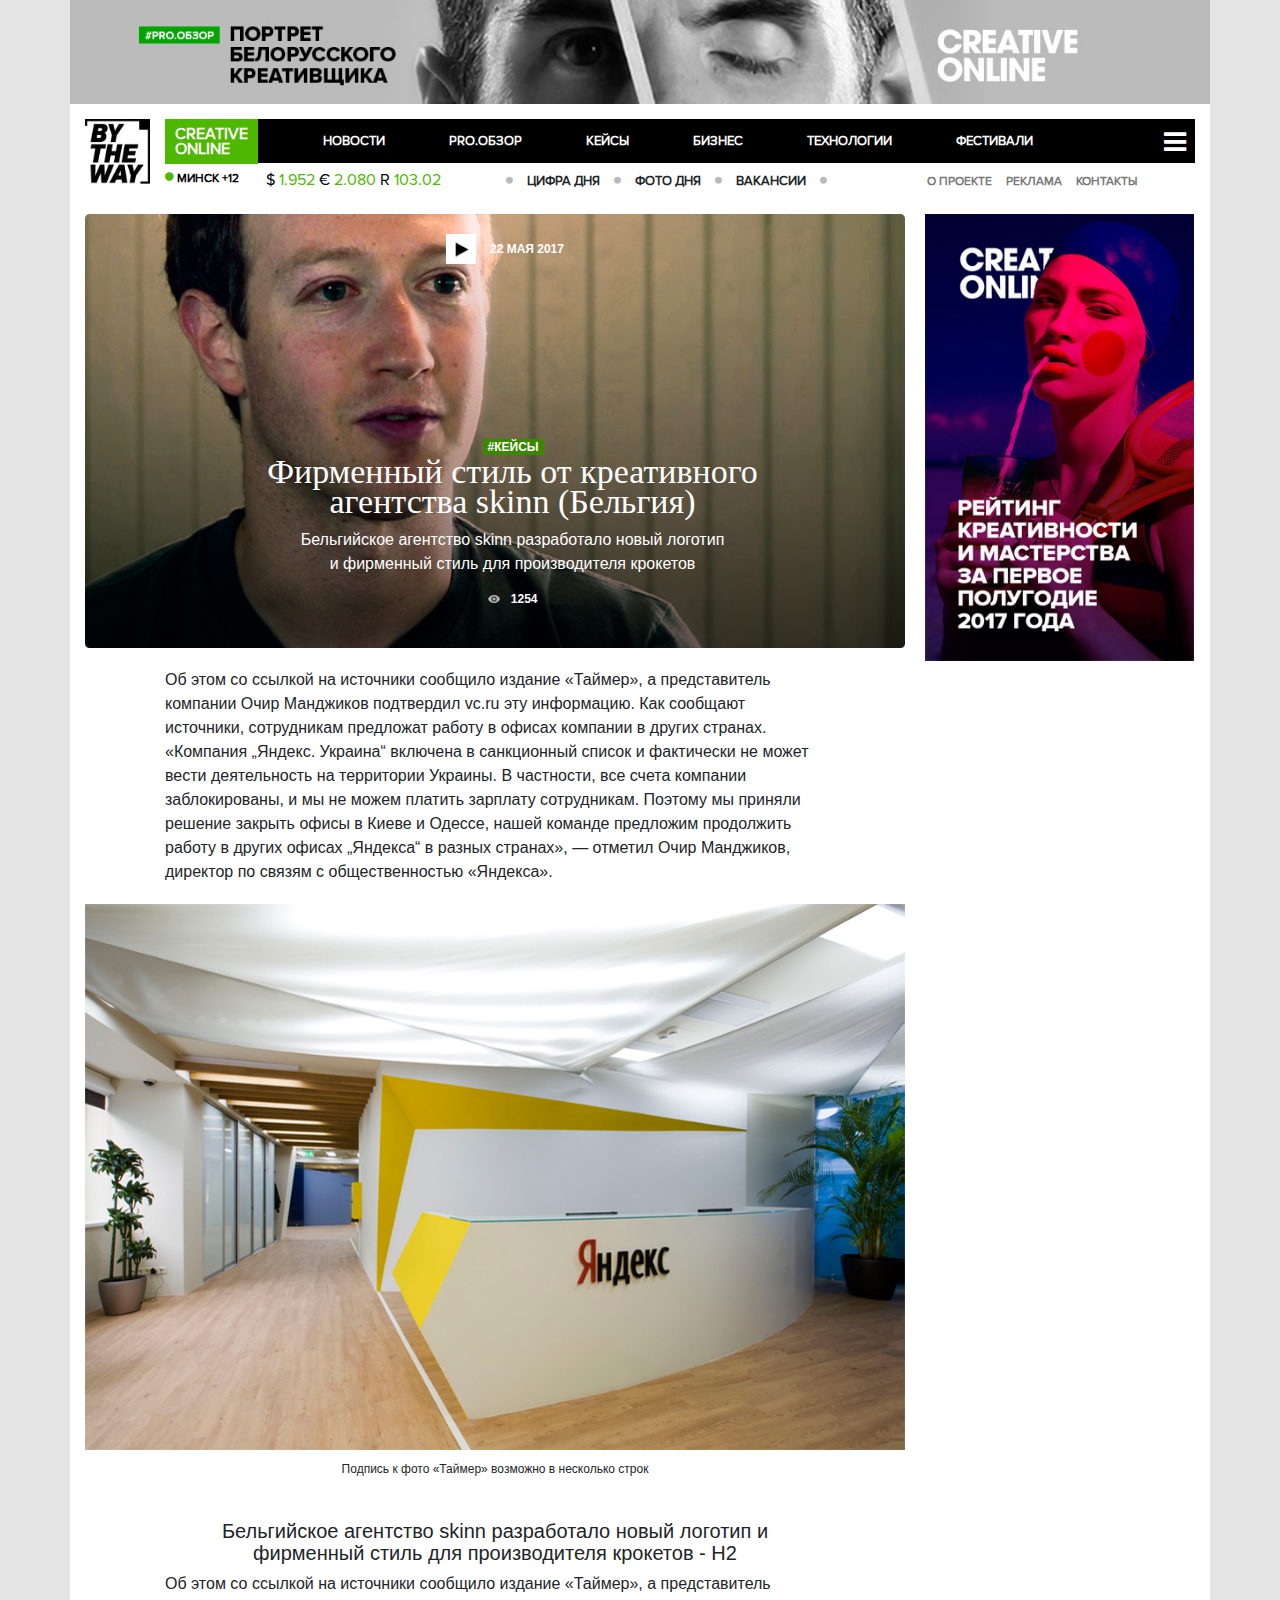
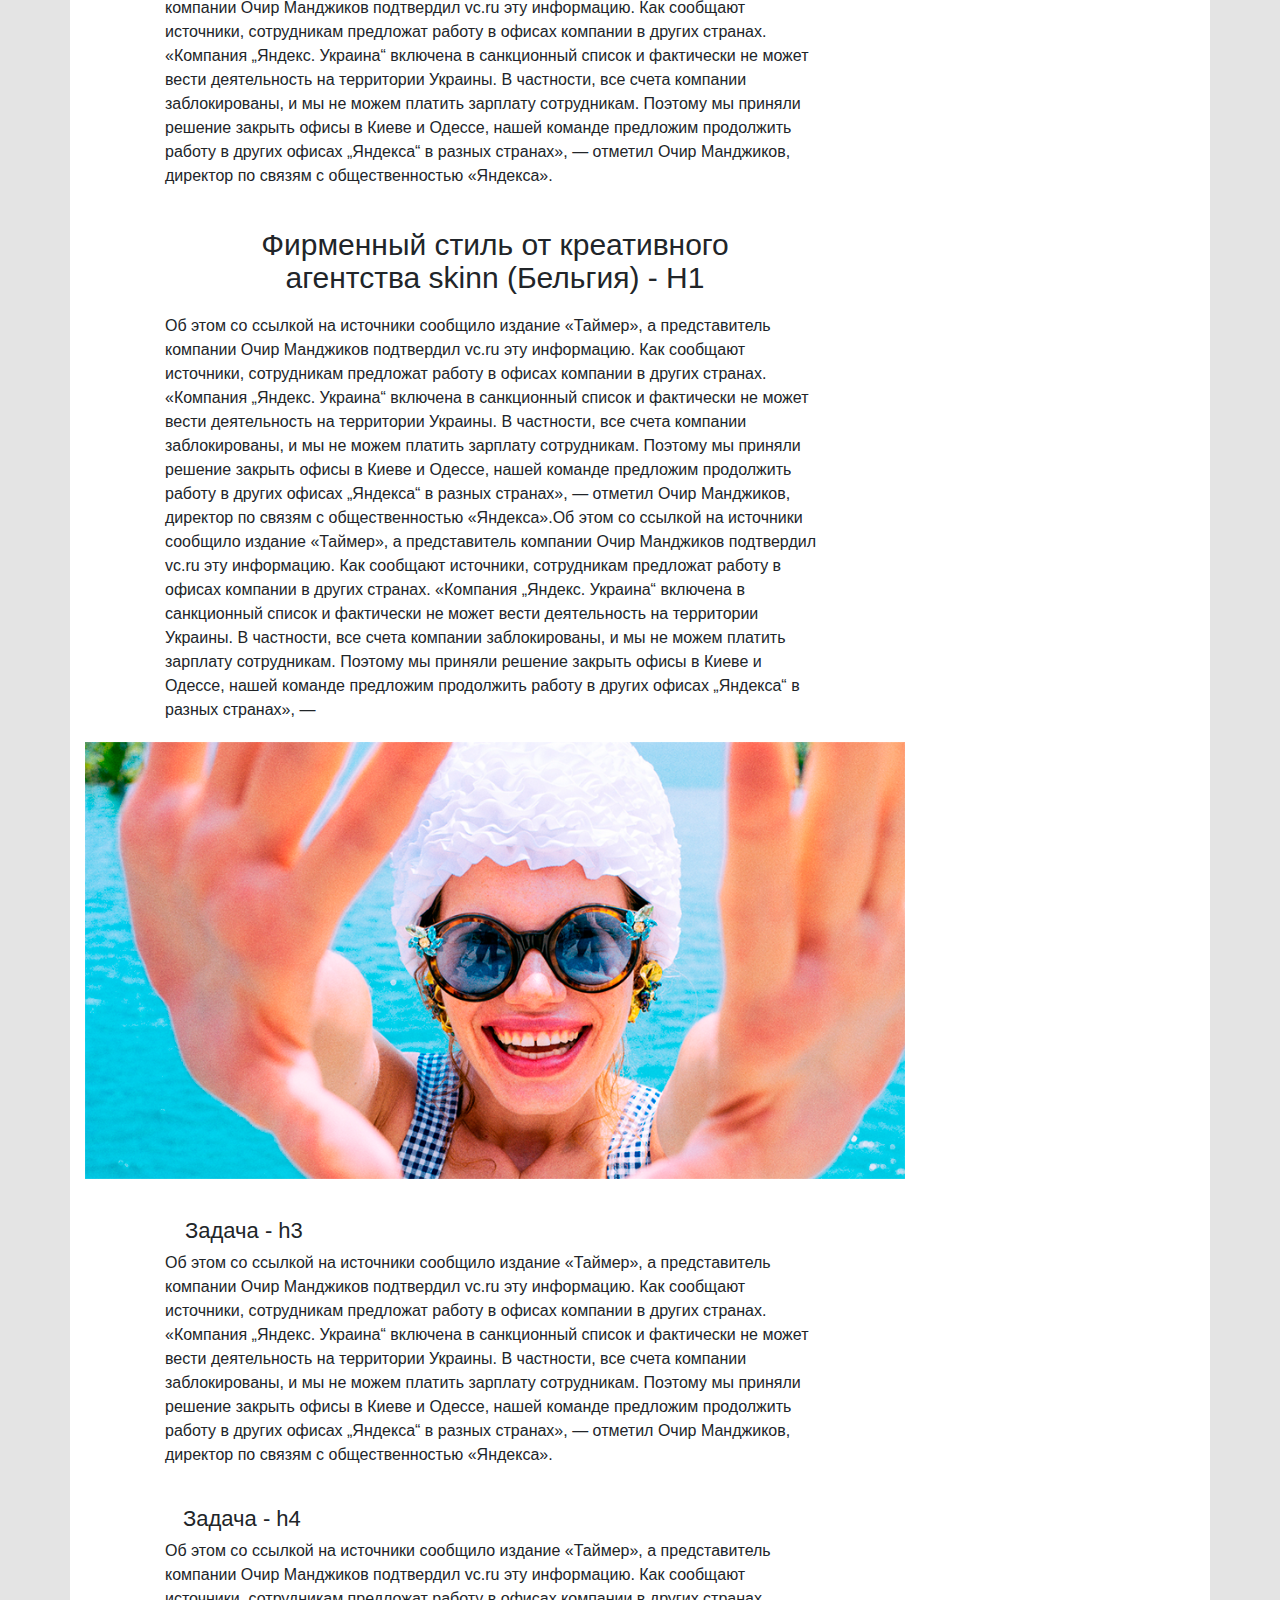
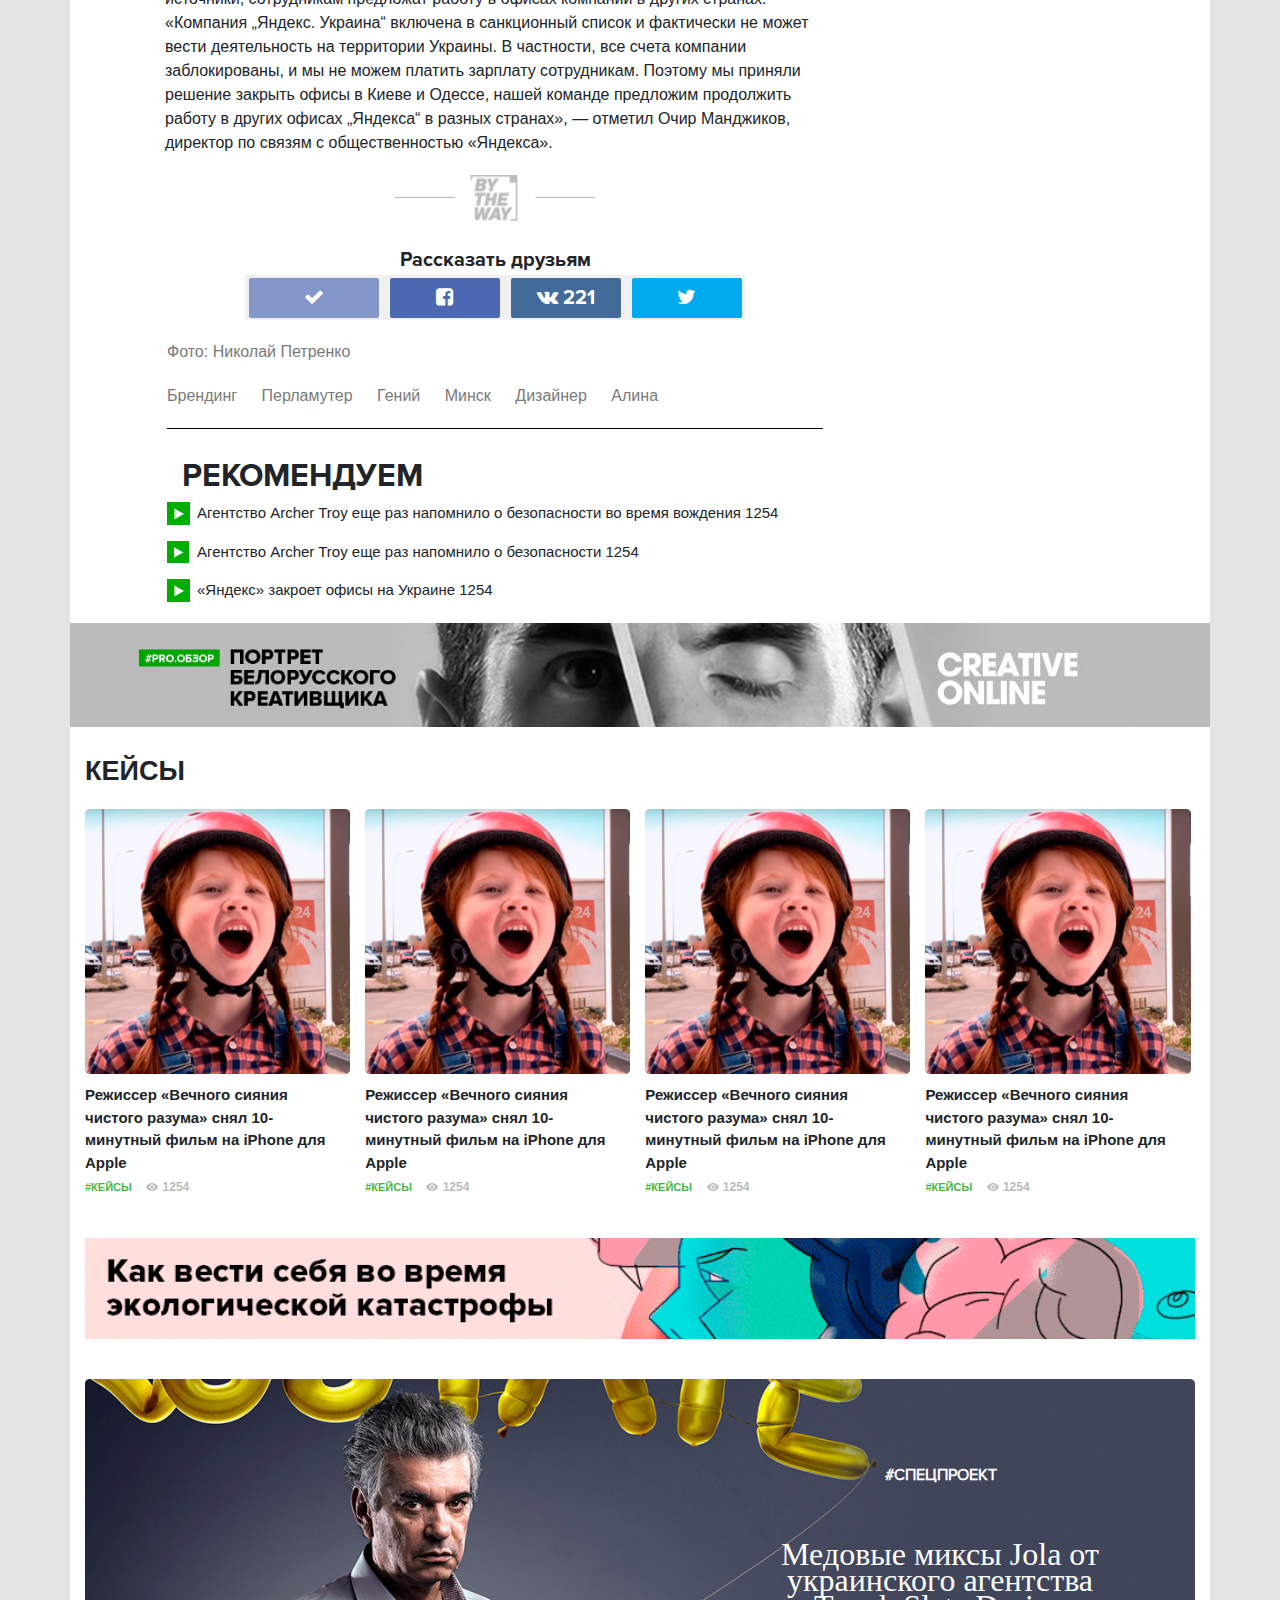
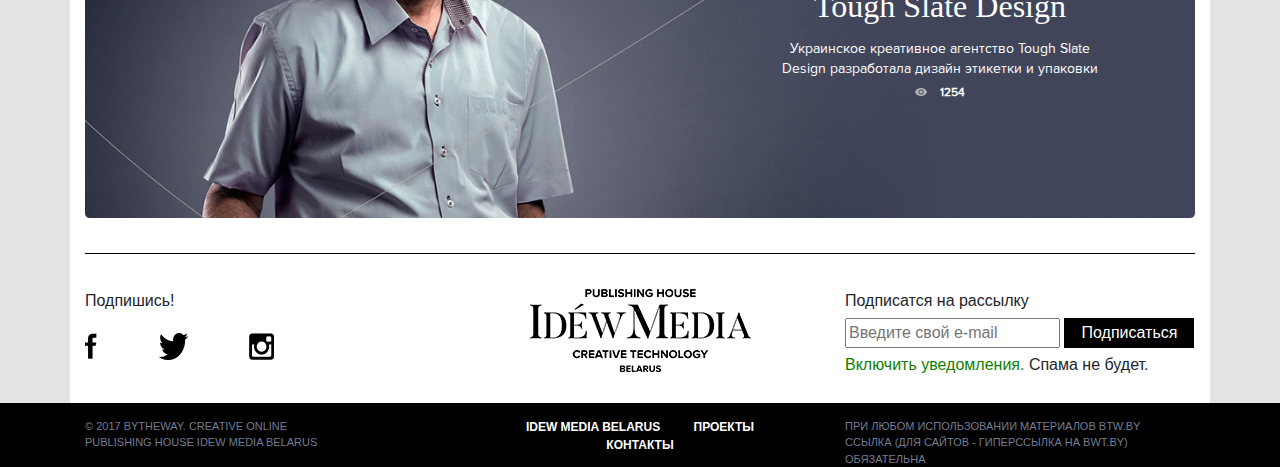
<file: statia_inside_1.html>
<!DOCTYPE html>
<html lang="en">
<head>
    <meta charset="UTF-8">
    <title>By The Way</title>

    <link rel="stylesheet" href="css/font-awesome.css">
    <link rel="stylesheet" href="css/font-ProximaNova.css">
    <link href="http://allfont.ru/allfont.css?fonts=merriweather" rel="stylesheet" type="text/css" />

    <link rel="stylesheet" href="css/bootstrap.css">
    <link rel="stylesheet" href="css/bootstrap-grid.css">
    <link rel="stylesheet" href="css/bootstrap-reboot.css">

    <link rel="stylesheet" href="css/style.css">
    <link rel="stylesheet" href="css/statia_inside.css">
</head>
<body>
<div class="wrapper container">
    <div class="bunnerContainerFull">
        <img src="assets/img/bunner/fullBanner.jpg">
    </div>
    <header>
        <div class="container" id="mainMenuContainer">
            <div class="row">
                <div class="col-1 logo">
                    <img src="assets/img/mainLogo.jpg">
                </div>
                <div class="col-11 menu">
                    <div class="row mainMenu">
                        <div class="menuHeader">
                            <div>Creative</div>
                            <div>Online</div>
                        </div>
                        <div class="col-10 menuItem">
                            <ul>
                                <li>Новости</li>
                                <li>pro.обзор</li>
                                <li>кейсы</li>
                                <li>бизнес</li>
                                <li>технологии</li>
                                <li>фестивали</li>
                            </ul>
                        </div>
                        <div class="menuButton">
                            <i class="fa fa-bars" aria-hidden="true"></i>
                        </div>
                    </div>
                    <div class="row subMenu">
                        <div class="weather">
                            <i class="fa fa-circle" aria-hidden="true"></i>
                            <span>Минск +12</span>
                        </div>
                        <div class="exchangeRate" >
                            <span class="dollars"><span>$</span> 1.952</span>
                            <span class="euro"><span>€</span> 2.080</span>
                            <span class="rubel"><span>R</span> 103.02</span>
                        </div>
                        <div class="subMenuMiddle" >
                            <i class="fa fa-circle" aria-hidden="true"></i>
                            <span>цифра дня</span>
                            <i class="fa fa-circle" aria-hidden="true"></i>
                            <span>фото дня</span>
                            <i class="fa fa-circle" aria-hidden="true"></i>
                            <span>вакансии</span>
                            <i class="fa fa-circle" aria-hidden="true"></i>
                        </div>
                        <div class="subMenuRight">
                            <span>о проекте</span>
                            <span>реклама</span>
                            <span>контакты</span>
                        </div>
                    </div>
                    <div class="subMenuArticleTitle">
                        <div class="subMenuArticleTitleContainer">
                            <div class="itemTitle">
                                <span>Фирменный стиль от креативного агентства skinn (Бельгия)</span>
                            </div>
                            <div class="itemDate">
                                <span>22 мая 2017</span>
                            </div>
                            <div class="itemViews">
                                <span>1254</span>
                            </div>
                        </div>
                    </div>
                </div>
            </div>
        </div>
    </header>
    <div class="container articleInside">
        <div class="row">
            <div class="articleInsideColumn">
                <div class="articleInsideHeader">
                    <a href="/">
                        <img src="assets/img/singleArticle1.png">
                    </a>
                    <div class="itemContent">
                        <div class="topRow">
                            <div class="itemLabel">
                                <img src="assets/img/icon/videoWhite.jpg">
                            </div>
                            <div class="itemDate">
                                <span>22 мая 2017</span>
                            </div>
                        </div>
                        <div class="itemTags">
                            <span>#кейсы</span>
                        </div>
                        <div class="itemTitle">
                            <span>Фирменный стиль от креативного агентства skinn (Бельгия)</span>
                        </div>
                        <div class="itemDescription">
                            <span>
                                Бельгийское агентство skinn разработало новый логотип
                                и фирменный стиль для производителя крокетов
                            </span>
                        </div>
                        <div class="itemViews">
                            <span>1254</span>
                        </div>
                    </div>
                </div>
                <div class="articleInsideContent">
                    <div class="articleInsideContentText">
                        <span>
                            Об этом со ссылкой на источники сообщило издание «Таймер», а представитель компании Очир
                            Манджиков подтвердил vc.ru эту информацию. Как сообщают источники, сотрудникам предложат
                            работу в офисах компании в других странах. «Компания „Яндекс. Украина“ включена в санкционный
                            список и фактически не может вести деятельность на территории Украины. В частности, все счета
                            компании заблокированы, и мы не можем платить зарплату сотрудникам. Поэтому мы приняли решение
                            закрыть офисы в Киеве и Одессе, нашей команде предложим продолжить работу в других офисах
                            „Яндекса“ в разных странах», — отметил Очир Манджиков, директор по связям с общественностью «Яндекса».
                        </span>
                    </div>
                    <div class="articleInsideContentImg">
                        <img src="assets/img/singleArticleImg1.png">
                        <span class="articleImgLabel">Подпись к фото «Таймер» возможно в несколько строк</span>
                    </div>
                    <div class="articleInsideContentText">
                        <h2>
                            Бельгийское агентство skinn разработало новый логотип
                            и фирменный стиль для производителя крокетов - H2
                        </h2>
                        <span>
                            Об этом со ссылкой на источники сообщило издание «Таймер», а представитель компании Очир
                            Манджиков подтвердил vc.ru эту информацию. Как сообщают источники, сотрудникам предложат
                            работу в офисах компании в других странах. «Компания „Яндекс. Украина“ включена в санкционный
                            список и фактически не может вести деятельность на территории Украины. В частности, все счета
                            компании заблокированы, и мы не можем платить зарплату сотрудникам. Поэтому мы приняли решение
                            закрыть офисы в Киеве и Одессе, нашей команде предложим продолжить работу в других офисах
                            „Яндекса“ в разных странах», — отметил Очир Манджиков, директор по связям с общественностью «Яндекса».
                        </span>
                    </div>
                    <div class="articleInsideContentText">
                        <h1>
                            Фирменный стиль от креативного
                            агентства skinn (Бельгия) - H1
                        </h1>
                        <span>
                            Об этом со ссылкой на источники сообщило издание «Таймер», а представитель компании Очир
                            Манджиков подтвердил vc.ru эту информацию. Как сообщают источники, сотрудникам предложат
                            работу в офисах компании в других странах. «Компания „Яндекс. Украина“ включена в санкционный
                            список и фактически не может вести деятельность на территории Украины. В частности, все
                            счета компании заблокированы, и мы не можем платить зарплату сотрудникам. Поэтому мы приняли
                            решение закрыть офисы в Киеве и Одессе, нашей команде предложим продолжить работу в других
                            офисах „Яндекса“ в разных странах», — отметил Очир Манджиков, директор по связям с общественностью
                            «Яндекса».Об этом со ссылкой на источники сообщило издание «Таймер», а представитель компании
                            Очир Манджиков подтвердил vc.ru эту информацию. Как сообщают источники, сотрудникам предложат
                            работу в офисах компании в других странах. «Компания „Яндекс. Украина“ включена в санкционный
                            список и фактически не может вести деятельность на территории Украины. В частности, все счета
                            компании заблокированы, и мы не можем платить зарплату сотрудникам. Поэтому мы приняли решение
                            закрыть офисы в Киеве и Одессе, нашей команде предложим продолжить работу в других офисах
                            „Яндекса“ в разных странах», —
                        </span>
                    </div>
                    <div class="articleInsideContentImg">
                        <img src="assets/img/singleArticleImg2.png">
                    </div>
                    <div class="articleInsideContentText">
                        <h3>
                            Задача - h3
                        </h3>
                        <span>
                            Об этом со ссылкой на источники сообщило издание «Таймер», а представитель компании Очир
                            Манджиков подтвердил vc.ru эту информацию. Как сообщают источники, сотрудникам предложат
                            работу в офисах компании в других странах. «Компания „Яндекс. Украина“ включена в санкционный
                            список и фактически не может вести деятельность на территории Украины. В частности, все счета
                            компании заблокированы, и мы не можем платить зарплату сотрудникам. Поэтому мы приняли решение
                            закрыть офисы в Киеве и Одессе, нашей команде предложим продолжить работу в других офисах
                            „Яндекса“ в разных странах», — отметил Очир Манджиков, директор по связям с общественностью «Яндекса».
                        </span>
                    </div>
                    <div class="articleInsideContentText">
                        <h4>
                            Задача - h4
                        </h4>
                        <span>
                            Об этом со ссылкой на источники сообщило издание «Таймер», а представитель компании Очир
                            Манджиков подтвердил vc.ru эту информацию. Как сообщают источники, сотрудникам предложат
                            работу в офисах компании в других странах. «Компания „Яндекс. Украина“ включена в санкционный
                            список и фактически не может вести деятельность на территории Украины. В частности, все счета
                            компании заблокированы, и мы не можем платить зарплату сотрудникам. Поэтому мы приняли решение
                            закрыть офисы в Киеве и Одессе, нашей команде предложим продолжить работу в других офисах
                            „Яндекса“ в разных странах», — отметил Очир Манджиков, директор по связям с общественностью «Яндекса».
                        </span>
                    </div>
                </div>

                <div class="logoSeparator">
                </div>
                <div class="socialMediaSubscribeContainer">
                    <div class="socialMediaSubscribeHeader">
                        <span>Рассказать друзьям</span>
                    </div>
                    <div class="socialMediaSubscribeButtons">
                        <div class="like">
                            <i class="fa fa-check" aria-hidden="true"></i>
                        </div>
                        <div class="facebook">
                            <i class="fa fa-facebook-square" aria-hidden="true"></i>
                        </div>
                        <div class="vk">
                            <i class="fa fa-vk" aria-hidden="true"></i>
                            221
                        </div>
                        <div class="twitter">
                            <i class="fa fa-twitter" aria-hidden="true"></i>
                        </div>
                    </div>
                </div>
                <div class="authorPhoto">
                    <span>Фото: Николай Петренко</span>
                </div>
                <div class="photoTags">
                    <span>Брендинг</span>
                    <span>Перламутер</span>
                    <span>Гений</span>
                    <span>Минск</span>
                    <span>Дизайнер</span>
                    <span>Алина</span>
                </div>
                <div class="recomindationArticle">
                    <h2>Рекомендуем</h2>
                    <div class="recomindationArticleContent">
                        <div class="recomindationArticleItem">
                            <span class="header">Агентство Archer Troy еще раз напомнило о безопасности во время вождения</span>
                            <span class="eye">1254</span>
                        </div>
                        <div class="recomindationArticleItem">
                            <span class="header">Агентство Archer Troy еще раз напомнило о безопасности</span>
                            <span class="eye">1254</span>
                        </div>
                        <div class="recomindationArticleItem">
                            <span class="header">«Яндекс» закроет офисы на Украине</span>
                            <span class="eye">1254</span>
                        </div>
                    </div>
                </div>
            </div>
            <div class="item single banner">
                <a href="/">
                    <img src="assets/img/bunner/sideBanner.jpg">
                </a>
            </div>
        </div>
    </div>
    <!-- sub footer start -->
    <div class="container bunnerContainerFull">
        <img src="assets/img/bunner/fullBanner.jpg">
    </div>
    <div class="container casesContent heading">
        <div class="row">
            <h2>Кейсы</h2>
        </div>
        <div class="row">
            <div class="item single">
                <div class="itemImg">
                    <a href="/">
                        <img src="assets/img/smallItem.jpg">
                    </a>
                </div>
                <div class="itemTitle">
                    <span>Режиссер «Вечного сияния чистого разума» снял 10-минутный фильм на iPhone для Apple</span>
                </div>
                <div class="itemRow">
                    <div class="itemTags">
                        <span>#кейсы</span>
                    </div>
                    <div class="itemViews">
                        <span>1254</span>
                    </div>
                </div>
            </div>
            <div class="item single">
                <div class="itemImg">
                    <a href="/">
                        <img src="assets/img/smallItem.jpg">
                    </a>
                </div>
                <div class="itemTitle">
                    <span>Режиссер «Вечного сияния чистого разума» снял 10-минутный фильм на iPhone для Apple</span>
                </div>
                <div class="itemRow">
                    <div class="itemTags">
                        <span>#кейсы</span>
                    </div>
                    <div class="itemViews">
                        <span>1254</span>
                    </div>
                </div>
            </div>
            <div class="item single">
                <div class="itemImg">
                    <a href="/">
                        <img src="assets/img/smallItem.jpg">
                    </a>
                </div>
                <div class="itemTitle">
                    <span>Режиссер «Вечного сияния чистого разума» снял 10-минутный фильм на iPhone для Apple</span>
                </div>
                <div class="itemRow">
                    <div class="itemTags">
                        <span>#кейсы</span>
                    </div>
                    <div class="itemViews">
                        <span>1254</span>
                    </div>
                </div>
            </div>
            <div class="item single">
                <div class="itemImg">
                    <a href="/">
                        <img src="assets/img/smallItem.jpg">
                    </a>
                </div>
                <div class="itemTitle">
                    <span>Режиссер «Вечного сияния чистого разума» снял 10-минутный фильм на iPhone для Apple</span>
                </div>
                <div class="itemRow">
                    <div class="itemTags">
                        <span>#кейсы</span>
                    </div>
                    <div class="itemViews">
                        <span>1254</span>
                    </div>
                </div>
            </div>
        </div>
    </div>
    <!-- end newsContent-->

    <!-- Footer start -->
    <div class="container bunnerContainer">
        <img src="assets/img/bunner/banner.png">
    </div>
    <div class="container specProgect">
        <div class="specProgectContent">
            <a href="/">
                <img src="assets/img/specProgect.png">
            </a>
            <div class="itemContent">
                <div class="topRow">
                    <div class="itemTags">
                        <span>#спецпроект</span>
                    </div>
                </div>
                <div class="itemTitle">
                    <span>Медовые миксы Jola от украинского агентства Tough Slate Design</span>
                </div>
                <div class="itemDescription">
                    <span>Украинское креативное агентство Tough Slate Design разработала дизайн этикетки и упаковки</span>
                </div>
                <div class="itemViews">
                    <span>1254</span>
                </div>
            </div>
        </div>
    </div>
    <div class="container footer">
        <div class="row">
            <div class="col-4 socialMedia">
                <div class="socialLabel">Подпишись!</div>
                <div class="socialButtonContainer">
                    <div class="facebook"></div>
                    <div class="tweeter"></div>
                    <div class="instagram"></div>
                </div>
            </div>
            <div class="col-4 footerLogo">
                <img src="assets/img/footerLogo.png">
            </div>
            <div class="col-4 subscribeContainer">
                <div class="subscriberLabel">Подписатся на рассылку</div>
                <div class="subsscribeContent">
                    <input type="text" class="subscribeInputText" placeholder="Введите свой e-mail">
                    <input type="button" class="subscribeButton" value="Подписаться">
                    <div class="subscribeContentLibel"><span>Включить уведомления.</span> Спама не будет.</div>
                </div>
            </div>
        </div>
    </div>
</div><!-- end wrapper -->
<footer>
    <div class="container footerFullScreen">
        <div class="row">
            <div class="col-4 leftFooter">
                <div>© 2017 BYTHEWAY. CREATIVE ONLINE</div>
                <div> PUBLISHING HOUSE IDEW MEDIA BELARUS </div>
            </div>
            <div class="col-4 middleFooter">
                <span>IDEW MEDIA belarus</span>
                <span>ПРОЕКТЫ</span>
                <span>КОНТАКТЫ</span>
            </div>
            <div class="col-4 rightFooter">
                <div>ПРИ ЛЮБОМ ИСПОЛЬЗОВАНИИ МАТЕРИАЛОВ BTW.BY </div>
                <div> ССЫЛКА (ДЛЯ САЙТОВ - ГИПЕРССЫЛКА НА BWT.BY) ОБЯЗАТЕЛЬНА</div>
            </div>
        </div>
    </div>
</footer>
<div id="fullMenu">
    <div class="container">
        <div class="menuContent">
            <div class="mainFullMenu">
                <div class="fullmenuItem">новости</div>
                <div class="fullmenuItem">pro.обзор</div>
                <div class="fullmenuItem">кейсы</div>
                <div class="fullmenuItem">бизнес</div>
                <div class="fullmenuItem">технологии</div>
                <div class="fullmenuItem">интервью</div>
                <div class="fullmenuItem">фестиввали</div>
            </div>
            <div class="subFullMenu">
                <div class="fullmenuItem">цифра дня</div>
                <div class="fullmenuItem">фото дня</div>
                <div class="fullmenuItem">вакансии</div>
            </div>
            <div class="litleFullMenu">
                <div class="fullmenuItem">о проекте</div>
                <div class="fullmenuItem">фото дня</div>
                <div class="fullmenuItem">контакты</div>
            </div>
            <div class="socialFullMenu">
                <div class="facebook"></div>
                <div class="tweeter"></div>
                <div class="instagram"></div>
            </div>

        </div>
    </div>
</div>

<div id="popupSubscribe">
    <div class="container">
        <div class="popupSubscribeContent">
            <div class="mainPopupSubscribe">
                <div class="popupSubscribeTitle">
                    <span>Отлично!</span>
                </div>
                <div class="popupSubscribeMessage">
                    <span>
                       Каждную неделю мы будем отправлять Вам самые важные новости, оюзоры и самые креативные кейсы.
                    </span>
                </div>
                <div class="popupSubscribeLink">
                    <span>Вернуться</span>
                </div>
            </div>
        </div>
    </div>
</div>

<script type="application/javascript" src="skripts/jquery-3.2.1.js"></script>
<script type="application/javascript">
    $(function(){

        var elem = $('#mainMenuContainer');

        $('.menuButton').on('click', function() {
            $('#fullMenu').show();
        });

        $('#fullMenu').on('click', function () {
            $(this).hide();
        });

        $('.subscribeButton').on('click', function() {
            $('#popupSubscribe').show();
        });

        $('.popupSubscribeLink').on('click', function() {
            $('#popupSubscribe').hide();
        });

        $(window).scroll(function(){
            var top = window.pageYOffset;
            var cl = elem[0].className;
            if (top >= 116) {
                if ((cl.indexOf('fixedMenu') == -1)){
                    elem[0].className += ' fixedMenu';
                    if (window.outerWidth > 992) {
                        $('.subMenuArticleTitle').show();
                    }
                }
            } else if(top <= 116) {
                if (cl.indexOf('fixedMenu') !== -1){
                    elem[0].className = elem[0].className.substr(0, 9);
                    $('.subMenuArticleTitle').hide();
                }
            }
        });



    });
</script>
</body>
</html>
</file>
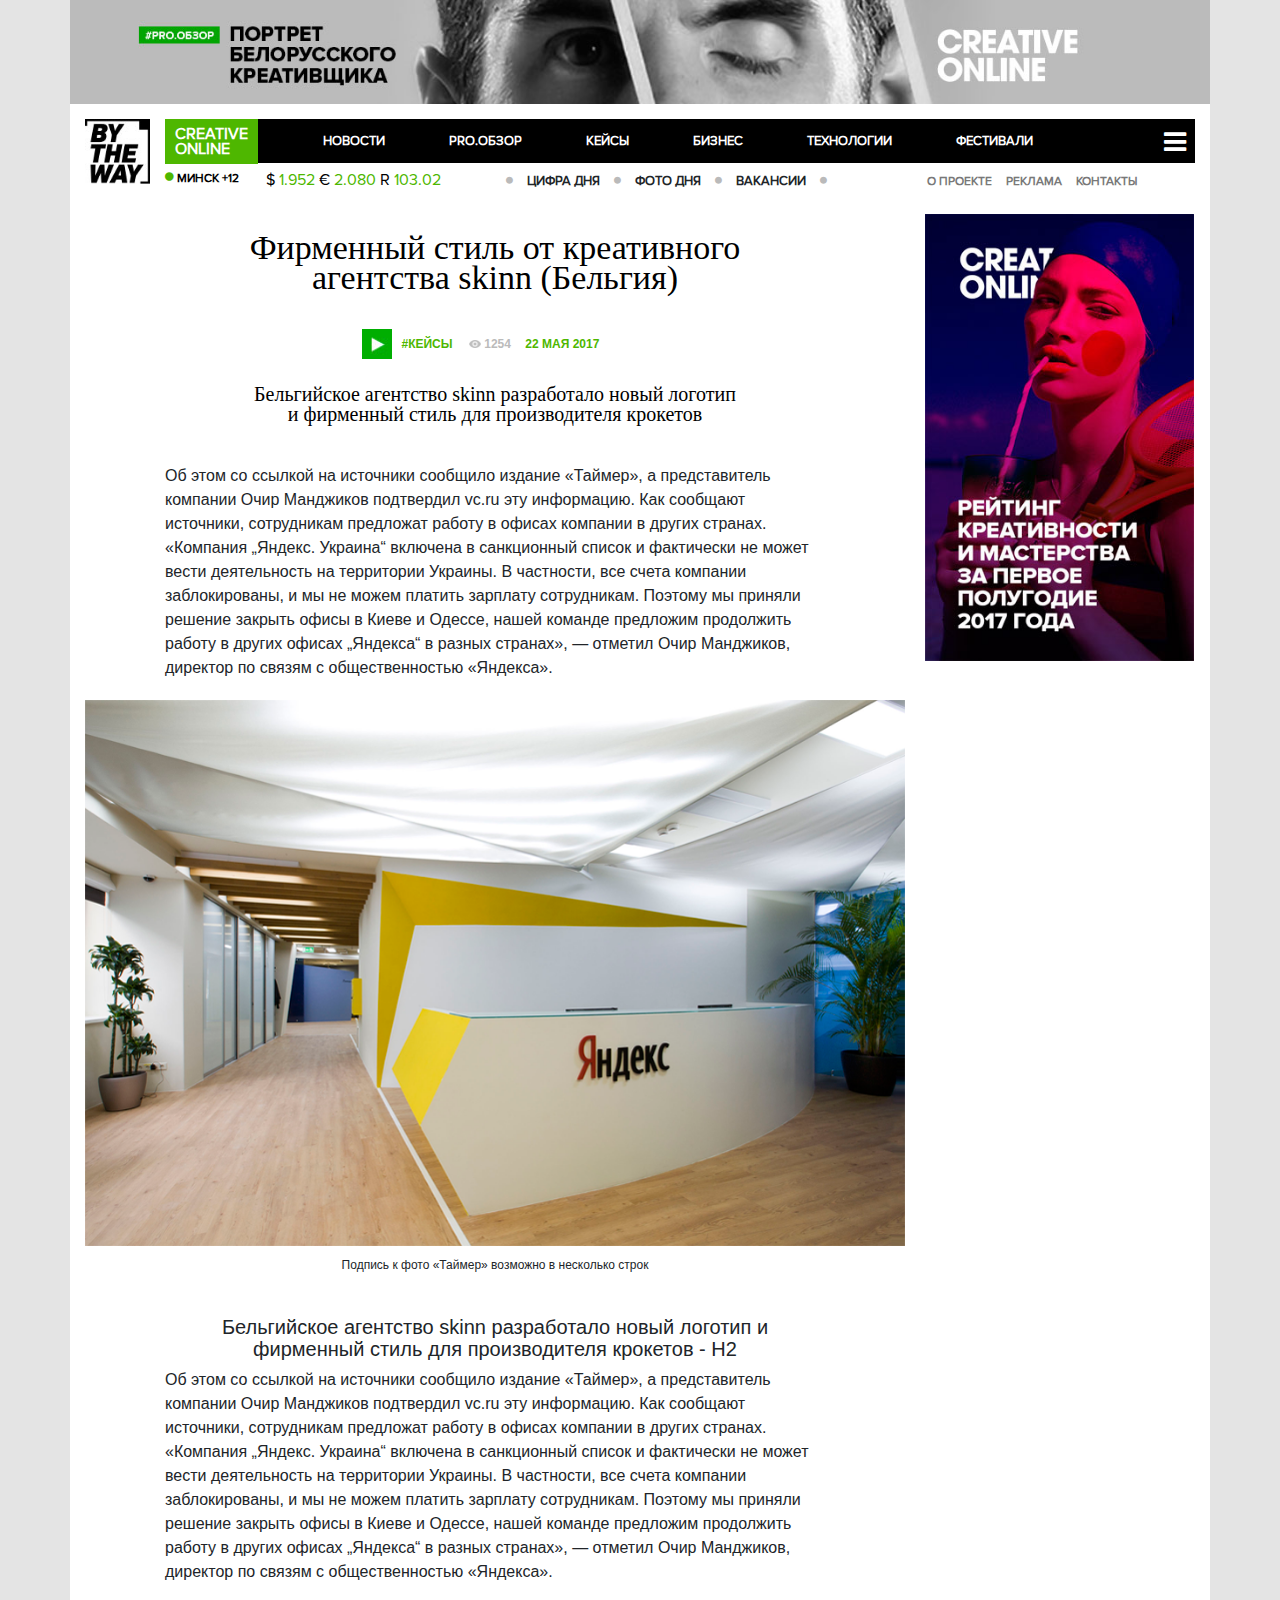
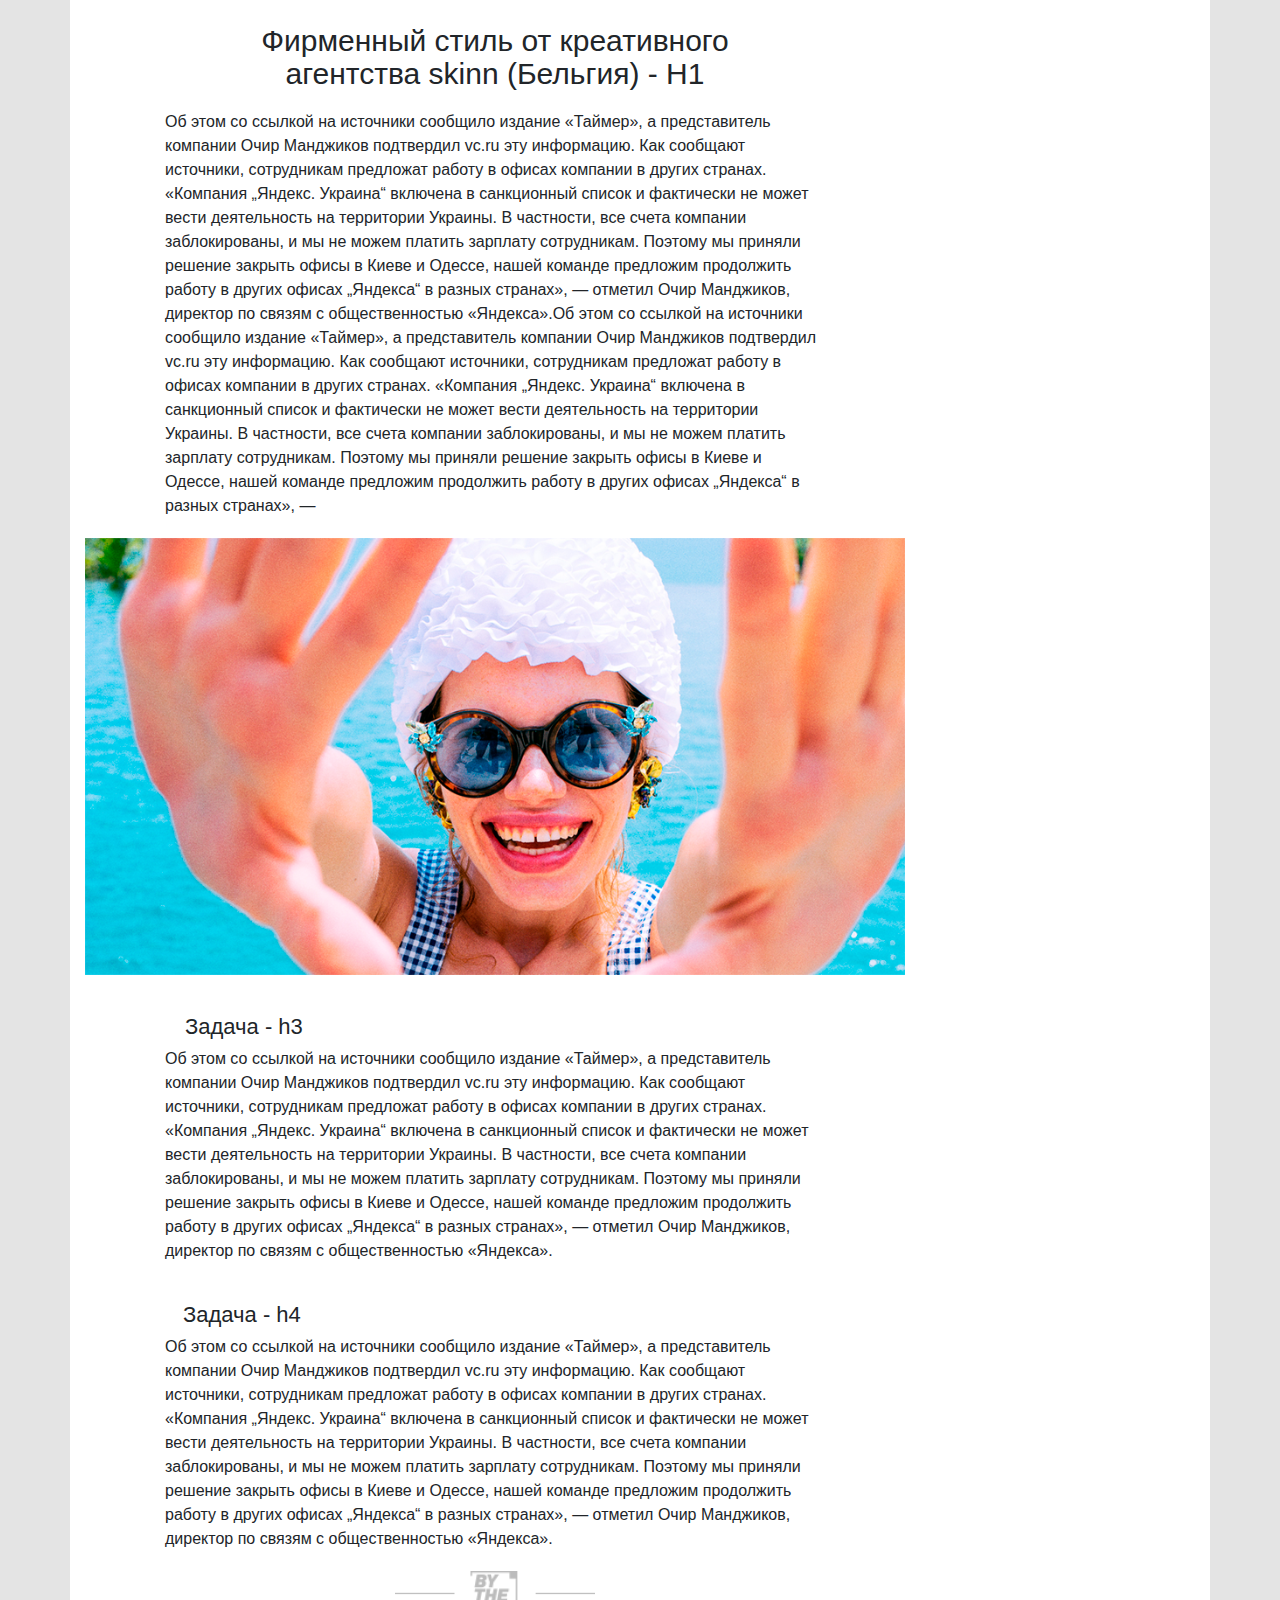
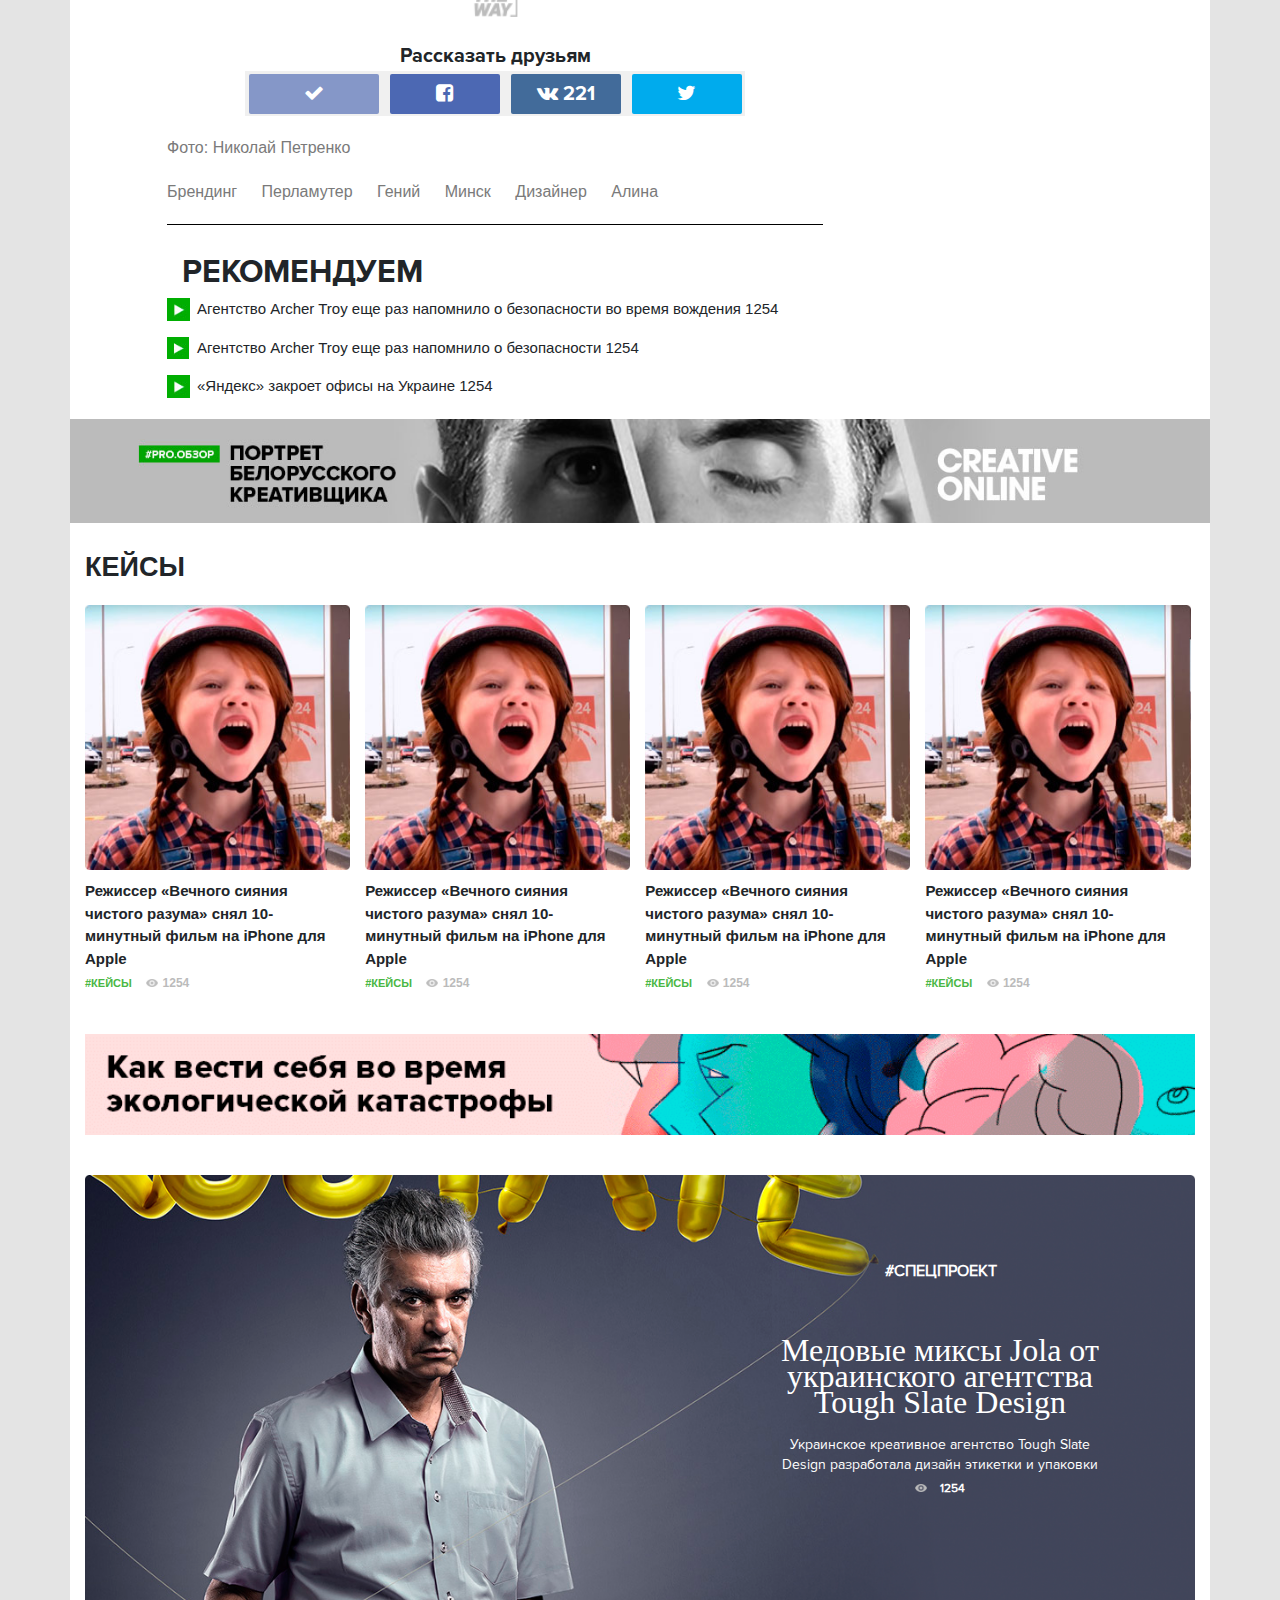
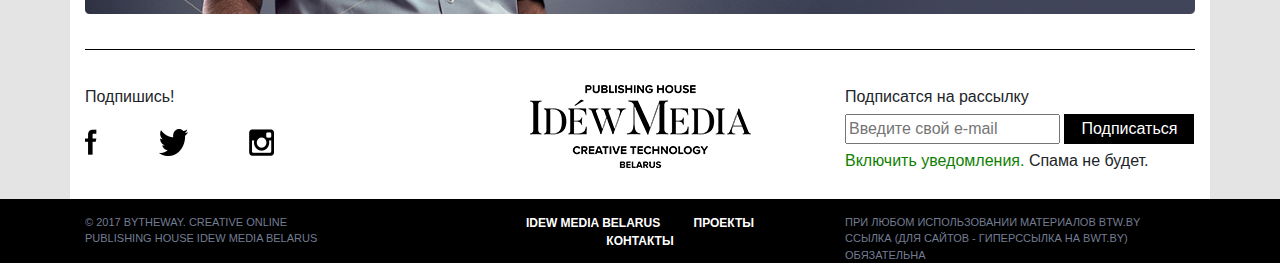
<file: statia_inside_2.html>
<!DOCTYPE html>
<html lang="en">
<head>
    <meta charset="UTF-8">
    <title>By The Way</title>

    <link rel="stylesheet" href="css/font-awesome.css">
    <link rel="stylesheet" href="css/font-ProximaNova.css">
    <link href="http://allfont.ru/allfont.css?fonts=merriweather" rel="stylesheet" type="text/css" />

    <link rel="stylesheet" href="css/bootstrap.css">
    <link rel="stylesheet" href="css/bootstrap-grid.css">
    <link rel="stylesheet" href="css/bootstrap-reboot.css">

    <link rel="stylesheet" href="css/style.css">
    <link rel="stylesheet" href="css/statia_inside.css">
    <link rel="stylesheet" href="css/statia_inside_2.css">
</head>
<body>
<div class="wrapper container">
    <div class="bunnerContainerFull">
        <img src="assets/img/bunner/fullBanner.jpg">
    </div>
    <header>
        <div class="container" id="mainMenuContainer">
            <div class="row">
                <div class="col-1 logo">
                    <img src="assets/img/mainLogo.jpg">
                </div>
                <div class="col-11 menu">
                    <div class="row mainMenu">
                        <div class="menuHeader">
                            <div>Creative</div>
                            <div>Online</div>
                        </div>
                        <div class="col-10 menuItem">
                            <ul>
                                <li>Новости</li>
                                <li>pro.обзор</li>
                                <li>кейсы</li>
                                <li>бизнес</li>
                                <li>технологии</li>
                                <li>фестивали</li>
                            </ul>
                        </div>
                        <div class="menuButton">
                            <i class="fa fa-bars" aria-hidden="true"></i>
                        </div>
                    </div>
                    <div class="row subMenu">
                        <div class="weather">
                            <i class="fa fa-circle" aria-hidden="true"></i>
                            <span>Минск +12</span>
                        </div>
                        <div class="exchangeRate" >
                            <span class="dollars"><span>$</span> 1.952</span>
                            <span class="euro"><span>€</span> 2.080</span>
                            <span class="rubel"><span>R</span> 103.02</span>
                        </div>
                        <div class="subMenuMiddle" >
                            <i class="fa fa-circle" aria-hidden="true"></i>
                            <span>цифра дня</span>
                            <i class="fa fa-circle" aria-hidden="true"></i>
                            <span>фото дня</span>
                            <i class="fa fa-circle" aria-hidden="true"></i>
                            <span>вакансии</span>
                            <i class="fa fa-circle" aria-hidden="true"></i>
                        </div>
                        <div class="subMenuRight">
                            <span>о проекте</span>
                            <span>реклама</span>
                            <span>контакты</span>
                        </div>
                    </div>
                    <div class="subMenuArticleTitle">
                        <div class="subMenuArticleTitleContainer">
                            <div class="itemTitle">
                                <span>Фирменный стиль от креативного агентства skinn (Бельгия)</span>
                            </div>
                            <div class="itemDate">
                                <span>22 мая 2017</span>
                            </div>
                            <div class="itemViews">
                                <span>1254</span>
                            </div>
                        </div>
                    </div>
                </div>
            </div>
        </div>
    </header>
    <div class="container articleInside">
        <div class="row">
            <div class="articleInsideColumn">
                <div class="articleInsideHeader">
                    <div class="itemContent">
                        <div class="itemTitle">
                            <span>Фирменный стиль от креативного агентства skinn (Бельгия)</span>
                        </div>
                        <div class="middleRow">
                            <div class="itemLabel">
                                <img src="assets/img/icon/videoGreen.jpg">
                            </div>
                            <div class="itemTags">
                                <span>#кейсы</span>
                            </div>
                            <div class="itemViews">
                                <span>1254</span>
                            </div>
                            <div class="itemDate">
                                <span>22 мая 2017</span>
                            </div>
                        </div>
                        <div class="itemDescription">
                            <span>
                                Бельгийское агентство skinn разработало новый логотип
                                и фирменный стиль для производителя крокетов
                            </span>
                        </div>

                    </div>
                </div>
                <div class="articleInsideContent">
                    <div class="articleInsideContentText">
                        <span>
                            Об этом со ссылкой на источники сообщило издание «Таймер», а представитель компании Очир
                            Манджиков подтвердил vc.ru эту информацию. Как сообщают источники, сотрудникам предложат
                            работу в офисах компании в других странах. «Компания „Яндекс. Украина“ включена в санкционный
                            список и фактически не может вести деятельность на территории Украины. В частности, все счета
                            компании заблокированы, и мы не можем платить зарплату сотрудникам. Поэтому мы приняли решение
                            закрыть офисы в Киеве и Одессе, нашей команде предложим продолжить работу в других офисах
                            „Яндекса“ в разных странах», — отметил Очир Манджиков, директор по связям с общественностью «Яндекса».
                        </span>
                    </div>
                    <div class="articleInsideContentImg">
                        <img src="assets/img/singleArticleImg1.png">
                        <span class="articleImgLabel">Подпись к фото «Таймер» возможно в несколько строк</span>
                    </div>
                    <div class="articleInsideContentText">
                        <h2>
                            Бельгийское агентство skinn разработало новый логотип
                            и фирменный стиль для производителя крокетов - H2
                        </h2>
                        <span>
                            Об этом со ссылкой на источники сообщило издание «Таймер», а представитель компании Очир
                            Манджиков подтвердил vc.ru эту информацию. Как сообщают источники, сотрудникам предложат
                            работу в офисах компании в других странах. «Компания „Яндекс. Украина“ включена в санкционный
                            список и фактически не может вести деятельность на территории Украины. В частности, все счета
                            компании заблокированы, и мы не можем платить зарплату сотрудникам. Поэтому мы приняли решение
                            закрыть офисы в Киеве и Одессе, нашей команде предложим продолжить работу в других офисах
                            „Яндекса“ в разных странах», — отметил Очир Манджиков, директор по связям с общественностью «Яндекса».
                        </span>
                    </div>
                    <div class="articleInsideContentText">
                        <h1>
                            Фирменный стиль от креативного
                            агентства skinn (Бельгия) - H1
                        </h1>
                        <span>
                            Об этом со ссылкой на источники сообщило издание «Таймер», а представитель компании Очир
                            Манджиков подтвердил vc.ru эту информацию. Как сообщают источники, сотрудникам предложат
                            работу в офисах компании в других странах. «Компания „Яндекс. Украина“ включена в санкционный
                            список и фактически не может вести деятельность на территории Украины. В частности, все
                            счета компании заблокированы, и мы не можем платить зарплату сотрудникам. Поэтому мы приняли
                            решение закрыть офисы в Киеве и Одессе, нашей команде предложим продолжить работу в других
                            офисах „Яндекса“ в разных странах», — отметил Очир Манджиков, директор по связям с общественностью
                            «Яндекса».Об этом со ссылкой на источники сообщило издание «Таймер», а представитель компании
                            Очир Манджиков подтвердил vc.ru эту информацию. Как сообщают источники, сотрудникам предложат
                            работу в офисах компании в других странах. «Компания „Яндекс. Украина“ включена в санкционный
                            список и фактически не может вести деятельность на территории Украины. В частности, все счета
                            компании заблокированы, и мы не можем платить зарплату сотрудникам. Поэтому мы приняли решение
                            закрыть офисы в Киеве и Одессе, нашей команде предложим продолжить работу в других офисах
                            „Яндекса“ в разных странах», —
                        </span>
                    </div>
                    <div class="articleInsideContentImg">
                        <img src="assets/img/singleArticleImg2.png">
                    </div>
                    <div class="articleInsideContentText">
                        <h3>
                            Задача - h3
                        </h3>
                        <span>
                            Об этом со ссылкой на источники сообщило издание «Таймер», а представитель компании Очир
                            Манджиков подтвердил vc.ru эту информацию. Как сообщают источники, сотрудникам предложат
                            работу в офисах компании в других странах. «Компания „Яндекс. Украина“ включена в санкционный
                            список и фактически не может вести деятельность на территории Украины. В частности, все счета
                            компании заблокированы, и мы не можем платить зарплату сотрудникам. Поэтому мы приняли решение
                            закрыть офисы в Киеве и Одессе, нашей команде предложим продолжить работу в других офисах
                            „Яндекса“ в разных странах», — отметил Очир Манджиков, директор по связям с общественностью «Яндекса».
                        </span>
                    </div>
                    <div class="articleInsideContentText">
                        <h4>
                            Задача - h4
                        </h4>
                        <span>
                            Об этом со ссылкой на источники сообщило издание «Таймер», а представитель компании Очир
                            Манджиков подтвердил vc.ru эту информацию. Как сообщают источники, сотрудникам предложат
                            работу в офисах компании в других странах. «Компания „Яндекс. Украина“ включена в санкционный
                            список и фактически не может вести деятельность на территории Украины. В частности, все счета
                            компании заблокированы, и мы не можем платить зарплату сотрудникам. Поэтому мы приняли решение
                            закрыть офисы в Киеве и Одессе, нашей команде предложим продолжить работу в других офисах
                            „Яндекса“ в разных странах», — отметил Очир Манджиков, директор по связям с общественностью «Яндекса».
                        </span>
                    </div>
                </div>

                <div class="logoSeparator">
                </div>
                <div class="socialMediaSubscribeContainer">
                    <div class="socialMediaSubscribeHeader">
                        <span>Рассказать друзьям</span>
                    </div>
                    <div class="socialMediaSubscribeButtons">
                        <div class="like">
                            <i class="fa fa-check" aria-hidden="true"></i>
                        </div>
                        <div class="facebook">
                            <i class="fa fa-facebook-square" aria-hidden="true"></i>
                        </div>
                        <div class="vk">
                            <i class="fa fa-vk" aria-hidden="true"></i>
                            221
                        </div>
                        <div class="twitter">
                            <i class="fa fa-twitter" aria-hidden="true"></i>
                        </div>
                    </div>
                </div>
                <div class="authorPhoto">
                    <span>Фото: Николай Петренко</span>
                </div>
                <div class="photoTags">
                    <span>Брендинг</span>
                    <span>Перламутер</span>
                    <span>Гений</span>
                    <span>Минск</span>
                    <span>Дизайнер</span>
                    <span>Алина</span>
                </div>
                <div class="recomindationArticle">
                    <h2>Рекомендуем</h2>
                    <div class="recomindationArticleContent">
                        <div class="recomindationArticleItem">
                            <span class="header">Агентство Archer Troy еще раз напомнило о безопасности во время вождения</span>
                            <span class="eye">1254</span>
                        </div>
                        <div class="recomindationArticleItem">
                            <span class="header">Агентство Archer Troy еще раз напомнило о безопасности</span>
                            <span class="eye">1254</span>
                        </div>
                        <div class="recomindationArticleItem">
                            <span class="header">«Яндекс» закроет офисы на Украине</span>
                            <span class="eye">1254</span>
                        </div>
                    </div>
                </div>
            </div>
            <div class="item single banner">
                <a href="/">
                    <img src="assets/img/bunner/sideBanner.jpg">
                </a>
            </div>
        </div>
    </div>
    <!-- sub footer start -->
    <div class="container bunnerContainerFull">
        <img src="assets/img/bunner/fullBanner.jpg">
    </div>
    <div class="container casesContent heading">
        <div class="row">
            <h2>Кейсы</h2>
        </div>
        <div class="row">
            <div class="item single">
                <div class="itemImg">
                    <a href="/">
                        <img src="assets/img/smallItem.jpg">
                    </a>
                </div>
                <div class="itemTitle">
                    <span>Режиссер «Вечного сияния чистого разума» снял 10-минутный фильм на iPhone для Apple</span>
                </div>
                <div class="itemRow">
                    <div class="itemTags">
                        <span>#кейсы</span>
                    </div>
                    <div class="itemViews">
                        <span>1254</span>
                    </div>
                </div>
            </div>
            <div class="item single">
                <div class="itemImg">
                    <a href="/">
                        <img src="assets/img/smallItem.jpg">
                    </a>
                </div>
                <div class="itemTitle">
                    <span>Режиссер «Вечного сияния чистого разума» снял 10-минутный фильм на iPhone для Apple</span>
                </div>
                <div class="itemRow">
                    <div class="itemTags">
                        <span>#кейсы</span>
                    </div>
                    <div class="itemViews">
                        <span>1254</span>
                    </div>
                </div>
            </div>
            <div class="item single">
                <div class="itemImg">
                    <a href="/">
                        <img src="assets/img/smallItem.jpg">
                    </a>
                </div>
                <div class="itemTitle">
                    <span>Режиссер «Вечного сияния чистого разума» снял 10-минутный фильм на iPhone для Apple</span>
                </div>
                <div class="itemRow">
                    <div class="itemTags">
                        <span>#кейсы</span>
                    </div>
                    <div class="itemViews">
                        <span>1254</span>
                    </div>
                </div>
            </div>
            <div class="item single">
                <div class="itemImg">
                    <a href="/">
                        <img src="assets/img/smallItem.jpg">
                    </a>
                </div>
                <div class="itemTitle">
                    <span>Режиссер «Вечного сияния чистого разума» снял 10-минутный фильм на iPhone для Apple</span>
                </div>
                <div class="itemRow">
                    <div class="itemTags">
                        <span>#кейсы</span>
                    </div>
                    <div class="itemViews">
                        <span>1254</span>
                    </div>
                </div>
            </div>
        </div>
    </div><!-- end newsContent-->
    <!-- Footer start -->
    <div class="container bunnerContainer">
        <img src="assets/img/bunner/banner.png">
    </div>
    <div class="container specProgect">
        <div class="specProgectContent">
            <a href="/">
                <img src="assets/img/specProgect.png">
            </a>
            <div class="itemContent">
                <div class="topRow">
                    <div class="itemTags">
                        <span>#спецпроект</span>
                    </div>
                </div>
                <div class="itemTitle">
                    <span>Медовые миксы Jola от украинского агентства Tough Slate Design</span>
                </div>
                <div class="itemDescription">
                    <span>Украинское креативное агентство Tough Slate Design разработала дизайн этикетки и упаковки</span>
                </div>
                <div class="itemViews">
                    <span>1254</span>
                </div>
            </div>
        </div>
    </div>
    <div class="container footer">
        <div class="row">
            <div class="col-4 socialMedia">
                <div class="socialLabel">Подпишись!</div>
                <div class="socialButtonContainer">
                    <div class="facebook"></div>
                    <div class="tweeter"></div>
                    <div class="instagram"></div>
                </div>
            </div>
            <div class="col-4 footerLogo">
                <img src="assets/img/footerLogo.png">
            </div>
            <div class="col-4 subscribeContainer">
                <div class="subscriberLabel">Подписатся на рассылку</div>
                <div class="subsscribeContent">
                    <input type="text" class="subscribeInputText" placeholder="Введите свой e-mail">
                    <input type="button" class="subscribeButton" value="Подписаться">
                    <div class="subscribeContentLibel"><span>Включить уведомления.</span> Спама не будет.</div>
                </div>
            </div>
        </div>
    </div>
</div><!-- end wrapper -->
<footer>
    <div class="container footerFullScreen">
        <div class="row">
            <div class="col-4 leftFooter">
                <div>© 2017 BYTHEWAY. CREATIVE ONLINE</div>
                <div> PUBLISHING HOUSE IDEW MEDIA BELARUS </div>
            </div>
            <div class="col-4 middleFooter">
                <span>IDEW MEDIA belarus</span>
                <span>ПРОЕКТЫ</span>
                <span>КОНТАКТЫ</span>
            </div>
            <div class="col-4 rightFooter">
                <div>ПРИ ЛЮБОМ ИСПОЛЬЗОВАНИИ МАТЕРИАЛОВ BTW.BY </div>
                <div> ССЫЛКА (ДЛЯ САЙТОВ - ГИПЕРССЫЛКА НА BWT.BY) ОБЯЗАТЕЛЬНА</div>
            </div>
        </div>
    </div>
</footer>
<div id="fullMenu">
    <div class="container">
        <div class="menuContent">
            <div class="mainFullMenu">
                <div class="fullmenuItem">новости</div>
                <div class="fullmenuItem">pro.обзор</div>
                <div class="fullmenuItem">кейсы</div>
                <div class="fullmenuItem">бизнес</div>
                <div class="fullmenuItem">технологии</div>
                <div class="fullmenuItem">интервью</div>
                <div class="fullmenuItem">фестиввали</div>
            </div>
            <div class="subFullMenu">
                <div class="fullmenuItem">цифра дня</div>
                <div class="fullmenuItem">фото дня</div>
                <div class="fullmenuItem">вакансии</div>
            </div>
            <div class="litleFullMenu">
                <div class="fullmenuItem">о проекте</div>
                <div class="fullmenuItem">фото дня</div>
                <div class="fullmenuItem">контакты</div>
            </div>
            <div class="socialFullMenu">
                <div class="facebook"></div>
                <div class="tweeter"></div>
                <div class="instagram"></div>
            </div>

        </div>
    </div>
</div>

<div id="popupSubscribe">
    <div class="container">
        <div class="popupSubscribeContent">
            <div class="mainPopupSubscribe">
                <div class="popupSubscribeTitle">
                    <span>Отлично!</span>
                </div>
                <div class="popupSubscribeMessage">
                    <span>
                       Каждную неделю мы будем отправлять Вам самые важные новости, оюзоры и самые креативные кейсы.
                    </span>
                </div>
                <div class="popupSubscribeLink">
                    <span>Вернуться</span>
                </div>
            </div>
        </div>
    </div>
</div>

<script type="application/javascript" src="skripts/jquery-3.2.1.js"></script>
<script type="application/javascript">
    $(function(){

        var elem = $('#mainMenuContainer');

        $('.menuButton').on('click', function() {
            $('#fullMenu').show();
        });

        $('#fullMenu').on('click', function () {
            $(this).hide();
        });

        $('.subscribeButton').on('click', function() {
            $('#popupSubscribe').show();
        });

        $('.popupSubscribeLink').on('click', function() {
            $('#popupSubscribe').hide();
        });

        $(window).scroll(function(){

            var top = window.pageYOffset;
            var cl = elem[0].className;
            if (top >= 116) {
                if ((cl.indexOf('fixedMenu') == -1)){
                    elem[0].className += ' fixedMenu';
                    if (window.outerWidth > 992) {
                        $('.subMenuArticleTitle').show();
                    }
                }
            } else if(top <= 116) {
                if (cl.indexOf('fixedMenu') !== -1){
                    elem[0].className = elem[0].className.substr(0, 9);
                    $('.subMenuArticleTitle').hide();
                }
            }
        });



    });
</script>
</body>
</html>
</file>
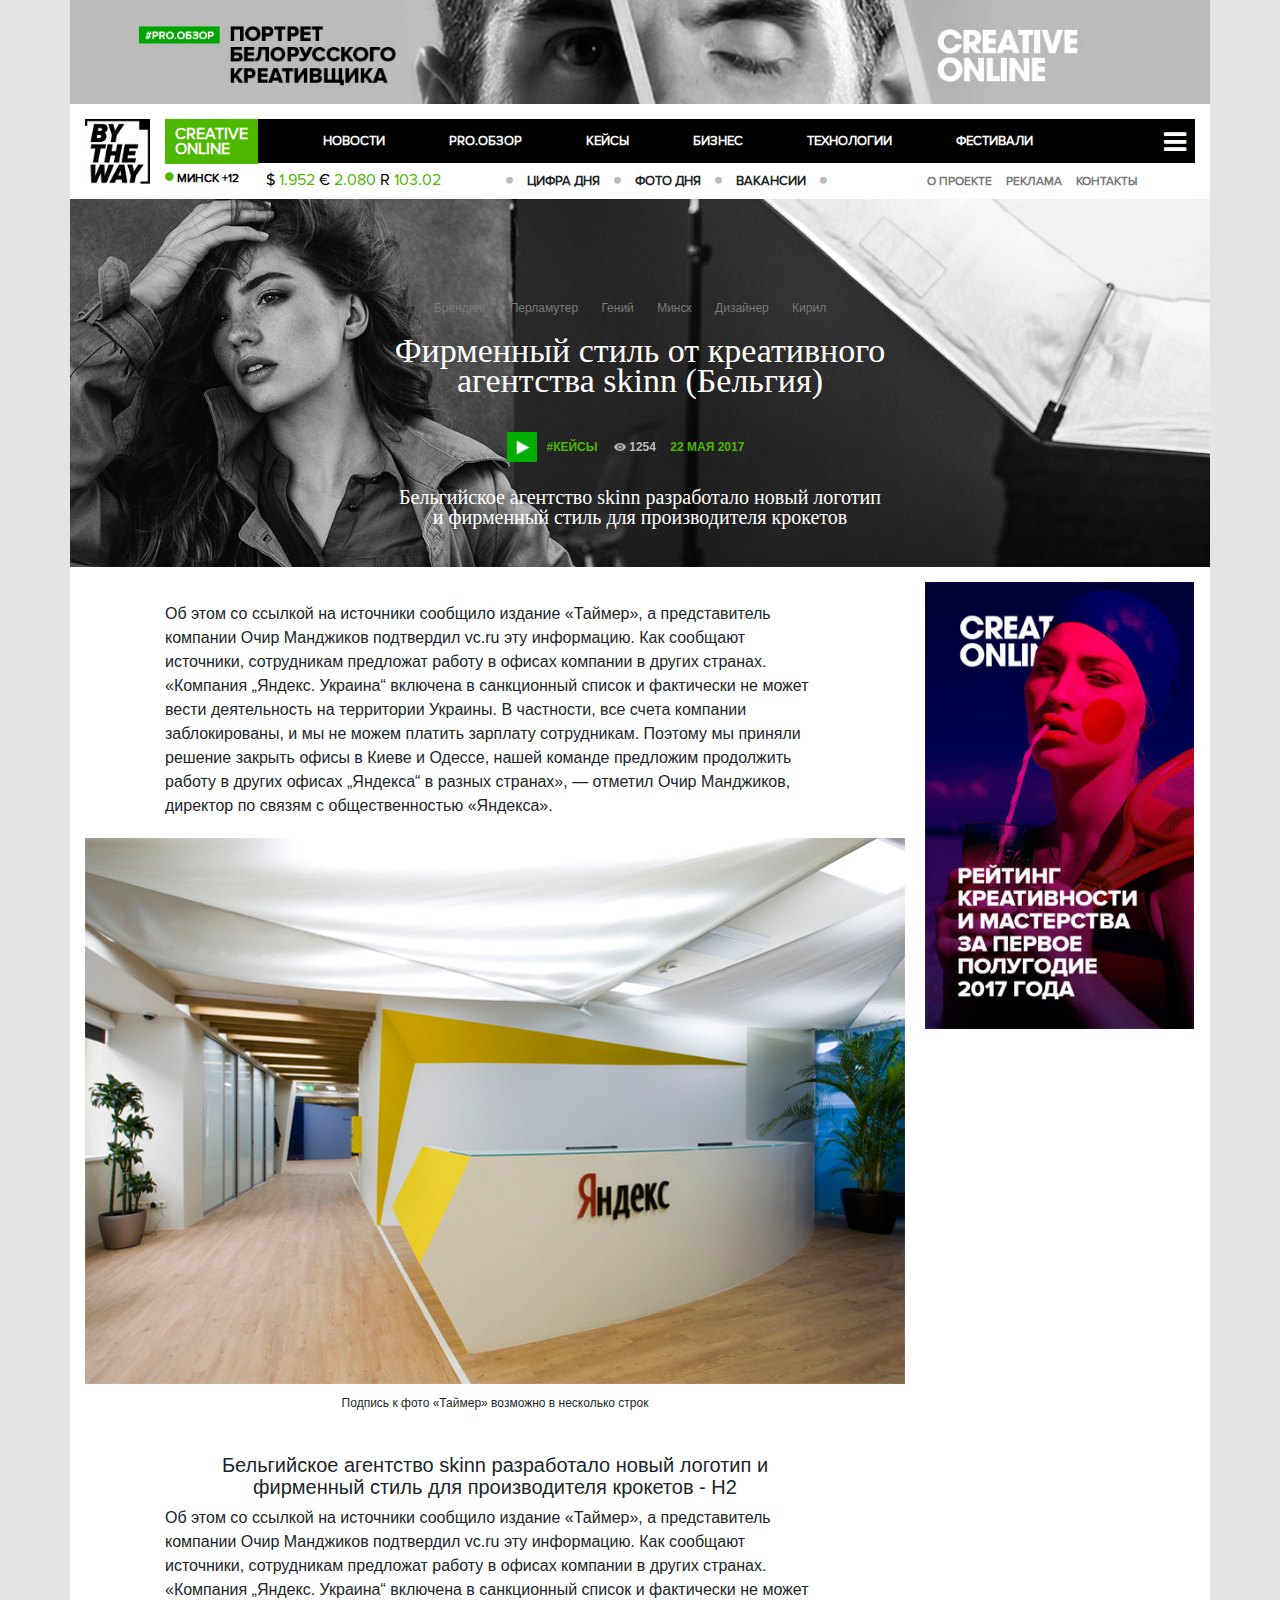
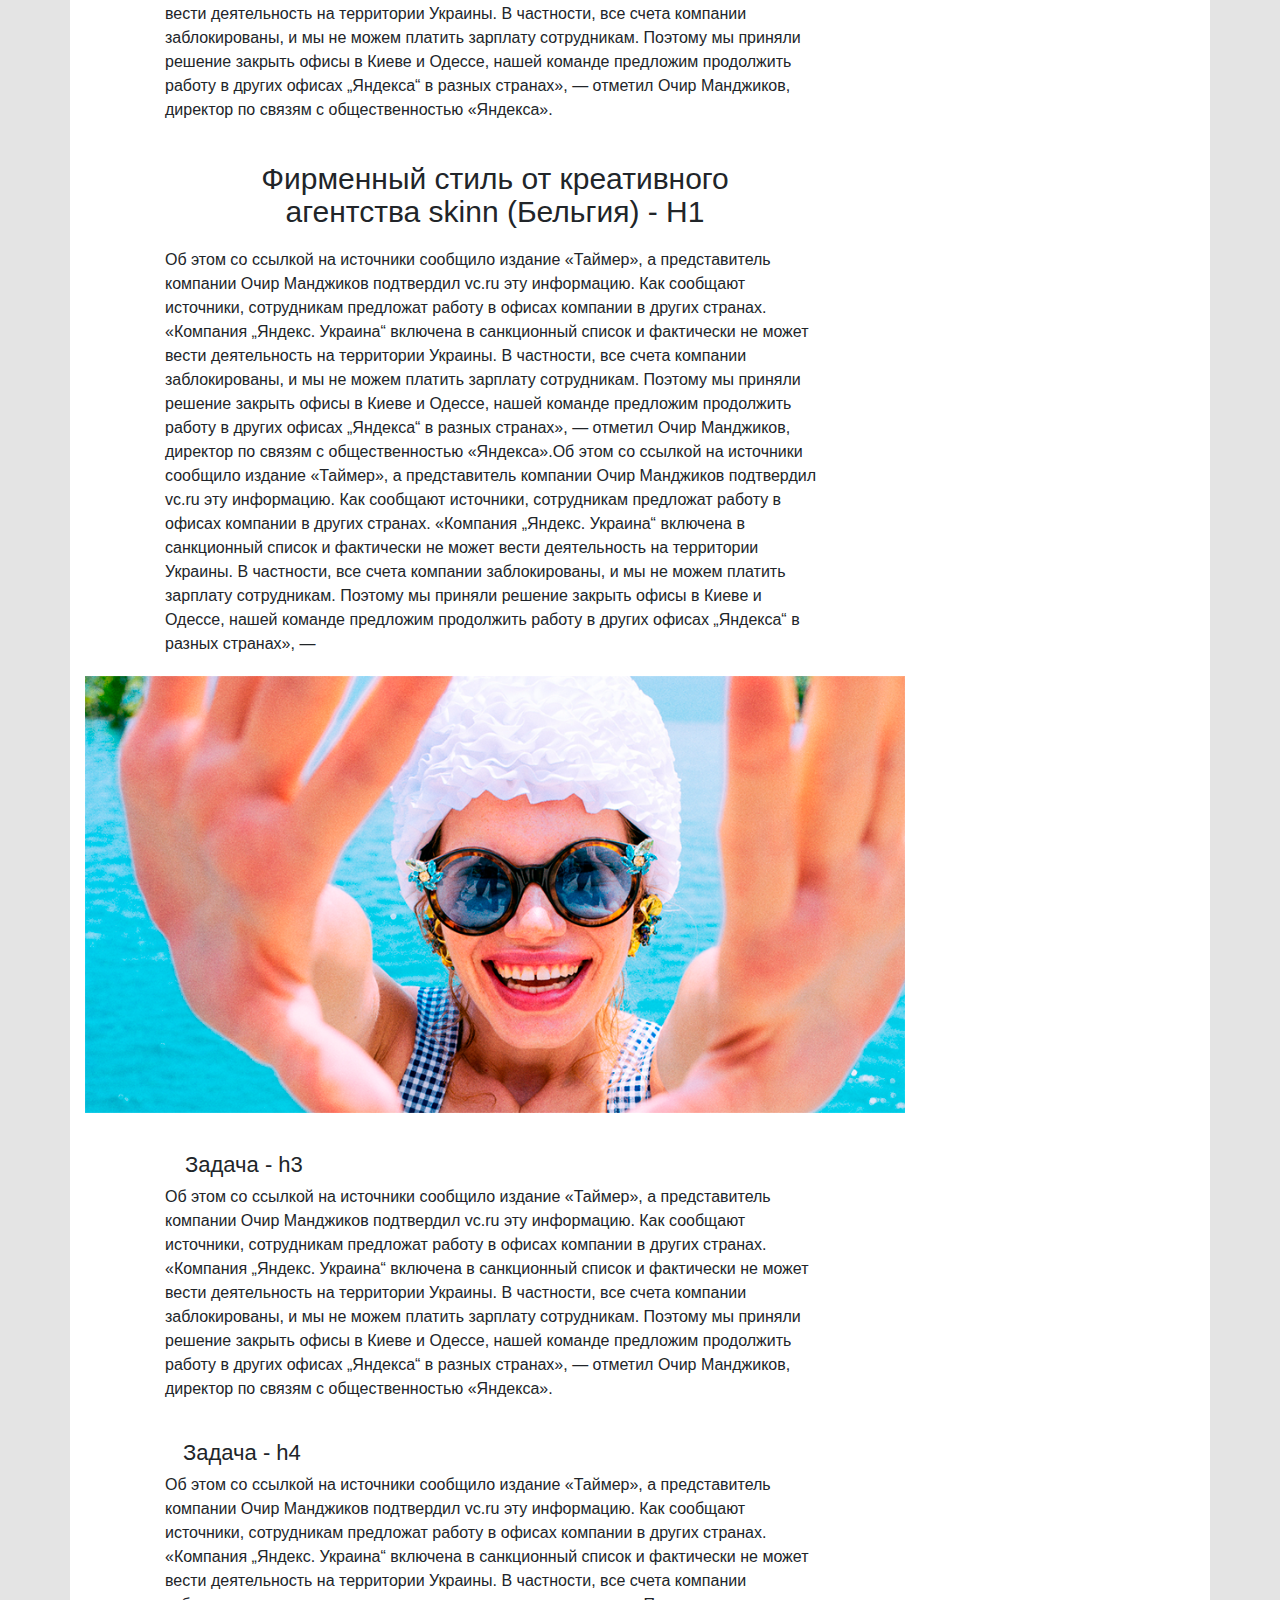
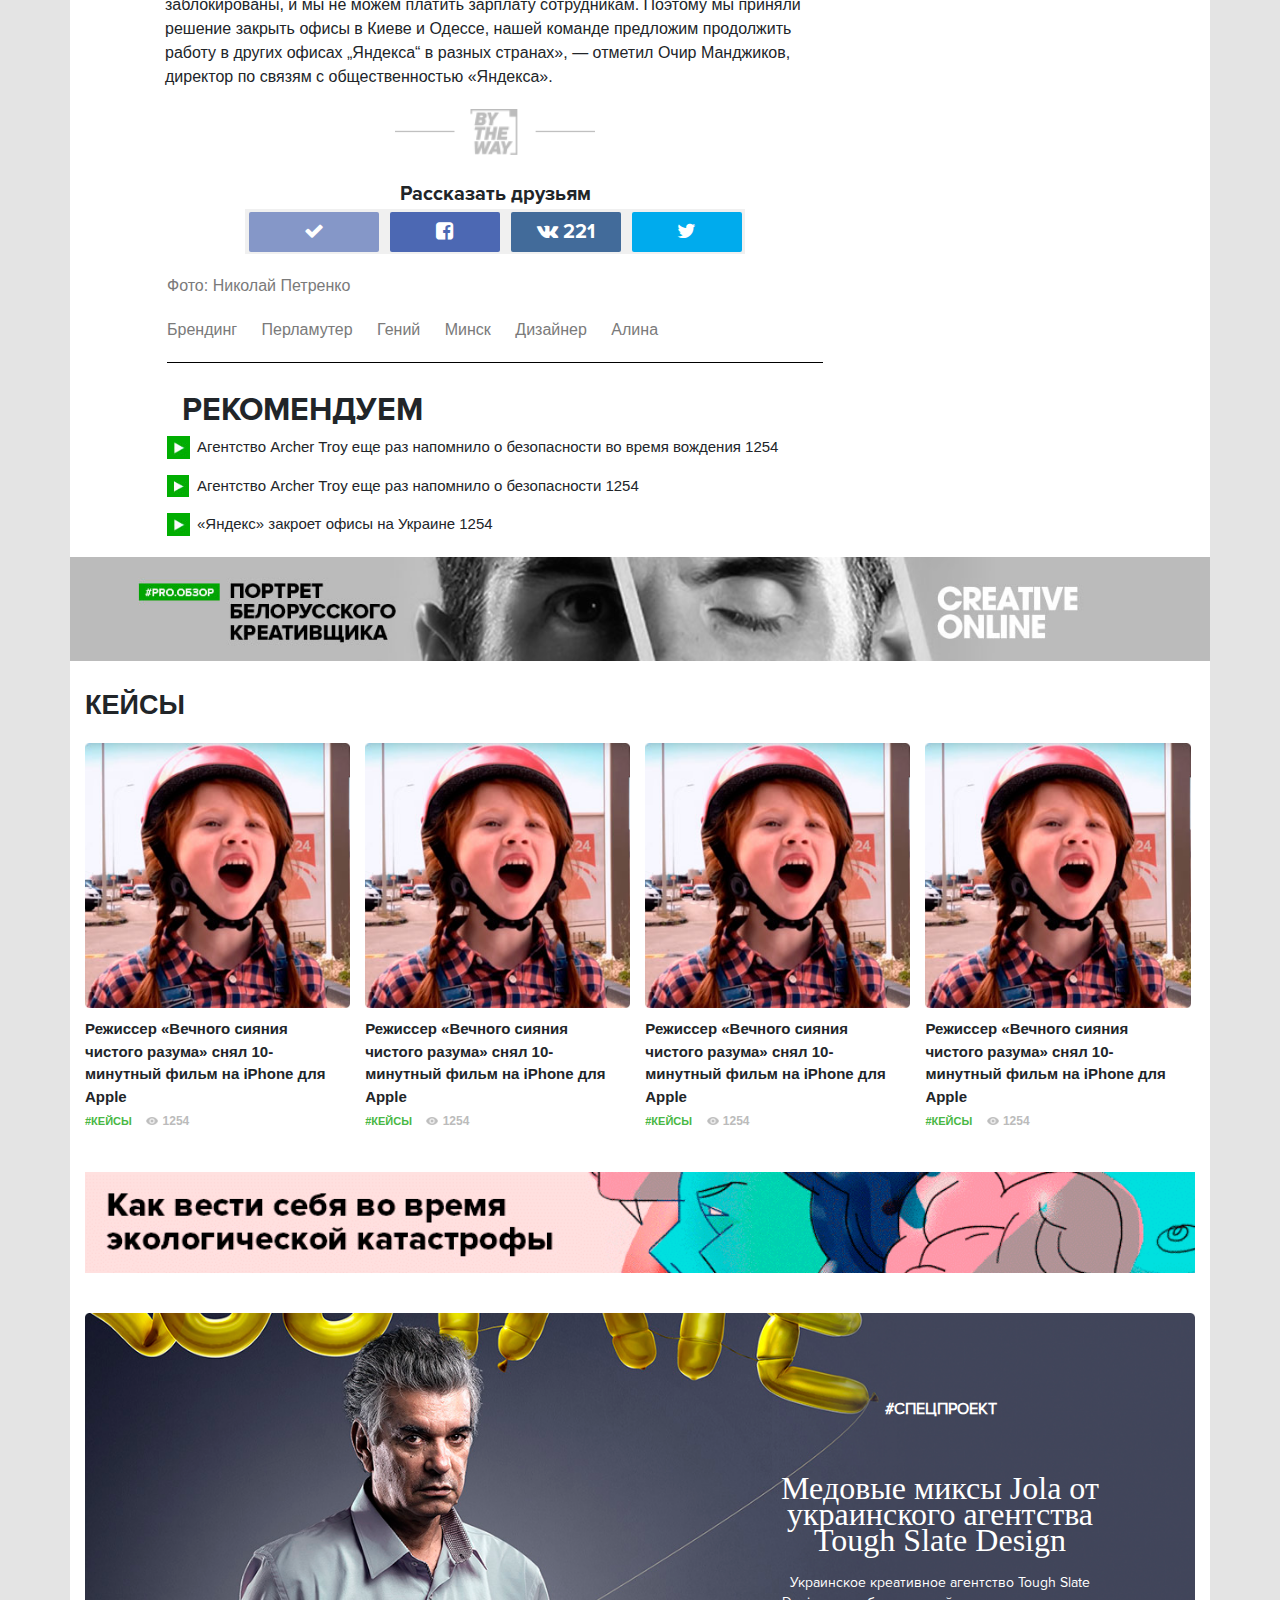
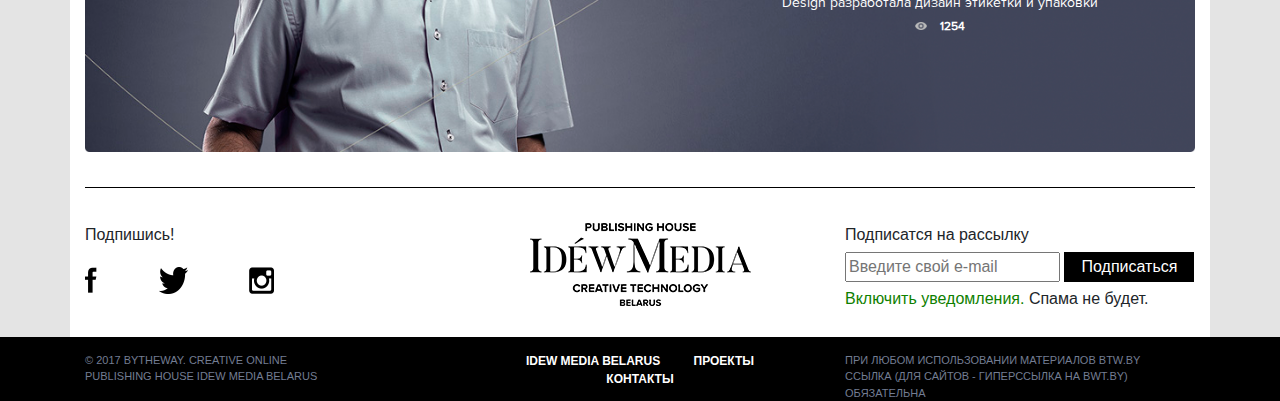
<file: statia_inside_3.html>
<!DOCTYPE html>
<html lang="en">
<head>
    <meta charset="UTF-8">
    <title>By The Way</title>

    <link rel="stylesheet" href="css/font-awesome.css">
    <link rel="stylesheet" href="css/font-ProximaNova.css">
    <link href="http://allfont.ru/allfont.css?fonts=merriweather" rel="stylesheet" type="text/css" />

    <link rel="stylesheet" href="css/bootstrap.css">
    <link rel="stylesheet" href="css/bootstrap-grid.css">
    <link rel="stylesheet" href="css/bootstrap-reboot.css">

    <link rel="stylesheet" href="css/style.css">
    <link rel="stylesheet" href="css/statia_inside.css">
    <link rel="stylesheet" href="css/statia_inside_3.css">
</head>
<body>
<div class="wrapper container">
    <div class="bunnerContainerFull">
        <img src="assets/img/bunner/fullBanner.jpg">
    </div>
    <header>
        <div class="container" id="mainMenuContainer">
            <div class="row">
                <div class="col-1 logo">
                    <img src="assets/img/mainLogo.jpg">
                </div>
                <div class="col-11 menu">
                    <div class="row mainMenu">
                        <div class="menuHeader">
                            <div>Creative</div>
                            <div>Online</div>
                        </div>
                        <div class="col-10 menuItem">
                            <ul>
                                <li>Новости</li>
                                <li>pro.обзор</li>
                                <li>кейсы</li>
                                <li>бизнес</li>
                                <li>технологии</li>
                                <li>фестивали</li>
                            </ul>
                        </div>
                        <div class="menuButton">
                            <i class="fa fa-bars" aria-hidden="true"></i>
                        </div>
                    </div>
                    <div class="row subMenu">
                        <div class="weather">
                            <i class="fa fa-circle" aria-hidden="true"></i>
                            <span>Минск +12</span>
                        </div>
                        <div class="exchangeRate" >
                            <span class="dollars"><span>$</span> 1.952</span>
                            <span class="euro"><span>€</span> 2.080</span>
                            <span class="rubel"><span>R</span> 103.02</span>
                        </div>
                        <div class="subMenuMiddle" >
                            <i class="fa fa-circle" aria-hidden="true"></i>
                            <span>цифра дня</span>
                            <i class="fa fa-circle" aria-hidden="true"></i>
                            <span>фото дня</span>
                            <i class="fa fa-circle" aria-hidden="true"></i>
                            <span>вакансии</span>
                            <i class="fa fa-circle" aria-hidden="true"></i>
                        </div>
                        <div class="subMenuRight">
                            <span>о проекте</span>
                            <span>реклама</span>
                            <span>контакты</span>
                        </div>
                    </div>
                    <div class="subMenuArticleTitle">
                        <div class="subMenuArticleTitleContainer">
                            <div class="itemTitle">
                                <span>Фирменный стиль от креативного агентства skinn (Бельгия)</span>
                            </div>
                            <div class="itemDate">
                                <span>22 мая 2017</span>
                            </div>
                            <div class="itemViews">
                                <span>1254</span>
                            </div>
                        </div>
                    </div>
                </div>
            </div>
        </div>
    </header>
    <div class="container articleInside">
        <div class="row">
            <div class="articleInsideHeader">
                <div class="itemContent" style="background-image: url('assets/img/singleArticle2.png')">
                    <div class="photoTags">
                        <span>Брендинг</span>
                        <span>Перламутер</span>
                        <span>Гений</span>
                        <span>Минск</span>
                        <span>Дизайнер</span>
                        <span>Кирил</span>
                    </div>
                    <div class="itemTitle">
                        <span>Фирменный стиль от креативного агентства skinn (Бельгия)</span>
                    </div>
                    <div class="middleRow">
                        <div class="itemLabel">
                            <img src="assets/img/icon/videoGreen.jpg">
                        </div>
                        <div class="itemTags">
                            <span>#кейсы</span>
                        </div>
                        <div class="itemViews">
                            <span>1254</span>
                        </div>
                        <div class="itemDate">
                            <span>22 мая 2017</span>
                        </div>
                    </div>
                    <div class="itemDescription">
                            <span>
                                Бельгийское агентство skinn разработало новый логотип
                                и фирменный стиль для производителя крокетов
                            </span>
                    </div>
                </div>
            </div>
            <div class="articleInsideColumn">
                <div class="articleInsideContent">
                    <div class="articleInsideContentText">
                        <span>
                            Об этом со ссылкой на источники сообщило издание «Таймер», а представитель компании Очир
                            Манджиков подтвердил vc.ru эту информацию. Как сообщают источники, сотрудникам предложат
                            работу в офисах компании в других странах. «Компания „Яндекс. Украина“ включена в санкционный
                            список и фактически не может вести деятельность на территории Украины. В частности, все счета
                            компании заблокированы, и мы не можем платить зарплату сотрудникам. Поэтому мы приняли решение
                            закрыть офисы в Киеве и Одессе, нашей команде предложим продолжить работу в других офисах
                            „Яндекса“ в разных странах», — отметил Очир Манджиков, директор по связям с общественностью «Яндекса».
                        </span>
                    </div>
                    <div class="articleInsideContentImg">
                        <img src="assets/img/singleArticleImg1.png">
                        <span class="articleImgLabel">Подпись к фото «Таймер» возможно в несколько строк</span>
                    </div>
                    <div class="articleInsideContentText">
                        <h2>
                            Бельгийское агентство skinn разработало новый логотип
                            и фирменный стиль для производителя крокетов - H2
                        </h2>
                        <span>
                            Об этом со ссылкой на источники сообщило издание «Таймер», а представитель компании Очир
                            Манджиков подтвердил vc.ru эту информацию. Как сообщают источники, сотрудникам предложат
                            работу в офисах компании в других странах. «Компания „Яндекс. Украина“ включена в санкционный
                            список и фактически не может вести деятельность на территории Украины. В частности, все счета
                            компании заблокированы, и мы не можем платить зарплату сотрудникам. Поэтому мы приняли решение
                            закрыть офисы в Киеве и Одессе, нашей команде предложим продолжить работу в других офисах
                            „Яндекса“ в разных странах», — отметил Очир Манджиков, директор по связям с общественностью «Яндекса».
                        </span>
                    </div>
                    <div class="articleInsideContentText">
                        <h1>
                            Фирменный стиль от креативного
                            агентства skinn (Бельгия) - H1
                        </h1>
                        <span>
                            Об этом со ссылкой на источники сообщило издание «Таймер», а представитель компании Очир
                            Манджиков подтвердил vc.ru эту информацию. Как сообщают источники, сотрудникам предложат
                            работу в офисах компании в других странах. «Компания „Яндекс. Украина“ включена в санкционный
                            список и фактически не может вести деятельность на территории Украины. В частности, все
                            счета компании заблокированы, и мы не можем платить зарплату сотрудникам. Поэтому мы приняли
                            решение закрыть офисы в Киеве и Одессе, нашей команде предложим продолжить работу в других
                            офисах „Яндекса“ в разных странах», — отметил Очир Манджиков, директор по связям с общественностью
                            «Яндекса».Об этом со ссылкой на источники сообщило издание «Таймер», а представитель компании
                            Очир Манджиков подтвердил vc.ru эту информацию. Как сообщают источники, сотрудникам предложат
                            работу в офисах компании в других странах. «Компания „Яндекс. Украина“ включена в санкционный
                            список и фактически не может вести деятельность на территории Украины. В частности, все счета
                            компании заблокированы, и мы не можем платить зарплату сотрудникам. Поэтому мы приняли решение
                            закрыть офисы в Киеве и Одессе, нашей команде предложим продолжить работу в других офисах
                            „Яндекса“ в разных странах», —
                        </span>
                    </div>
                    <div class="articleInsideContentImg">
                        <img src="assets/img/singleArticleImg2.png">
                    </div>
                    <div class="articleInsideContentText">
                        <h3>
                            Задача - h3
                        </h3>
                        <span>
                            Об этом со ссылкой на источники сообщило издание «Таймер», а представитель компании Очир
                            Манджиков подтвердил vc.ru эту информацию. Как сообщают источники, сотрудникам предложат
                            работу в офисах компании в других странах. «Компания „Яндекс. Украина“ включена в санкционный
                            список и фактически не может вести деятельность на территории Украины. В частности, все счета
                            компании заблокированы, и мы не можем платить зарплату сотрудникам. Поэтому мы приняли решение
                            закрыть офисы в Киеве и Одессе, нашей команде предложим продолжить работу в других офисах
                            „Яндекса“ в разных странах», — отметил Очир Манджиков, директор по связям с общественностью «Яндекса».
                        </span>
                    </div>
                    <div class="articleInsideContentText">
                        <h4>
                            Задача - h4
                        </h4>
                        <span>
                            Об этом со ссылкой на источники сообщило издание «Таймер», а представитель компании Очир
                            Манджиков подтвердил vc.ru эту информацию. Как сообщают источники, сотрудникам предложат
                            работу в офисах компании в других странах. «Компания „Яндекс. Украина“ включена в санкционный
                            список и фактически не может вести деятельность на территории Украины. В частности, все счета
                            компании заблокированы, и мы не можем платить зарплату сотрудникам. Поэтому мы приняли решение
                            закрыть офисы в Киеве и Одессе, нашей команде предложим продолжить работу в других офисах
                            „Яндекса“ в разных странах», — отметил Очир Манджиков, директор по связям с общественностью «Яндекса».
                        </span>
                    </div>
                </div>

                <div class="logoSeparator">
                </div>
                <div class="socialMediaSubscribeContainer">
                    <div class="socialMediaSubscribeHeader">
                        <span>Рассказать друзьям</span>
                    </div>
                    <div class="socialMediaSubscribeButtons">
                        <div class="like">
                            <i class="fa fa-check" aria-hidden="true"></i>
                        </div>
                        <div class="facebook">
                            <i class="fa fa-facebook-square" aria-hidden="true"></i>
                        </div>
                        <div class="vk">
                            <i class="fa fa-vk" aria-hidden="true"></i>
                            221
                        </div>
                        <div class="twitter">
                            <i class="fa fa-twitter" aria-hidden="true"></i>
                        </div>
                    </div>
                </div>
                <div class="authorPhoto">
                    <span>Фото: Николай Петренко</span>
                </div>
                <div class="photoTags">
                    <span>Брендинг</span>
                    <span>Перламутер</span>
                    <span>Гений</span>
                    <span>Минск</span>
                    <span>Дизайнер</span>
                    <span>Алина</span>
                </div>
                <div class="recomindationArticle">
                    <h2>Рекомендуем</h2>
                    <div class="recomindationArticleContent">
                        <div class="recomindationArticleItem">
                            <span class="header">Агентство Archer Troy еще раз напомнило о безопасности во время вождения</span>
                            <span class="eye">1254</span>
                        </div>
                        <div class="recomindationArticleItem">
                            <span class="header">Агентство Archer Troy еще раз напомнило о безопасности</span>
                            <span class="eye">1254</span>
                        </div>
                        <div class="recomindationArticleItem">
                            <span class="header">«Яндекс» закроет офисы на Украине</span>
                            <span class="eye">1254</span>
                        </div>
                    </div>
                </div>
            </div>
            <div class="item single banner">
                <a href="/">
                    <img src="assets/img/bunner/sideBanner.jpg">
                </a>
            </div>
        </div>
    </div>
    <!-- sub footer start -->
    <div class="container bunnerContainerFull">
        <img src="assets/img/bunner/fullBanner.jpg">
    </div>
    <div class="container casesContent heading">
        <div class="row">
            <h2>Кейсы</h2>
        </div>
        <div class="row">
            <div class="item single">
                <div class="itemImg">
                    <a href="/">
                        <img src="assets/img/smallItem.jpg">
                    </a>
                </div>
                <div class="itemTitle">
                    <span>Режиссер «Вечного сияния чистого разума» снял 10-минутный фильм на iPhone для Apple</span>
                </div>
                <div class="itemRow">
                    <div class="itemTags">
                        <span>#кейсы</span>
                    </div>
                    <div class="itemViews">
                        <span>1254</span>
                    </div>
                </div>
            </div>
            <div class="item single">
                <div class="itemImg">
                    <a href="/">
                        <img src="assets/img/smallItem.jpg">
                    </a>
                </div>
                <div class="itemTitle">
                    <span>Режиссер «Вечного сияния чистого разума» снял 10-минутный фильм на iPhone для Apple</span>
                </div>
                <div class="itemRow">
                    <div class="itemTags">
                        <span>#кейсы</span>
                    </div>
                    <div class="itemViews">
                        <span>1254</span>
                    </div>
                </div>
            </div>
            <div class="item single">
                <div class="itemImg">
                    <a href="/">
                        <img src="assets/img/smallItem.jpg">
                    </a>
                </div>
                <div class="itemTitle">
                    <span>Режиссер «Вечного сияния чистого разума» снял 10-минутный фильм на iPhone для Apple</span>
                </div>
                <div class="itemRow">
                    <div class="itemTags">
                        <span>#кейсы</span>
                    </div>
                    <div class="itemViews">
                        <span>1254</span>
                    </div>
                </div>
            </div>
            <div class="item single">
                <div class="itemImg">
                    <a href="/">
                        <img src="assets/img/smallItem.jpg">
                    </a>
                </div>
                <div class="itemTitle">
                    <span>Режиссер «Вечного сияния чистого разума» снял 10-минутный фильм на iPhone для Apple</span>
                </div>
                <div class="itemRow">
                    <div class="itemTags">
                        <span>#кейсы</span>
                    </div>
                    <div class="itemViews">
                        <span>1254</span>
                    </div>
                </div>
            </div>
        </div>
    </div>
    <!-- end CaseContent-->


    <!-- Footer start -->
    <div class="container bunnerContainer">
        <img src="assets/img/bunner/banner.png">
    </div>
    <div class="container specProgect">
        <div class="specProgectContent">
            <a href="/">
                <img src="assets/img/specProgect.png">
            </a>
            <div class="itemContent">
                <div class="topRow">
                    <div class="itemTags">
                        <span>#спецпроект</span>
                    </div>
                </div>
                <div class="itemTitle">
                    <span>Медовые миксы Jola от украинского агентства Tough Slate Design</span>
                </div>
                <div class="itemDescription">
                    <span>Украинское креативное агентство Tough Slate Design разработала дизайн этикетки и упаковки</span>
                </div>
                <div class="itemViews">
                    <span>1254</span>
                </div>
            </div>
        </div>
    </div>
    <div class="container footer">
        <div class="row">
            <div class="col-4 socialMedia">
                <div class="socialLabel">Подпишись!</div>
                <div class="socialButtonContainer">
                    <div class="facebook"></div>
                    <div class="tweeter"></div>
                    <div class="instagram"></div>
                </div>
            </div>
            <div class="col-4 footerLogo">
                <img src="assets/img/footerLogo.png">
            </div>
            <div class="col-4 subscribeContainer">
                <div class="subscriberLabel">Подписатся на рассылку</div>
                <div class="subsscribeContent">
                    <input type="text" class="subscribeInputText" placeholder="Введите свой e-mail">
                    <input type="button" class="subscribeButton" value="Подписаться">
                    <div class="subscribeContentLibel"><span>Включить уведомления.</span> Спама не будет.</div>
                </div>
            </div>
        </div>
    </div>
</div><!-- end wrapper -->
<footer>
    <div class="container footerFullScreen">
        <div class="row">
            <div class="col-4 leftFooter">
                <div>© 2017 BYTHEWAY. CREATIVE ONLINE</div>
                <div> PUBLISHING HOUSE IDEW MEDIA BELARUS </div>
            </div>
            <div class="col-4 middleFooter">
                <span>IDEW MEDIA belarus</span>
                <span>ПРОЕКТЫ</span>
                <span>КОНТАКТЫ</span>
            </div>
            <div class="col-4 rightFooter">
                <div>ПРИ ЛЮБОМ ИСПОЛЬЗОВАНИИ МАТЕРИАЛОВ BTW.BY </div>
                <div> ССЫЛКА (ДЛЯ САЙТОВ - ГИПЕРССЫЛКА НА BWT.BY) ОБЯЗАТЕЛЬНА</div>
            </div>
        </div>
    </div>
</footer>
<div id="fullMenu">
    <div class="container">
        <div class="menuContent">
            <div class="mainFullMenu">
                <div class="fullmenuItem">новости</div>
                <div class="fullmenuItem">pro.обзор</div>
                <div class="fullmenuItem">кейсы</div>
                <div class="fullmenuItem">бизнес</div>
                <div class="fullmenuItem">технологии</div>
                <div class="fullmenuItem">интервью</div>
                <div class="fullmenuItem">фестиввали</div>
            </div>
            <div class="subFullMenu">
                <div class="fullmenuItem">цифра дня</div>
                <div class="fullmenuItem">фото дня</div>
                <div class="fullmenuItem">вакансии</div>
            </div>
            <div class="litleFullMenu">
                <div class="fullmenuItem">о проекте</div>
                <div class="fullmenuItem">фото дня</div>
                <div class="fullmenuItem">контакты</div>
            </div>
            <div class="socialFullMenu">
                <div class="facebook"></div>
                <div class="tweeter"></div>
                <div class="instagram"></div>
            </div>

        </div>
    </div>
</div>

<div id="popupSubscribe">
    <div class="container">
        <div class="popupSubscribeContent">
            <div class="mainPopupSubscribe">
                <div class="popupSubscribeTitle">
                    <span>Отлично!</span>
                </div>
                <div class="popupSubscribeMessage">
                    <span>
                       Каждную неделю мы будем отправлять Вам самые важные новости, оюзоры и самые креативные кейсы.
                    </span>
                </div>
                <div class="popupSubscribeLink">
                    <span>Вернуться</span>
                </div>
            </div>
        </div>
    </div>
</div>

<script type="application/javascript" src="skripts/jquery-3.2.1.js"></script>
<script type="application/javascript">
    $(function(){
        var elem = $('#mainMenuContainer');

        $('.menuButton').on('click', function() {
            $('#fullMenu').show();
        });

        $('#fullMenu').on('click', function () {
            $(this).hide();
        });

        $('.subscribeButton').on('click', function() {
            $('#popupSubscribe').show();
        });

        $('.popupSubscribeLink').on('click', function() {
            $('#popupSubscribe').hide();
        });

        $(window).scroll(function(){
            var top = window.pageYOffset;
            var cl = elem[0].className;
            if (top >= 116) {
                if ((cl.indexOf('fixedMenu') == -1)){
                    elem[0].className += ' fixedMenu';
                    $('.subMenuArticleTitle').show(); {
                        $('.subMenuArticleTitle').show();
                    }
                }
            } else if(top <= 116) {
                if (cl.indexOf('fixedMenu') !== -1){
                    elem[0].className = elem[0].className.substr(0, 9);
                    $('.subMenuArticleTitle').hide();
                }
            }
        });
    });
</script>
</body>
</html>
</file>
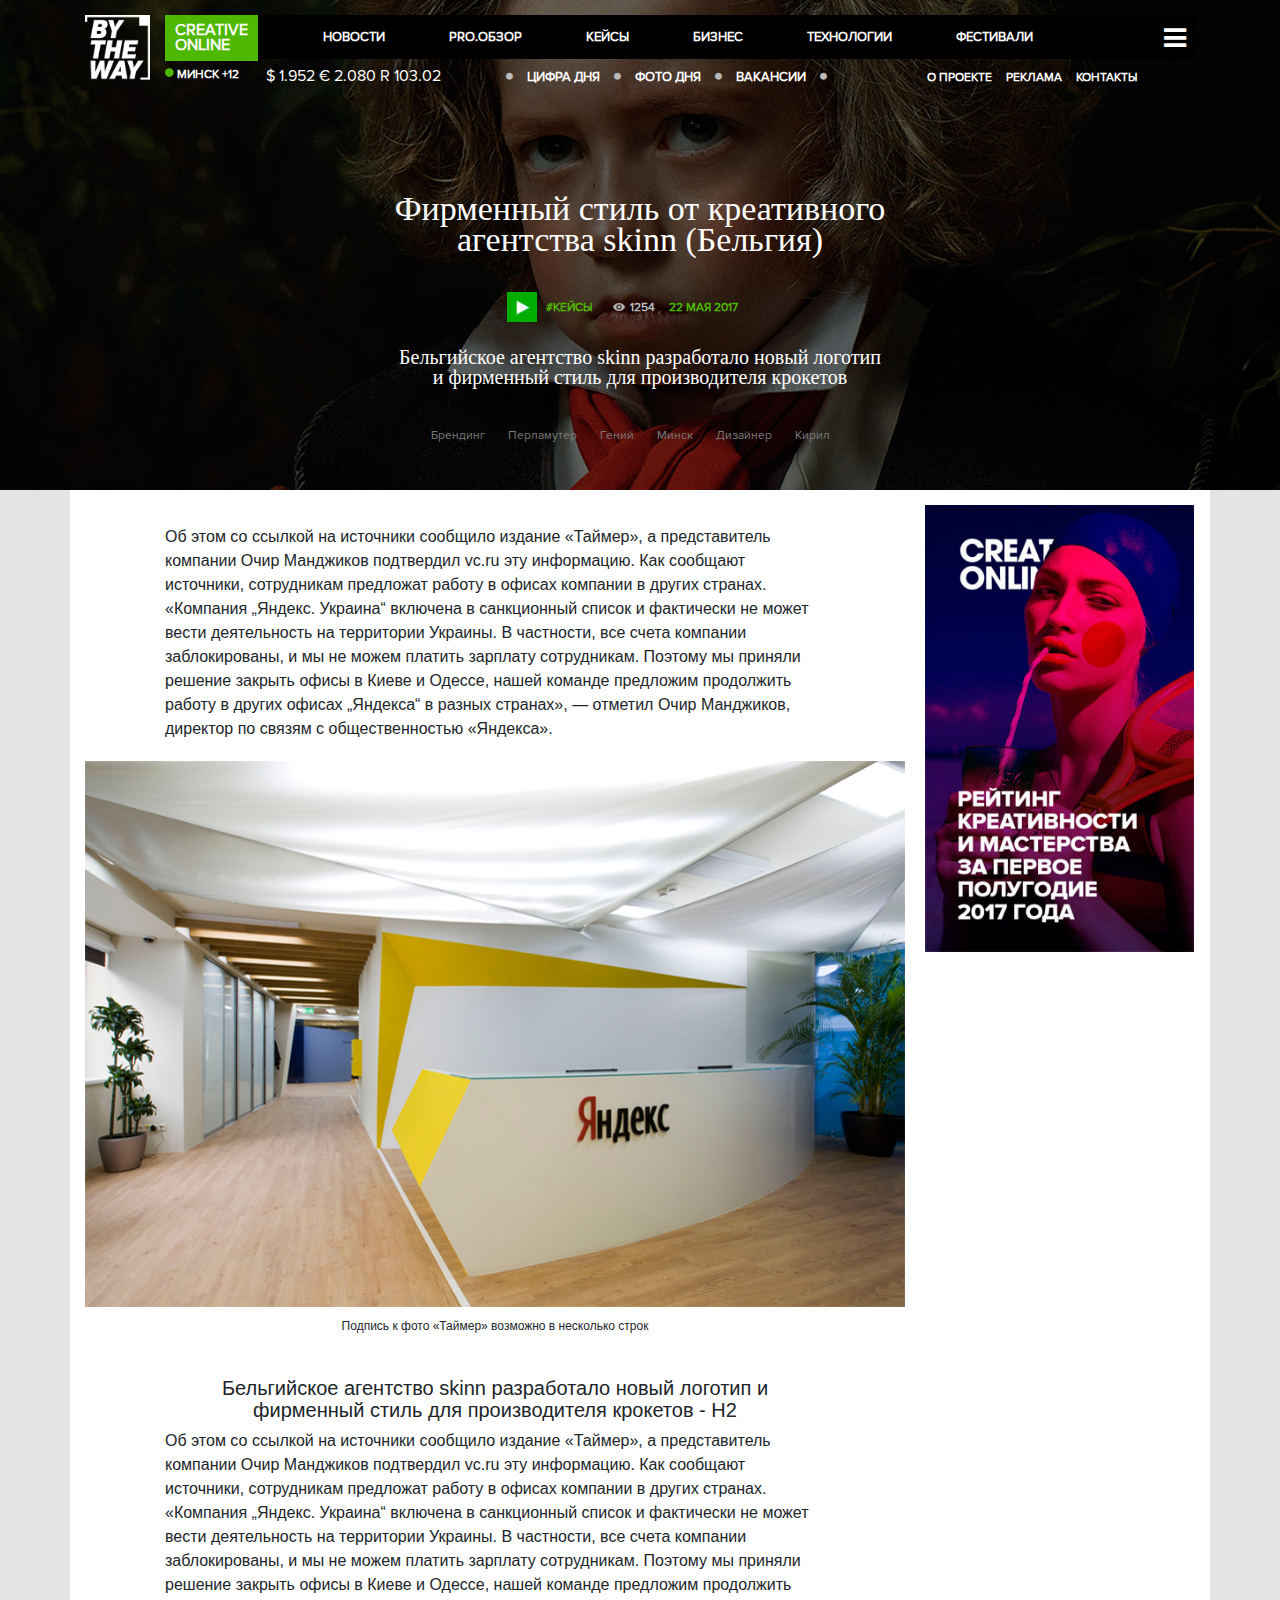
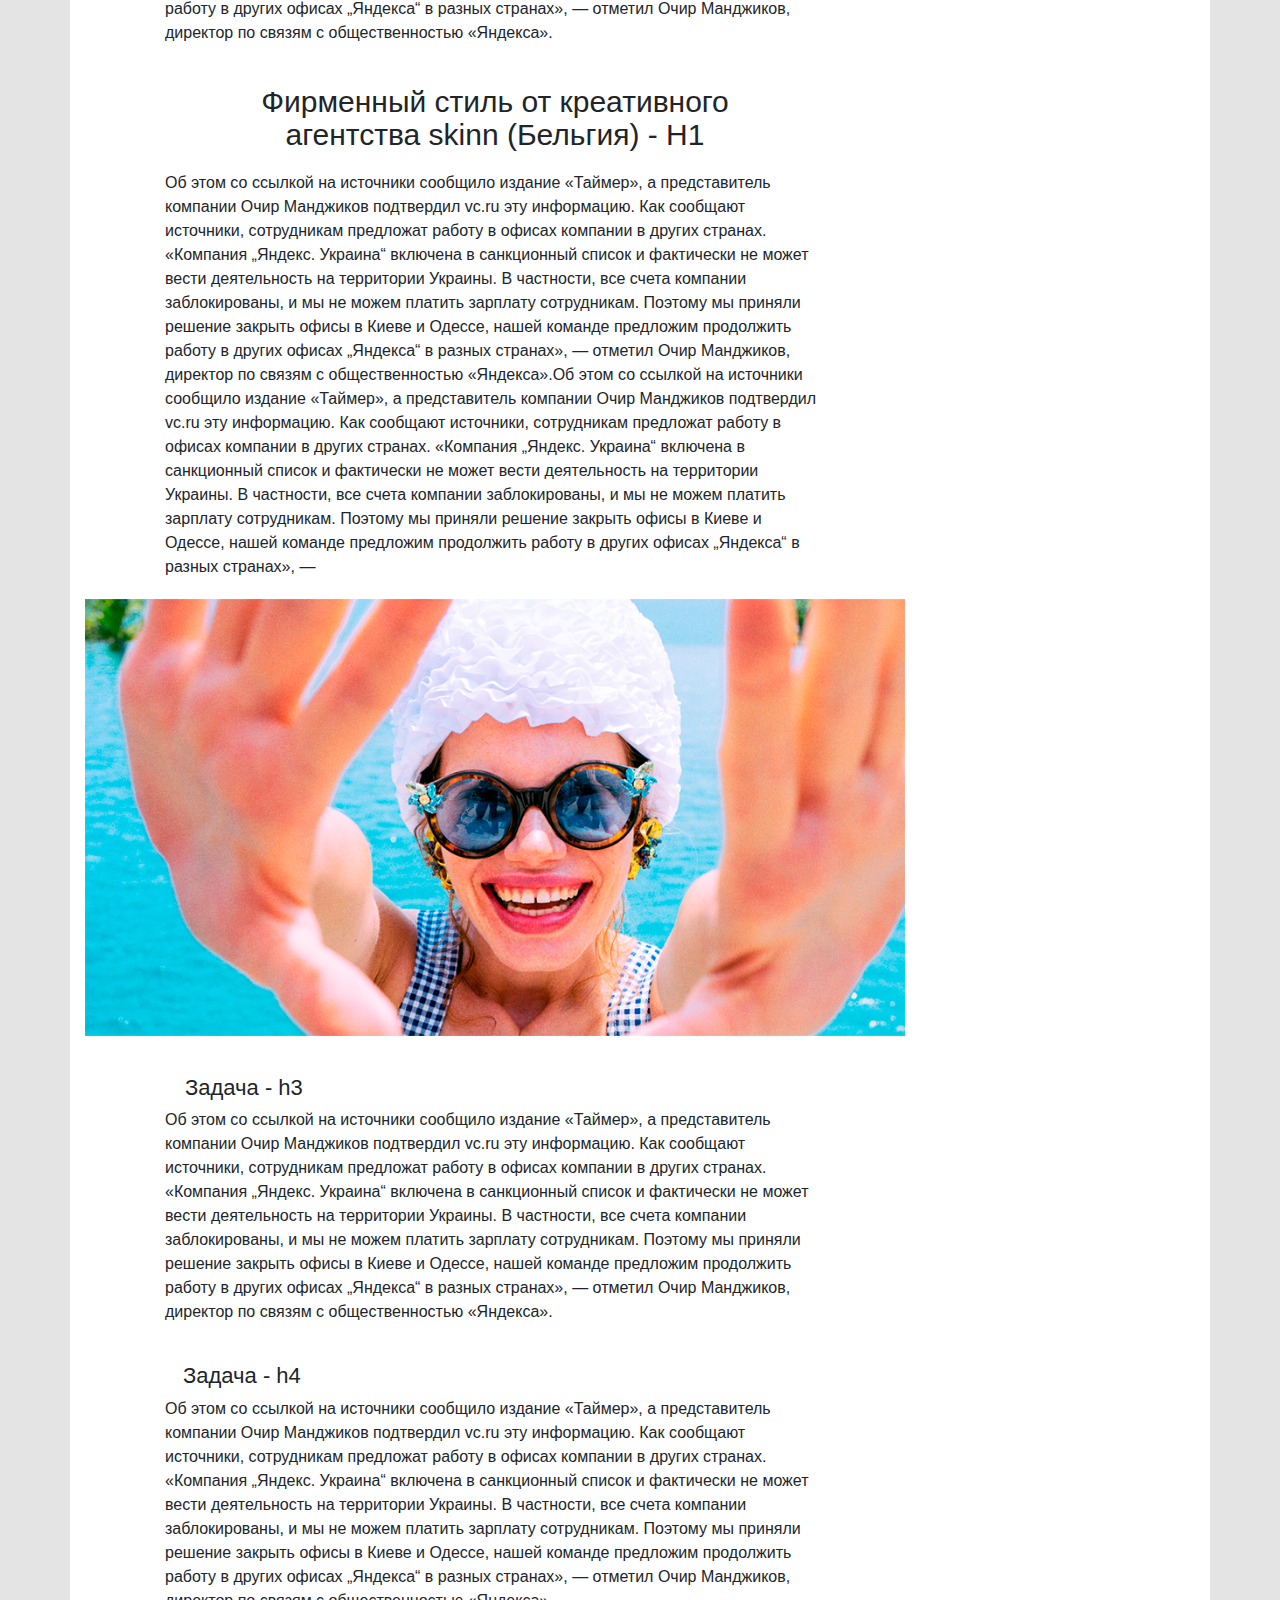
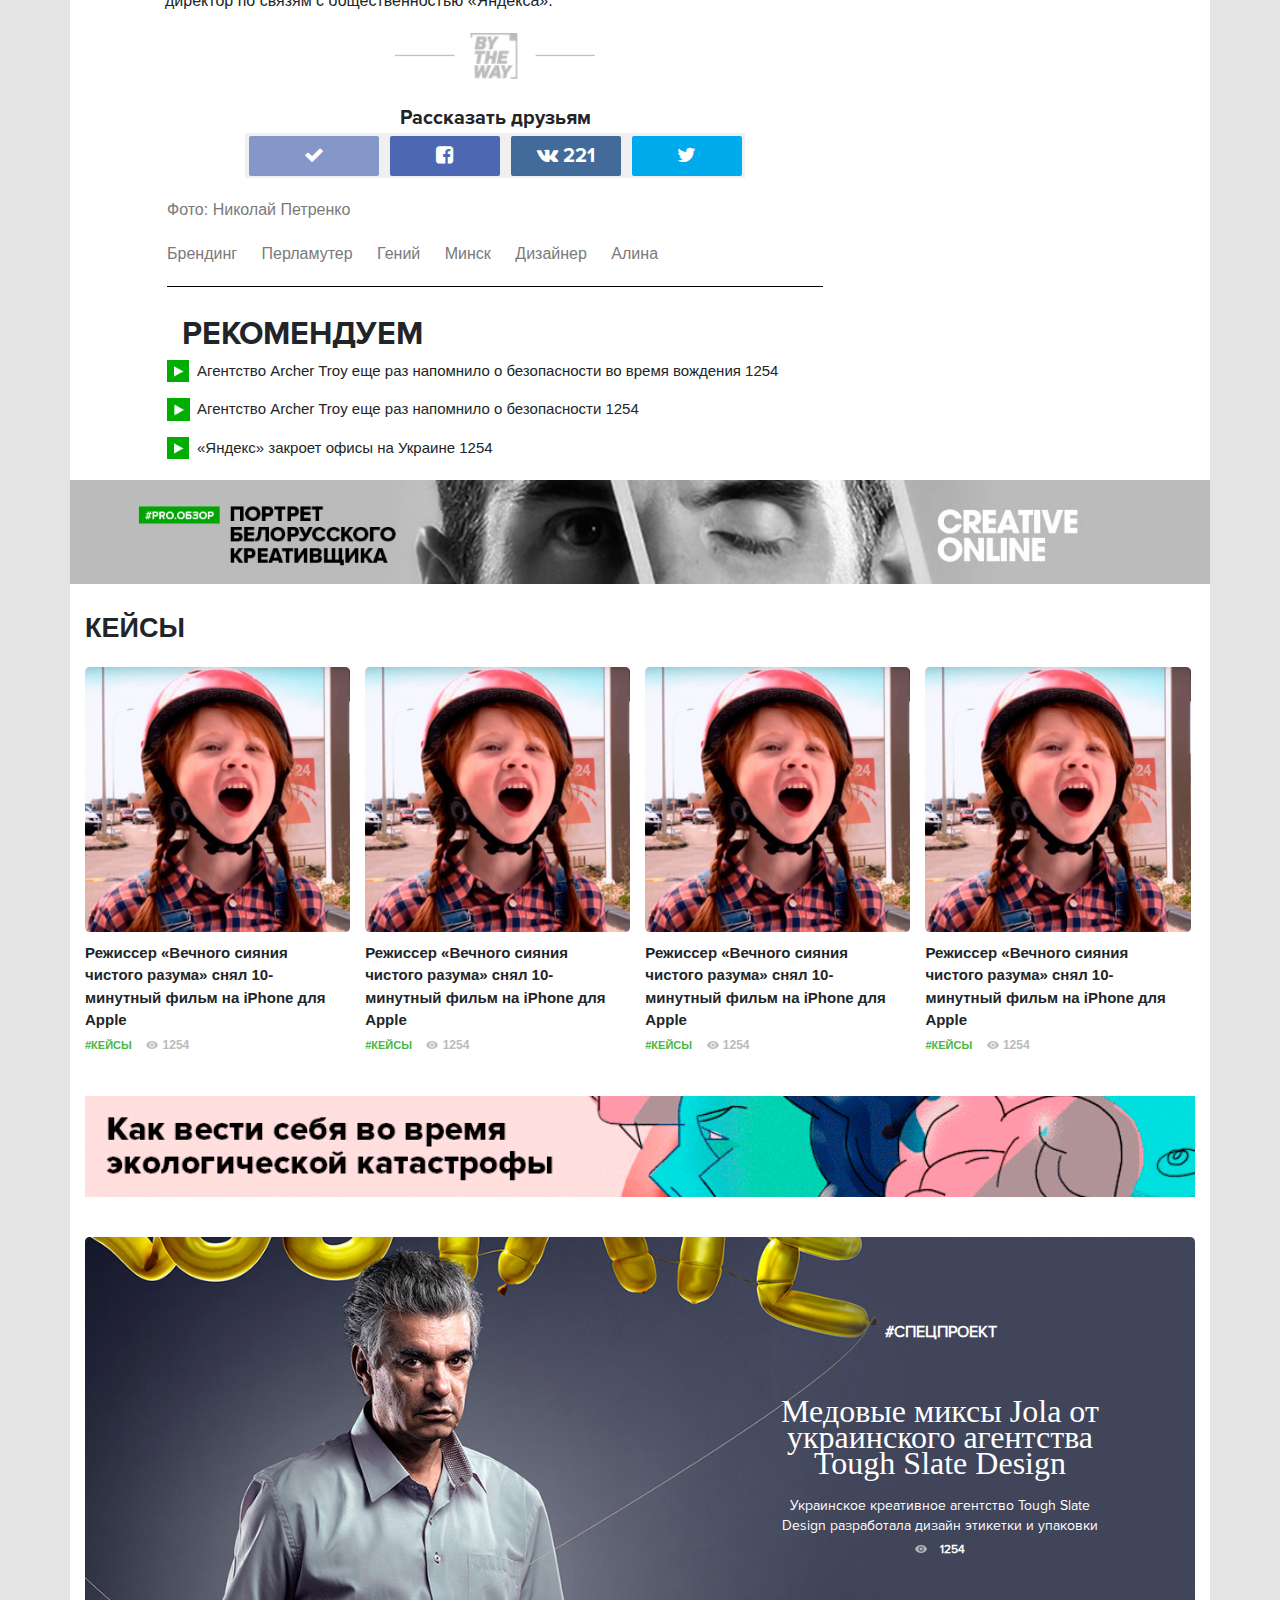
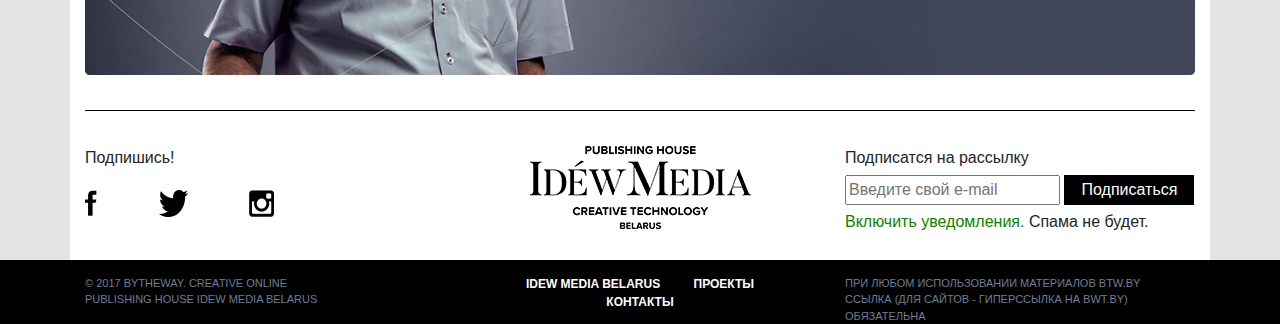
<file: statia_inside_4.html>
<!DOCTYPE html>
<html lang="en">
<head>
    <meta charset="UTF-8">
    <title>By The Way</title>

    <link rel="stylesheet" href="css/font-awesome.css">
    <link rel="stylesheet" href="css/font-ProximaNova.css">
    <link href="http://allfont.ru/allfont.css?fonts=merriweather" rel="stylesheet" type="text/css" />

    <link rel="stylesheet" href="css/bootstrap.css">
    <link rel="stylesheet" href="css/bootstrap-grid.css">
    <link rel="stylesheet" href="css/bootstrap-reboot.css">

    <link rel="stylesheet" href="css/style.css">
    <link rel="stylesheet" href="css/statia_inside.css">
    <link rel="stylesheet" href="css/statia_inside_4.css">
</head>
<body>
<header>
    <div class="container" id="mainMenuContainer">
        <div class="row">
            <div class="col-1 logo">
                <img src="assets/img/mainLogoWhite.png">
            </div>
            <div class="col-11 menu">
                <div class="row mainMenu">
                    <div class="menuHeader">
                        <div>Creative</div>
                        <div>Online</div>
                    </div>
                    <div class="col-10 menuItem">
                        <ul>
                            <li>Новости</li>
                            <li>pro.обзор</li>
                            <li>кейсы</li>
                            <li>бизнес</li>
                            <li>технологии</li>
                            <li>фестивали</li>
                        </ul>
                    </div>
                    <div class="menuButton">
                        <i class="fa fa-bars" aria-hidden="true"></i>
                    </div>
                </div>
                <div class="row subMenu">
                    <div class="weather">
                        <i class="fa fa-circle" aria-hidden="true"></i>
                        <span>Минск +12</span>
                    </div>
                    <div class="exchangeRate" >
                        <span class="dollars"><span>$</span> 1.952</span>
                        <span class="euro"><span>€</span> 2.080</span>
                        <span class="rubel"><span>R</span> 103.02</span>
                    </div>
                    <div class="subMenuMiddle" >
                        <i class="fa fa-circle" aria-hidden="true"></i>
                        <span>цифра дня</span>
                        <i class="fa fa-circle" aria-hidden="true"></i>
                        <span>фото дня</span>
                        <i class="fa fa-circle" aria-hidden="true"></i>
                        <span>вакансии</span>
                        <i class="fa fa-circle" aria-hidden="true"></i>
                    </div>
                    <div class="subMenuRight">
                        <span>о проекте</span>
                        <span>реклама</span>
                        <span>контакты</span>
                    </div>
                </div>
            </div>
        </div>
    </div>
    <!--aboutProject start-->
    <div class="articleInsideHeader">
        <div class="itemContent">
            <div class="itemDate mobile">
                <span>22 мая 2017</span>
            </div>
            <div class="itemTitle">
                <span>Фирменный стиль от креативного агентства skinn (Бельгия)</span>
            </div>
            <div class="middleRow">
                <div class="itemLabel">
                    <img src="assets/img/icon/videoGreen.jpg">
                </div>
                <div class="itemTags">
                    <span>#кейсы</span>
                </div>
                <div class="itemViews">
                    <span>1254</span>
                </div>
                <div class="itemDate">
                    <span>22 мая 2017</span>
                </div>
            </div>
            <div class="itemDescription">
                <span>
                Бельгийское агентство skinn разработало новый логотип
                и фирменный стиль для производителя крокетов
                </span>
            </div>
            <div class="photoTags">
                <span>Брендинг</span>
                <span>Перламутер</span>
                <span>Гений</span>
                <span>Минск</span>
                <span>Дизайнер</span>
                <span>Кирил</span>
            </div>
        </div>
    </div>
    <!--aboutProject end-->
</header>
<div class="wrapper container">
    <div class="container articleInside">
        <div class="row">
            <div class="articleInsideColumn">
                <div class="articleInsideContent">
                    <div class="articleInsideContentText">
                        <span>
                            Об этом со ссылкой на источники сообщило издание «Таймер», а представитель компании Очир
                            Манджиков подтвердил vc.ru эту информацию. Как сообщают источники, сотрудникам предложат
                            работу в офисах компании в других странах. «Компания „Яндекс. Украина“ включена в санкционный
                            список и фактически не может вести деятельность на территории Украины. В частности, все счета
                            компании заблокированы, и мы не можем платить зарплату сотрудникам. Поэтому мы приняли решение
                            закрыть офисы в Киеве и Одессе, нашей команде предложим продолжить работу в других офисах
                            „Яндекса“ в разных странах», — отметил Очир Манджиков, директор по связям с общественностью «Яндекса».
                        </span>
                    </div>
                    <div class="articleInsideContentImg">
                        <img src="assets/img/singleArticleImg1.png">
                        <span class="articleImgLabel">Подпись к фото «Таймер» возможно в несколько строк</span>
                    </div>
                    <div class="articleInsideContentText">
                        <h2>
                            Бельгийское агентство skinn разработало новый логотип
                            и фирменный стиль для производителя крокетов - H2
                        </h2>
                        <span>
                            Об этом со ссылкой на источники сообщило издание «Таймер», а представитель компании Очир
                            Манджиков подтвердил vc.ru эту информацию. Как сообщают источники, сотрудникам предложат
                            работу в офисах компании в других странах. «Компания „Яндекс. Украина“ включена в санкционный
                            список и фактически не может вести деятельность на территории Украины. В частности, все счета
                            компании заблокированы, и мы не можем платить зарплату сотрудникам. Поэтому мы приняли решение
                            закрыть офисы в Киеве и Одессе, нашей команде предложим продолжить работу в других офисах
                            „Яндекса“ в разных странах», — отметил Очир Манджиков, директор по связям с общественностью «Яндекса».
                        </span>
                    </div>
                    <div class="articleInsideContentText">
                        <h1>
                            Фирменный стиль от креативного
                            агентства skinn (Бельгия) - H1
                        </h1>
                        <span>
                            Об этом со ссылкой на источники сообщило издание «Таймер», а представитель компании Очир
                            Манджиков подтвердил vc.ru эту информацию. Как сообщают источники, сотрудникам предложат
                            работу в офисах компании в других странах. «Компания „Яндекс. Украина“ включена в санкционный
                            список и фактически не может вести деятельность на территории Украины. В частности, все
                            счета компании заблокированы, и мы не можем платить зарплату сотрудникам. Поэтому мы приняли
                            решение закрыть офисы в Киеве и Одессе, нашей команде предложим продолжить работу в других
                            офисах „Яндекса“ в разных странах», — отметил Очир Манджиков, директор по связям с общественностью
                            «Яндекса».Об этом со ссылкой на источники сообщило издание «Таймер», а представитель компании
                            Очир Манджиков подтвердил vc.ru эту информацию. Как сообщают источники, сотрудникам предложат
                            работу в офисах компании в других странах. «Компания „Яндекс. Украина“ включена в санкционный
                            список и фактически не может вести деятельность на территории Украины. В частности, все счета
                            компании заблокированы, и мы не можем платить зарплату сотрудникам. Поэтому мы приняли решение
                            закрыть офисы в Киеве и Одессе, нашей команде предложим продолжить работу в других офисах
                            „Яндекса“ в разных странах», —
                        </span>
                    </div>
                    <div class="articleInsideContentImg">
                        <img src="assets/img/singleArticleImg2.png">
                    </div>
                    <div class="articleInsideContentText">
                        <h3>
                            Задача - h3
                        </h3>
                        <span>
                            Об этом со ссылкой на источники сообщило издание «Таймер», а представитель компании Очир
                            Манджиков подтвердил vc.ru эту информацию. Как сообщают источники, сотрудникам предложат
                            работу в офисах компании в других странах. «Компания „Яндекс. Украина“ включена в санкционный
                            список и фактически не может вести деятельность на территории Украины. В частности, все счета
                            компании заблокированы, и мы не можем платить зарплату сотрудникам. Поэтому мы приняли решение
                            закрыть офисы в Киеве и Одессе, нашей команде предложим продолжить работу в других офисах
                            „Яндекса“ в разных странах», — отметил Очир Манджиков, директор по связям с общественностью «Яндекса».
                        </span>
                    </div>
                    <div class="articleInsideContentText">
                        <h4>
                            Задача - h4
                        </h4>
                        <span>
                            Об этом со ссылкой на источники сообщило издание «Таймер», а представитель компании Очир
                            Манджиков подтвердил vc.ru эту информацию. Как сообщают источники, сотрудникам предложат
                            работу в офисах компании в других странах. «Компания „Яндекс. Украина“ включена в санкционный
                            список и фактически не может вести деятельность на территории Украины. В частности, все счета
                            компании заблокированы, и мы не можем платить зарплату сотрудникам. Поэтому мы приняли решение
                            закрыть офисы в Киеве и Одессе, нашей команде предложим продолжить работу в других офисах
                            „Яндекса“ в разных странах», — отметил Очир Манджиков, директор по связям с общественностью «Яндекса».
                        </span>
                    </div>
                </div>

                <div class="logoSeparator">
                </div>
                <div class="socialMediaSubscribeContainer">
                    <div class="socialMediaSubscribeHeader">
                        <span>Рассказать друзьям</span>
                    </div>
                    <div class="socialMediaSubscribeButtons">
                        <div class="like">
                            <i class="fa fa-check" aria-hidden="true"></i>
                        </div>
                        <div class="facebook">
                            <i class="fa fa-facebook-square" aria-hidden="true"></i>
                        </div>
                        <div class="vk">
                            <i class="fa fa-vk" aria-hidden="true"></i>
                            221
                        </div>
                        <div class="twitter">
                            <i class="fa fa-twitter" aria-hidden="true"></i>
                        </div>
                    </div>
                </div>
                <div class="authorPhoto">
                    <span>Фото: Николай Петренко</span>
                </div>
                <div class="photoTags">
                    <span>Брендинг</span>
                    <span>Перламутер</span>
                    <span>Гений</span>
                    <span>Минск</span>
                    <span>Дизайнер</span>
                    <span>Алина</span>
                </div>
                <div class="recomindationArticle">
                    <h2>Рекомендуем</h2>
                    <div class="recomindationArticleContent">
                        <div class="recomindationArticleItem">
                            <span class="header">Агентство Archer Troy еще раз напомнило о безопасности во время вождения</span>
                            <span class="eye">1254</span>
                        </div>
                        <div class="recomindationArticleItem">
                            <span class="header">Агентство Archer Troy еще раз напомнило о безопасности</span>
                            <span class="eye">1254</span>
                        </div>
                        <div class="recomindationArticleItem">
                            <span class="header">«Яндекс» закроет офисы на Украине</span>
                            <span class="eye">1254</span>
                        </div>
                    </div>
                </div>
            </div>
            <div class="item single banner">
                <a href="/">
                    <img src="assets/img/bunner/sideBanner.jpg">
                </a>
            </div>
        </div>
    </div>
    <!-- sub footer start -->
    <div class="container bunnerContainerFull">
        <img src="assets/img/bunner/fullBanner.jpg">
    </div>
    <div class="container casesContent heading">
        <div class="row">
            <h2>Кейсы</h2>
        </div>
        <div class="row">
            <div class="item single">
                <div class="itemImg">
                    <a href="/">
                        <img src="assets/img/smallItem.jpg">
                    </a>
                </div>
                <div class="itemTitle">
                    <span>Режиссер «Вечного сияния чистого разума» снял 10-минутный фильм на iPhone для Apple</span>
                </div>
                <div class="itemRow">
                    <div class="itemTags">
                        <span>#кейсы</span>
                    </div>
                    <div class="itemViews">
                        <span>1254</span>
                    </div>
                </div>
            </div>
            <div class="item single">
                <div class="itemImg">
                    <a href="/">
                        <img src="assets/img/smallItem.jpg">
                    </a>
                </div>
                <div class="itemTitle">
                    <span>Режиссер «Вечного сияния чистого разума» снял 10-минутный фильм на iPhone для Apple</span>
                </div>
                <div class="itemRow">
                    <div class="itemTags">
                        <span>#кейсы</span>
                    </div>
                    <div class="itemViews">
                        <span>1254</span>
                    </div>
                </div>
            </div>
            <div class="item single">
                <div class="itemImg">
                    <a href="/">
                        <img src="assets/img/smallItem.jpg">
                    </a>
                </div>
                <div class="itemTitle">
                    <span>Режиссер «Вечного сияния чистого разума» снял 10-минутный фильм на iPhone для Apple</span>
                </div>
                <div class="itemRow">
                    <div class="itemTags">
                        <span>#кейсы</span>
                    </div>
                    <div class="itemViews">
                        <span>1254</span>
                    </div>
                </div>
            </div>
            <div class="item single">
                <div class="itemImg">
                    <a href="/">
                        <img src="assets/img/smallItem.jpg">
                    </a>
                </div>
                <div class="itemTitle">
                    <span>Режиссер «Вечного сияния чистого разума» снял 10-минутный фильм на iPhone для Apple</span>
                </div>
                <div class="itemRow">
                    <div class="itemTags">
                        <span>#кейсы</span>
                    </div>
                    <div class="itemViews">
                        <span>1254</span>
                    </div>
                </div>
            </div>
        </div>
    </div>
    <!-- end newsContent-->
    <!-- Footer start -->
    <div class="container bunnerContainer">
        <img src="assets/img/bunner/banner.png">
    </div>
    <div class="container specProgect">
        <div class="specProgectContent">
            <a href="/">
                <img src="assets/img/specProgect.png">
            </a>
            <div class="itemContent">
                <div class="topRow">
                    <div class="itemTags">
                        <span>#спецпроект</span>
                    </div>
                </div>
                <div class="itemTitle">
                    <span>Медовые миксы Jola от украинского агентства Tough Slate Design</span>
                </div>
                <div class="itemDescription">
                    <span>Украинское креативное агентство Tough Slate Design разработала дизайн этикетки и упаковки</span>
                </div>
                <div class="itemViews">
                    <span>1254</span>
                </div>
            </div>
        </div>
    </div>
    <div class="container footer">
        <div class="row">
            <div class="col-4 socialMedia">
                <div class="socialLabel">Подпишись!</div>
                <div class="socialButtonContainer">
                    <div class="facebook"></div>
                    <div class="tweeter"></div>
                    <div class="instagram"></div>
                </div>
            </div>
            <div class="col-4 footerLogo">
                <img src="assets/img/footerLogo.png">
            </div>
            <div class="col-4 subscribeContainer">
                <div class="subscriberLabel">Подписатся на рассылку</div>
                <div class="subsscribeContent">
                    <input type="text" class="subscribeInputText" placeholder="Введите свой e-mail">
                    <input type="button" class="subscribeButton" value="Подписаться">
                    <div class="subscribeContentLibel"><span>Включить уведомления.</span> Спама не будет.</div>
                </div>
            </div>
        </div>
    </div>
</div><!-- end wrapper -->
<footer>
    <div class="container footerFullScreen">
        <div class="row">
            <div class="col-4 leftFooter">
                <div>© 2017 BYTHEWAY. CREATIVE ONLINE</div>
                <div> PUBLISHING HOUSE IDEW MEDIA BELARUS </div>
            </div>
            <div class="col-4 middleFooter">
                <span>IDEW MEDIA belarus</span>
                <span>ПРОЕКТЫ</span>
                <span>КОНТАКТЫ</span>
            </div>
            <div class="col-4 rightFooter">
                <div>ПРИ ЛЮБОМ ИСПОЛЬЗОВАНИИ МАТЕРИАЛОВ BTW.BY </div>
                <div> ССЫЛКА (ДЛЯ САЙТОВ - ГИПЕРССЫЛКА НА BWT.BY) ОБЯЗАТЕЛЬНА</div>
            </div>
        </div>
    </div>
</footer>
<div id="fullMenu">
    <div class="container">
        <div class="menuContent">
            <div class="mainFullMenu">
                <div class="fullmenuItem">новости</div>
                <div class="fullmenuItem">pro.обзор</div>
                <div class="fullmenuItem">кейсы</div>
                <div class="fullmenuItem">бизнес</div>
                <div class="fullmenuItem">технологии</div>
                <div class="fullmenuItem">интервью</div>
                <div class="fullmenuItem">фестиввали</div>
            </div>
            <div class="subFullMenu">
                <div class="fullmenuItem">цифра дня</div>
                <div class="fullmenuItem">фото дня</div>
                <div class="fullmenuItem">вакансии</div>
            </div>
            <div class="litleFullMenu">
                <div class="fullmenuItem">о проекте</div>
                <div class="fullmenuItem">фото дня</div>
                <div class="fullmenuItem">контакты</div>
            </div>
            <div class="socialFullMenu">
                <div class="facebook"></div>
                <div class="tweeter"></div>
                <div class="instagram"></div>
            </div>

        </div>
    </div>
</div>

<div id="popupSubscribe">
    <div class="container">
        <div class="popupSubscribeContent">
            <div class="mainPopupSubscribe">
                <div class="popupSubscribeTitle">
                    <span>Отлично!</span>
                </div>
                <div class="popupSubscribeMessage">
                    <span>
                       Каждную неделю мы будем отправлять Вам самые важные новости, оюзоры и самые креативные кейсы.
                    </span>
                </div>
                <div class="popupSubscribeLink">
                    <span>Вернуться</span>
                </div>
            </div>
        </div>
    </div>
</div>

<script type="application/javascript" src="skripts/jquery-3.2.1.js"></script>
<script type="application/javascript">
    $(function(){

        var elem = $('#mainMenuContainer');

        $('.menuButton').on('click', function() {
            $('#fullMenu').show();
        });

        $('#fullMenu').on('click', function () {
            $(this).hide();
        });

        $('.subscribeButton').on('click', function() {
            $('#popupSubscribe').show();
        });

        $('.popupSubscribeLink').on('click', function() {
            $('#popupSubscribe').hide();
        });

        $(window).scroll(function(){
            var top = window.pageYOffset;
            var cl = elem[0].className;
            if (top >= 116) {
                if ((cl.indexOf('fixedMenu') == -1)){
                    elem[0].className += ' fixedMenu';
                    $('.subMenuArticleTitle').show();
                }
            } else if(top <= 116) {
                if (cl.indexOf('fixedMenu') !== -1){
                    elem[0].className = elem[0].className.substr(0, 9);
                    $('.subMenuArticleTitle').hide();
                }
            }
        });
    });
</script>
</body>
</html>
</file>
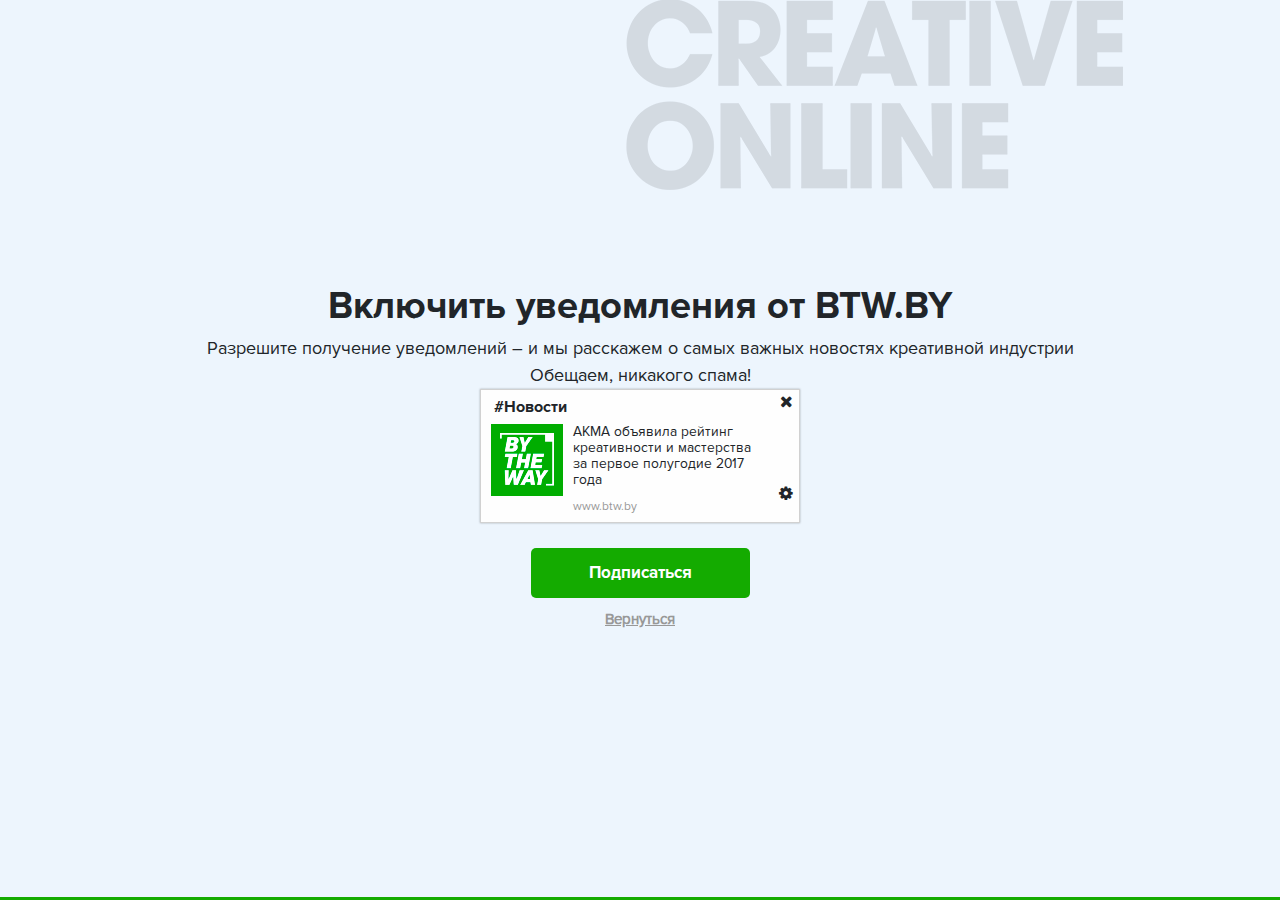
<file: uvedomlenia.html>
<!DOCTYPE html>
<html lang="en">
<head>
    <meta charset="UTF-8">
    <title>By The Way</title>

    <link rel="stylesheet" href="css/font-awesome.css">
    <link rel="stylesheet" href="css/font-ProximaNova.css">
    <link href="http://allfont.ru/allfont.css?fonts=merriweather" rel="stylesheet" type="text/css" />

    <link rel="stylesheet" href="css/bootstrap.css">
    <link rel="stylesheet" href="css/bootstrap-grid.css">
    <link rel="stylesheet" href="css/bootstrap-reboot.css">

    <link rel="stylesheet" href="css/style.css">
    <link rel="stylesheet" href="css/uvedomlenia.css">

    <style>
        #popupSubscribe {
            display: block;
        }
    </style>
</head>
<body>
    <div id="popupSubscribe">
        <div class="container">
            <div class="popupSubscribeContent">
                <div class="mainPopupSubscribe">
                    <div class="popupSubscribeTitle">
                        <span>Включить уведомления от BTW.BY</span>
                    </div>
                    <div class="popupSubscribeMessage">
                        <span>
                           Разрешите получение уведомлений – и мы расскажем о самых важных новостях креативной индустрии
                        </span>
                        <span>
                            Обещаем, никакого спама!
                        </span>
                    </div>
                    <div class="newsItemConatainer">
                        <div class="newsItem">
                            <div class="newsItemContent">
                                <div class="newsItemHeader">
                                    <span>#Новости</span>
                                </div>
                                <div class="newsItemBody">
                                    <div class="newsItemImage">
                                        <img src="assets/img/fullMenuLogoGreen.png">
                                    </div>
                                    <div class="newsItemTextContainer">
                                        <div class="newsItemMainText">
                                            <span>АКМА объявила рейтинг креативности и мастерства за первое полугодие 2017 года</span>
                                        </div>
                                        <div class="newsItemFooterText">
                                            <span>www.btw.by</span>
                                        </div>
                                    </div>
                                </div>
                            </div>
                            <div class="newsItemControls">
                                <div class="newsItemCloseButton">
                                    <i class="fa fa-times" aria-hidden="true"></i>
                                </div>
                                <div class="newsItemSettingsButton">
                                    <i class="fa fa-cog" aria-hidden="true"></i>
                                </div>
                            </div>
                        </div>
                    </div>
                    <div class="subscribePopupButtonContainer">
                        <div class="subscribePopupButton">
                            <span>Подписаться</span>
                        </div>
                    </div>
                    <div class="popupSubscribeLink">
                        <span>Вернуться</span>
                    </div>
                </div>
            </div>
        </div>
    </div>
</body>
</html>
</file>
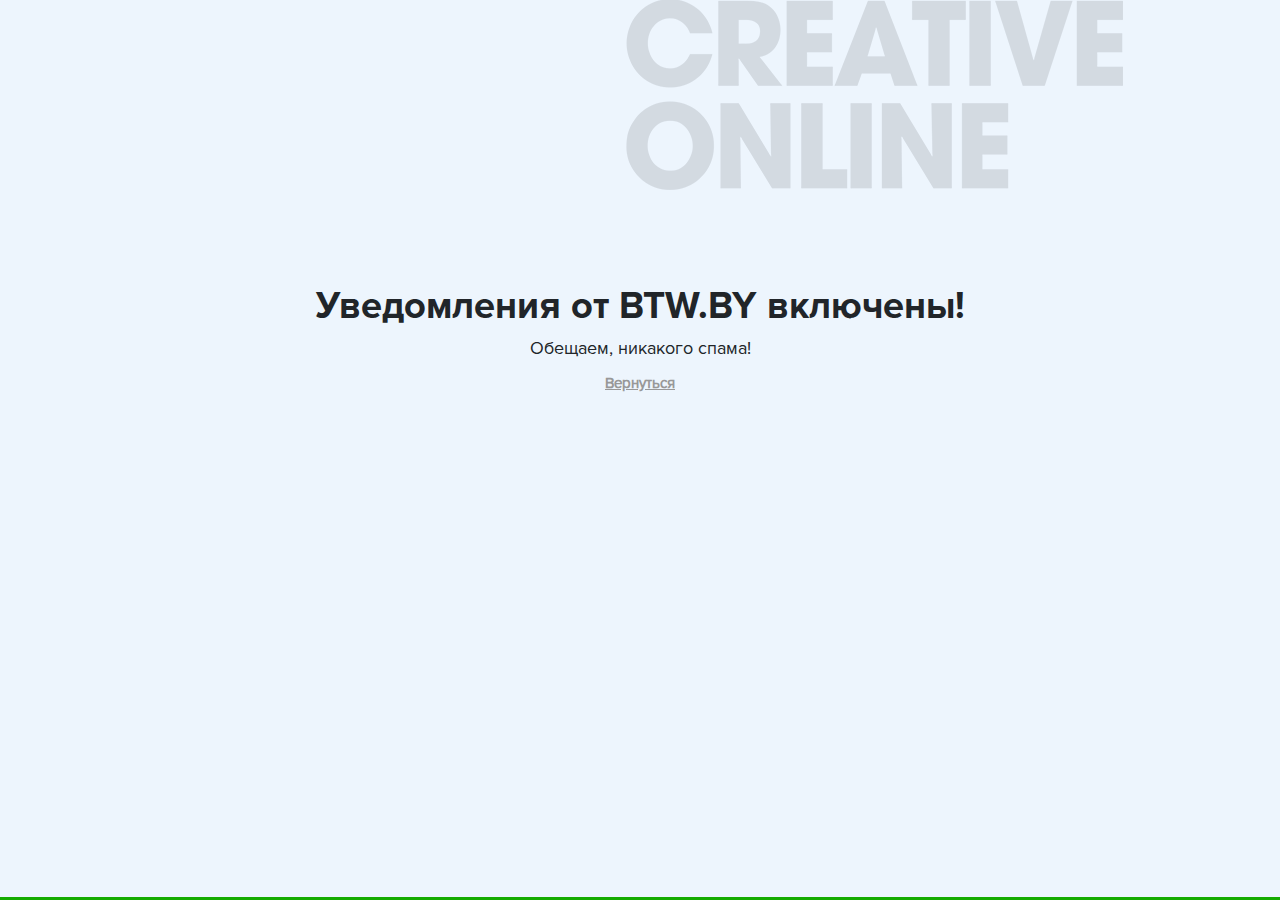
<file: uvedomlenia_uspeh.html>
<!DOCTYPE html>
<html lang="en">
<head>
    <meta charset="UTF-8">
    <title>By The Way</title>

    <link rel="stylesheet" href="css/font-awesome.css">
    <link rel="stylesheet" href="css/font-ProximaNova.css">
    <link href="http://allfont.ru/allfont.css?fonts=merriweather" rel="stylesheet" type="text/css" />

    <link rel="stylesheet" href="css/bootstrap.css">
    <link rel="stylesheet" href="css/bootstrap-grid.css">
    <link rel="stylesheet" href="css/bootstrap-reboot.css">

    <link rel="stylesheet" href="css/style.css">
    <link rel="stylesheet" href="css/uvedomlenia.css">

    <style>
        #popupSubscribe {
            display: block;
        }
    </style>
</head>
<body>
<div id="popupSubscribe">
    <div class="container">
        <div class="popupSubscribeContent">
            <div class="mainPopupSubscribe">
                <div class="popupSubscribeTitle">
                    <span>Уведомления от BTW.BY включены!</span>
                </div>
                <div class="popupSubscribeMessage">
                        <span>
                           Обещаем, никакого спама!
                        </span>
                </div>
                <div class="popupSubscribeLink">
                    <span>Вернуться</span>
                </div>
            </div>
        </div>
    </div>
</div>
</body>
</html>
</file>
<file: css/font-ProximaNova.css>
@font-face {
    font-family: 'ProximaNova-Regular';
    src: url('../assets/fonts/ProximaNova-Regular/ProximaNova-Regular.eot');
    src: url('../assets/fonts/ProximaNova-Regular/ProximaNova-Regular.eot?#iefix') format('embedded-opentype'),
    url('../assets/fonts/ProximaNova-Regular/ProximaNova-Regular.woff') format('woff'),
    url('../assets/fonts/ProximaNova-Regular/ProximaNova-Regular.ttf') format('truetype'),
    url('../assets/fonts/ProximaNova-Regular/ProximaNova-Regular.svg#cuprumffuregular') format('svg');
    font-weight: normal;
    font-style: normal;
}

@font-face {
    font-family: 'ProximaNovaLight';
    src: url('../assets/fonts/ProximaNova-Light/ProximaNova-Light.eot');
    src: url('../assets/fonts/ProximaNova-Light/ProximaNova-Light.eot?#iefix') format('embedded-opentype'),
    url('../assets/fonts/ProximaNova-Light/ProximaNova-Light.woff') format('woff'),
    url('../assets/fonts/ProximaNova-Light/ProximaNova-Light.ttf') format('truetype'),
    url('../assets/fonts/ProximaNova-Light/ProximaNova-Light.svg#cuprumffuregular') format('svg');
    font-weight: 100;
    font-style: normal;
}

@font-face {
    font-family: 'ProximaNovaBold';
    src: url('../assets/fonts/ProximaNova-Bold/ProximaNova-Bold.eot');
    src: url('../assets/fonts/ProximaNova-Bold/ProximaNova-Bold.eot?#iefix') format('embedded-opentype'),
    url('../assets/fonts/ProximaNova-Bold/ProximaNova-Bold.woff') format('woff'),
    url('../assets/fonts/ProximaNova-Bold/ProximaNova-Bold.ttf') format('truetype'),
    url('../assets/fonts/ProximaNova-Bold/ProximaNova-Bold.svg#cuprumffuregular') format('svg');
    font-weight: bold;
    font-style: normal;
}
</file>
<file: css/style.css>
@import "main.css";
@import "adaptive/style_minwidth_992px.css";
@import "adaptive/style_minwidth_576.css";

html {
    width: 100%;
    max-width: 100%;
    flex: 100%;
}
</file>
<file: css/project.css>
header {
    background-image: url("../assets/img/projectHeader.png");
    background-repeat: no-repeat;
    background-size: cover;
    background-position: center;
    min-height: 631px;
}
/* main menu */
.logo {  }
.logo img{  }
.menu {  }
.menuHeader {  }
.subMenu {
    color: #ffffff;
}
.menuHeader div {  }
.mainMenu {  }
.mainMenu ul{  }
.mainMenu li{  }
.menuButton {  }
.menuButton:hover {  }
.weather {  }
.weather i {  }
.weather  span {
    color: #ffffff;
}
.exchangeRate {  }
.exchangeRate span {
    color: #ffffff;
}
.exchangeRate span span {
    color: #ffffff;
}
.subMenuMiddle {  }
.subMenuMiddle i {  }
.subMenuMiddle span{  }
.subMenuRight {  }
.subMenuRight span {
    color: #ffffff;
}

/* aboutProject */
.aboutProject {
    margin-top: 90px;
}
.aboutProjectContainer {
    text-align: center;
    color: #ffffff;
}
.aboutProjectHeader {
    text-transform: uppercase;
    font-family: 'ProximaNovaBold';
    font-size: 25px;
}
.aboutProjectDescription {
    font-family: 'MerriweatherRegular';
    font-size: 23px;
    width: 50%;
    margin: auto;
    margin-top: 10px;
}
.aboutProjectDescription span{}
.aboutProjectPdfList {
    overflow: hidden;
    width: 30%;
    margin: auto;
    margin-top: 25px;

}
.aboutProjectPdfItem {
    height: 60px;
    width: 155px;
    background-image: url(../assets/img/icon/pdfIconGreen.png);
    background-repeat: no-repeat;
    background-position: left;
    background-size: contain;
    padding-left: 57px;
    padding-top: 3px;
    text-transform: uppercase;
    font-family: 'ProximaNovaBold';
    font-size: 13px;
    text-align: left;
    float: left;
}
.aboutProjectPdfItem:first-child{
    padding-top: 13px;
    margin-right: 20px;
}
.aboutProjectPdfItem span {}
.aboutProjectTags {
    color: #4caf02;
    margin-top: 40px;
}
.aboutProjectTags span {}

.wrapper .aboutProjectContainer {
    margin-bottom: 50px;
}

.wrapper .aboutProject span{
    color: #000000;
}

.wrapper .aboutProjectHeader {
    width: 400px;
    margin: auto;
}

/* screenshotContainer */
.screenshotContainer {
    width: 600px;
    margin: auto;
    position: relative;
    bottom: 139px;
}
/* mainContentProject */
.mainContentProject {
    width: 59%;
    margin: auto;
    margin-top: -80px;
}
.mainContentProjectHeader {
    font-size: 24px;
    width: 190px;
    margin: auto;
}
.mainContentProjectHeader span {}
.mainContentProjectList {}
.mainContentProjectItem {
    margin-bottom: 20px;
}
.mainContentProjectItemHeader {
    font-family: 'ProximaNovaBold';
    text-transform: uppercase;
    margin-bottom: 10px;
}
.mainContentProjectItemHeader span {}
.mainContentProjectDescription {}
.mainContentProjectDescription span {}
.mainContentProjectDescriptionContainer {
    margin-top: 20px;
}
.mainContentProjectSocialStat {
    width: 35%;
    float: left;
    font-family: 'ProximaNovaBold';
}
.mainContentProjectSocialStat div {
    background-repeat: no-repeat;
    background-size: contain;
    padding-left: 50px;
    margin-bottom: 30px;
}
.mainContentProjectSocialStat .facebook {
    background-position: 10px center;
}
.mainContentProjectSocialStat .instagram {
    background-position: 4px center;
}
.mainContentProjectSocialStat .tweeter {
    background-position: 3px center;
}
.mainContentProjectDescriptionText {}
.mainContentProjectDescriptionText span {}
.mainContentProjectDescriptionText a,
.mainContentProjectDescription a{
    color: #4caf02;
}

/* socialMediaSubscribeContainer */
.socialMediaSubscribeContainer {
    text-align: center;
    font-size: 20px;
    font-family: 'ProximaNovaBold';
    margin: 20px 15px 40px 15px;
    padding-bottom: 20px;
    border-bottom: 1px solid #000000;
}
.socialMediaSubscribeHeader {}
.socialMediaSubscribeHeader span {}
.socialMediaSubscribeButtons {
    height: 45px;
    width: 500px;
    background-color: #f0f0f0;
    margin: auto;
    margin-bottom: 20px;
}
.socialMediaSubscribeButtons div {
    height: 40px;
    display: inline-block;
    margin: 3px;
    border-radius: 2px;
    color: #fff;
    padding-top: 5px;
}
.socialMediaSubscribeButtons .like {
    width: 26%;
    background-color: #8597c8;
}
.socialMediaSubscribeButtons .facebook {
    width: 22%;
    background: none;
    background-color: #4c68b3;
}
.socialMediaSubscribeButtons .vk {
    width: 22%;
    background-color: #426b9a;
}
.socialMediaSubscribeButtons .twitter {
    width: 22%;
    background-color: #00abed;
}
.logoSeparator {
    margin-top: 20px;
    width: 200px;
    height: 50px;
    margin: auto;
    background-image: url("../assets/img/greyPhotoLogo.png");
    background-repeat: no-repeat;
    background-size: contain;
}
</file>
<file: css/contacts.css>
.aboutProjectHeader {
    margin-bottom: 70px;
}
.mainContentProject {
    padding-top: 50px;
    margin-top: 0px;
}
.contact {}
.contactContainer {}
.contactContentContainer {
    overflow: hidden;
    width: 90%;
    margin: auto;
}
.contactContentItem {
    float: left;
    width: 20%;
}
.contactContentItem:first-child {
    width: 33%;
}
.contactContentItem:last-child {
    margin-left: 40px;
}
.contactsLogoImg {}
.contactsLogoImg img {}
.contactContentItem {}
.contactContentItem div {
    text-align: left;
}
.contactContentItemHeader {
    width: 180px;
    font-family: 'ProximaNovaBold';
    text-transform: uppercase;
    color: #4eb700;
    font-size: 20px;
    line-height: 22px;
    margin-bottom: 10px;
}
.contactContentItemHeader span {}
.contactContentItemMail {}
.contactContentItemMail span {}
.contactContentItemPhone {}
.contactContentItemPhone span {
    display: block;
}
.contactVotermark {
    margin-top: 150px;
    font-family: 'ProximaNovaBold';
    font-size: 12px;
    line-height: 14px;
    margin-bottom: 25px;
}
.contactVotermark span {
    display: block;
}
.aboutProjectTags {
    margin-top: 0;
    color: #ffffff;
}
.aboutProjectTags span {}
</file>
<file: css/photo.css>
.bestForMonth {
    margin-top: 0;
}

.bestForMonth h2 {
    font-size: 27px;
}

.newContent {
    margin-bottom: 0;
}

.newContent .item {
    min-height: 400px;
}

.newContent h2 {
    margin-top: 30px;
}

.item img {
    height: auto;
}

.photoOfDay {

}

.photoOfDayColumn {
    width: 75%;
    padding-left: 15px;
    padding-right: 20px;
    position: relative;
    top: 15px;
}

.photoOfDayContent {}
.topLabel {
    position: absolute;
    background-color: #000000;
    color: #fff;
    text-align: center;
    text-transform: uppercase;
    padding: 3px 15px;
    left: 376px;
    font-family: 'ProximaNovaBold';
}
.phtoOfDayImg {}
.phtoOfDayImg img {
    width: 100%;
}
.photoOfDayContent .leftButton {
    width: 39px;
    position: absolute;
    background-color: #000000;
    color: #ffffff;
    font-family: 'ProximaNovaBold';
    text-align: center;
    top: 194px;
    font-size: 27px;
}
.photoOfDayContent .rigthButton {
    width: 39px;
    position: absolute;
    background-color: #000000;
    color: #ffffff;
    font-family: 'ProximaNovaBold';
    text-align: center;
    top: 194px;
    left: 796px;
    font-size: 27px;
}
.daysLine {
    margin-top: 30px;
}
.daysLineItem {
    display: inline-block;
    width: 30.9px;
    text-align: center;
    font-family: 'ProximaNovaBold';
    color: #bbbbbb;
}
.activeDay {
    width: 113px;
    text-transform: uppercase;
    color: #4eb700;
}
.headerPhotoOfDay {
    width: 520px;
    margin: auto;
    text-align: center;
    font-size: 24px;
    line-height: 34px;
    font-family: 'MerriweatherRegular';
    margin-top: 20px;
    margin-bottom: 20px;
}
.headerPhotoOfDay span {}
.logoSeparator {
    margin-top: 20px;
    width: 200px;
    height: 50px;
    margin: auto;
    background-image: url("../assets/img/greyPhotoLogo.png");
    background-repeat: no-repeat;
    background-size: contain;
}
.socialMediaSubscribeContainer {
    text-align: center;
    font-size: 20px;
    font-family: 'ProximaNovaBold';
    margin-top: 20px;
}
.socialMediaSubscribeHeader {}
.socialMediaSubscribeHeader span {}
.socialMediaSubscribeButtons {
    height: 45px;
    width: 500px;
    background-color: #f0f0f0;
    margin: auto;
    margin-bottom: 20px;
}
.socialMediaSubscribeButtons div {
    height: 40px;
    display: inline-block;
    margin: 3px;
    border-radius: 2px;
    color: #fff;
    padding-top: 5px;
}
.socialMediaSubscribeButtons .like {
    width: 26%;
    background-color: #8597c8;
}
.socialMediaSubscribeButtons .facebook {
    width: 22%;
    background: none;
    background-color: #4c68b3;
}
.socialMediaSubscribeButtons .vk {
    width: 22%;
    background-color: #426b9a;
}
.socialMediaSubscribeButtons .twitter {
    width: 22%;
    background-color: #00abed;
}
.authorPhoto {
    width: 80%;
    margin: auto;
    margin-bottom: 20px;
    color: #7a7a7a;
}
.photoTags {
    width: 80%;
    margin: auto;
    margin-bottom: 30px;
    padding-bottom: 20px;
    border-bottom: 1px solid #000000;
    color: #7a7a7a;
}
.photoTags span {
    margin-right: 20px;
}
.recomindationArticle {
    width: 80%;
    margin: auto;
}
.recomindationArticle h2 {
    padding-left: 15px;
    text-transform: uppercase;
    font-family: 'ProximaNovaBold';
}
.recomindationArticleContent {}
.recomindationArticleItem {
    margin-bottom: 16px;
    padding-left: 30px;
    font-size: 15px;
    background-image: url("../assets/img/icon/videoGreen.jpg");
    background-repeat: no-repeat;
    background-size: contain;
    background-position: left;
}
.recomindationArticleItem .header{}
.recomindationArticleItem .eye{}

@media (max-width: 992px) {
    .photoOfDayColumn {
        width: 100%;
    }
    .photoOfDayContent .rigthButton {
        left: 94%;
        /*right: 0px;*/
        top: 360px;
    }
    .photoOfDayContent .leftButton {
        top: 360px;
    }
    .phtoOfDayImg {
        padding-top: 130px;
    }
    .topLabel {
        left: 390px;
        background-color: #ffffff;
        color: #000;
        font-size: 40px;
        font-family: 'ProximaNovaBold';
        font-weight: bold;
    }
    .daysLine {
        margin-top: 30px;
        font-size: 30px;
        position: absolute;
        top: 35px;
    }
    .daysLineItem {
        width: 67px;
    }
    .daysLineItem.desctop {
        display: none;
    }
    .activeDay {
        width: 230px;
    }
    .headerPhotoOfDay {
        width: 80%;
        font-size: 55px;
        line-height: 55px;
        margin-top: 45px;
        margin-bottom: 50px;
    }
    .logoSeparator {
        width: 400px;
        height: 100px;
    }
    .socialMediaSubscribeContainer {
        margin-top: 30px;
        font-size: 40px;
    }
    .socialMediaSubscribeHeader {
        margin-bottom: 30px;
    }
    .socialMediaSubscribeButtons {
        height: 80px;
        width: 90%;
    }
    .socialMediaSubscribeButtons div {
        height: 70px;
        font-size: 40px;
    }
    .authorPhoto {
        display: none;
    }
    .photoTags {
        width: 85%;
        font-size: 25px;
        border-bottom: none;
    }
    .photoTags span {
        margin-right:35px;
    }
    .recomindationArticle {
        width: 90%;
    }
    .recomindationArticle h2 {
        padding-left: 0px;
        font-size: 45px;
    }
    .recomindationArticleContent {
        margin-top: 30px;
    }
    .recomindationArticleItem {
        height: 40px;
        padding-left: 59px;
        margin-bottom: 51px;
    }
    .recomindationArticleItem .header {
        font-size: 30px;

        line-height: 30px;
    }
    .recomindationArticleItem .eye {
        display: none;
    }
}
</file>
<file: css/statia_inside.css>
.item {
    min-height: 370px;
}
.casesContent {
    margin-top: 30px;
}

.articleInside {}
.articleInside .item img {
    height: auto;
}
.articleInsideColumn {
    width: 75%;
    padding-left: 15px;
    padding-right: 20px;
    position: relative;
    top: 15px;
}
.articleInsideHeader {}
.articleInsideHeader img {
    width: 100%;
}
.articleInsideHeader .itemContent {
    position: absolute;
    top: 20px;
    color: #ffffff;
    width: 100%;
}
.articleInsideHeader .topRow {
    left: calc(50% - 20px);
    max-width: 134px;
    margin: 0 auto;
    margin-bottom: 170px;
}
.articleInsideHeader .topRow div {
    display: inline-block;
}
.articleInsideHeader .itemLabel {
    width: 30px;
}
.articleInsideHeader .itemDate {
    text-transform: uppercase;
    font-weight: bold;
    font-size: 12px;
    margin-left: 10px;
}
.articleInsideHeader .itemTags {
    width: 60px;
    margin: 0 auto;
    text-transform: uppercase;
}
.articleInsideHeader .itemTags span {
    background-color: #3a8700;
    font-size: 12px;
    font-weight: bold;
    padding: 1px 5px;
}
.articleInsideHeader .itemTitle {
    width: 500px;
    margin: auto;
    text-align: center;
    padding-bottom: 10px
}
.articleInsideHeader .itemTitle span{
    font-size: 34px;
    text-align: center;
    font-family: 'MerriweatherRegular';
    line-height: 27px;
}
.articleInsideHeader .itemDescription span {
    width: 212px;
    margin: auto;
    padding-bottom: 10px;
}
.articleInsideHeader .itemDescription {
    width: 430px;
    margin: auto;
    padding-bottom: 10px;
    text-align: center;
}
.articleInsideHeader .itemViews {
    width: 50px;
    margin: auto;
    text-align: right;
    background-image: url(../assets/img/icon/eye.png);
    background-repeat: no-repeat;
    background-position: left 9px;
    background-size: 12px;
}
.articleInsideHeader .itemViews span {
    font-size: 12px;
    font-weight: bold;
}
.articleInsideContent {}
.logoSeparator {
    margin-top: 20px;
    width: 200px;
    height: 50px;
    margin: auto;
    background-image: url("../assets/img/greyPhotoLogo.png");
    background-repeat: no-repeat;
    background-size: contain;
}
.socialMediaSubscribeContainer {
    text-align: center;
    font-size: 20px;
    font-family: 'ProximaNovaBold';
    margin-top: 20px;
}
.socialMediaSubscribeHeader {}
.socialMediaSubscribeHeader span {}
.socialMediaSubscribeButtons {
    height: 45px;
    width: 500px;
    background-color: #f0f0f0;
    margin: auto;
    margin-bottom: 20px;
}
.socialMediaSubscribeButtons div {
    height: 40px;
    display: inline-block;
    margin: 3px;
    border-radius: 2px;
    color: #fff;
    padding-top: 5px;
}
.socialMediaSubscribeButtons .like {
    width: 26%;
    background-color: #8597c8;
}
.socialMediaSubscribeButtons .facebook {
    width: 22%;
    background: none;
    background-color: #4c68b3;
}
.socialMediaSubscribeButtons .vk {
    width: 22%;
    background-color: #426b9a;
}
.socialMediaSubscribeButtons .twitter {
    width: 22%;
    background-color: #00abed;
}
.authorPhoto {
    width: 80%;
    margin: auto;
    margin-bottom: 20px;
    color: #7a7a7a;
}
.photoTags {
    width: 80%;
    margin: auto;
    margin-bottom: 30px;
    padding-bottom: 20px;
    border-bottom: 1px solid #000000;
    color: #7a7a7a;
}
.photoTags span {
    margin-right: 20px;
}
.recomindationArticle {
    width: 80%;
    margin: auto;
}
.recomindationArticle h2 {
    padding-left: 15px;
    text-transform: uppercase;
    font-family: 'ProximaNovaBold';
}
.recomindationArticleContent {}
.recomindationArticleItem {
    margin-bottom: 16px;
    padding-left: 30px;
    font-size: 15px;
    background-image: url("../assets/img/icon/videoGreen.jpg");
    background-repeat: no-repeat;
    background-size: contain;
    background-position: left;
}
.recomindationArticleItem .header{}
.recomindationArticleItem .eye{}


/* articleInsideContent */
.articleInsideContent {}
.articleInsideContentText {
    padding: 20px 80px;
}
.articleInsideContentText span {}
.articleInsideContentText h1 {
    text-align: center;
    font-size: 30px;
    width: 80%;
    margin: auto;
    margin-bottom: 20px;
}
.articleInsideContentText h2 {
    font-size: 20px;
    text-align: center;
}
.articleInsideContentText h3 {
    font-size: 22px;
    padding-left: 20px;
}
.articleInsideContentText h4 {
    font-size: 22px;
    padding-left: 18px;
}
.articleInsideContentImg {
    text-align: center;
    margin-bottom: 20px;
}
.articleInsideContentImg img {
    width: 100%;
}
.articleImgLabel {
    display: inline-block;
    margin-top: 10px;
    font-size: 12px;
}

/* subMenuArticleTitle */
.subMenuArticleTitle {
    display: none;
}
.subMenuArticleTitleContainer {
    display: block;
    padding: 7px 0px;
}
.subMenuArticleTitleContainer div {
    display: inline-block;
}
.subMenuArticleTitleContainer .itemTitle {
    font-size: 17px;
    font-family: 'MerriweatherRegular';
}
.subMenuArticleTitleContainer .itemTitle span {}
.subMenuArticleTitleContainer .itemDate {
    color: #828282;
    text-transform: uppercase;
    font-family: 'ProximaNovaBold';
    font-size: 12px;
    margin-left: 20px;
}
.subMenuArticleTitleContainer .itemDate span {}
.subMenuArticleTitleContainer .itemViews {
    color: #a8a8a8;
    width: 50px;
    margin: auto;
    text-align: right;
    background-image: url(../assets/img/icon/eye.png);
    background-repeat: no-repeat;
    background-position: 10px 9px;
    background-size: 12px;
}
.subMenuArticleTitleContainer .itemViews span{
    font-size: 12px;
    font-weight: bold;
}
@media (max-width: 992px) {
    .fixedMenu {
        position: fixed;
        top: 0px;
        z-index: 1000;
        max-width: 1140px;
        background-color: #ffffff;
    }
    .row {
         /*width: 100%;*/
    }
    .articleInsideColumn {
        width: 100%;
        padding-left: 0;
        padding-right: 0;
    }
    .articleInsideHeader .topRow {
        max-width: 195px;
        margin-bottom: 130px;
    }
    .articleInsideHeader .itemLabel {
        width: 40px;
    }
    .articleInsideHeader .itemDate {
        font-size: 20px;
    }
    .articleInsideHeader .itemTags {
        width: 135px;
    }
    .articleInsideHeader .itemTags span {
        font-size: 25px;
    }
    .articleInsideHeader .itemTitle {
        width: 80%;
        line-height: 55px;
    }
    .articleInsideHeader .itemTitle span{
        font-size: 60px;
    }
    .articleInsideHeader .itemDescription {
        width: 90%;
        font-size: 35px;
        line-height: 35px;
        padding-bottom: 36px;
    }
    .articleInsideHeader .itemDescription span {}
    .articleInsideHeader .itemViews {
        width: 100px;
        margin-bottom: 30px;
    }
    .articleInsideHeader .itemViews span {
        font-size: 25px;
        color: #000000;
    }

    .articleInsideContent {
        font-size: 30px;
        margin-top: 30px;
        margin-bottom: 30px;
    }
    .articleImgLabel {
        font-size: 20px;
    }
    .articleInsideContentText h1 {
        font-size: 40px;
    }
    .articleInsideContentText h2 {
        font-size: 35px;
    }
    .articleInsideContentText h3,
    .articleInsideContentText h4 {
        font-size: 32px;
        padding-left: 20px;
    }
    .logoSeparator {
        width: 400px;
        height: 100px;
    }
    .socialMediaSubscribeContainer {
        margin-top: 30px;
        font-size: 40px;
    }
    .socialMediaSubscribeHeader {
        margin-bottom: 30px;
    }
    .socialMediaSubscribeButtons {
        height: 80px;
        width: 90%;
    }
    .socialMediaSubscribeButtons div {
        height: 70px;
        font-size: 40px;
    }
    .authorPhoto {
        display: none;
    }
    .photoTags {
        width: 85%;
        font-size: 25px;
        border-bottom: none;
    }
    .photoTags span {
        margin-right:35px;
    }
    .recomindationArticle {
        width: 90%;
    }
    .recomindationArticle h2 {
        padding-left: 0px;
        font-size: 45px;
    }
    .recomindationArticleContent {
        margin-top: 30px;
    }
    .recomindationArticleItem {
        height: 40px;
        padding-left: 59px;
        margin-bottom: 51px;
    }
    .recomindationArticleItem .header {
        font-size: 30px;

        line-height: 30px;
    }
    .recomindationArticleItem .eye {
        display: none;
    }

}
</file>
<file: css/statia_inside_2.css>
.articleInsideHeader .itemContent {
    position: relative;
    top: 20px;
    color: #000000;
    width: 100%;
}
.articleInsideHeader .middleRow {
    left: calc(50% - 20px);
    max-width: 266px;
    margin: 0 auto;
    margin-bottom: 25px;
    margin-top: 25px;
}
.articleInsideHeader .middleRow div {
    display: inline-block;
}
.articleInsideHeader .itemLabel {
    width: 30px;
}
.articleInsideHeader .itemDate {
    text-transform: uppercase;
    font-weight: bold;
    font-size: 12px;
    margin-left: 10px;
    color: #4eb700;
}
.articleInsideHeader .itemTags {
    width: 60px;
    margin: 0 auto;
    text-transform: uppercase;
}
.articleInsideHeader .itemTags span {
    background-color: #ffffff;
    font-size: 12px;
    font-weight: bold;
    padding: 1px 5px;
    color: #4eb700;
}
.articleInsideHeader .itemTitle {
    width: 500px;
    margin: auto;
    text-align: center;
    padding-bottom: 10px
}
.articleInsideHeader .itemTitle span{
    font-size: 34px;
    text-align: center;
    font-family: 'MerriweatherRegular';
    line-height: 27px;
}
.articleInsideHeader .itemDescription span {
    width: 212px;
    margin: auto;
    padding-bottom: 10px;
}
.articleInsideHeader .itemDescription {
    width: 494px;
    margin: auto;
    padding-bottom: 10px;
    text-align: center;
    font-family: 'MerriweatherRegular';
    font-size: 20px;
    line-height: 20px;
    margin-bottom: 30px;
}
.articleInsideHeader .itemViews {
    width: 50px;
    margin: auto;
    text-align: right;
    color: #bbbbbb;
    background-image: url(../assets/img/icon/eye.png);
    background-repeat: no-repeat;
    background-position: 8px 9px;
    background-size: 12px;
}
.articleInsideHeader .itemViews span {
    font-size: 12px;
    font-weight: bold;
}

@media (max-width: 992px) {
    .articleInsideHeader .itemTitle {
        width: 90%;
        margin-top: 40px;
    }
    .articleInsideHeader .itemTitle span {
        font-size: 65px;
    }
    .articleInsideHeader .itemDescription {
        width: 90%;
        font-size: 45px;
        line-height: 45px;
        margin-bottom: 100px;
    }
    .articleInsideHeader .itemDescription span {}
    .articleInsideHeader .middleRow {
        max-width: 400px;
        position: absolute;
        top: 330px;
        left: calc(50% - 150px);
    }
    .articleInsideHeader .middleRow .itemLabel {
        width: 50px;
    }
    .articleInsideHeader .middleRow .itemTags {
        width: 120px;
    }
    .articleInsideHeader .middleRow .itemTags span{
        font-size: 25px;
        vertical-align: middle;
    }
    .articleInsideHeader .middleRow .itemViews {
        width: 120px;
        background-size: 37px;
    }
    .articleInsideHeader .middleRow .itemViews span {
        font-size: 30px;
        vertical-align: middle;
        color: #bbbbbb;
    }
    .articleInsideHeader .middleRow .itemDate {
        display: none;
    }
}
</file>
<file: css/statia_inside_3.css>
.articleInsideHeader {
    width: 100%;
    overflow: hidden;
}
.articleInsideHeader img {
    width: 100%;
}
.articleInsideHeader .itemContent {
    position: static;
    top: 20px;
    color: #000000;
    width: 100%;
    background-repeat: no-repeat;
    background-size: cover;
    height: 100%;
    padding-top: 100px;
}
.articleInsideHeader .photoTags {
    border: none;
    text-align: center;
    margin-bottom: 0;
    font-size: 12px;

}
.articleInsideHeader .itemTitle {
    width: 500px;
    margin: auto;
    text-align: center;
    padding-bottom: 10px;
    color: #ffffff;
}
.articleInsideHeader .itemTitle span {
    font-size: 34px;
    text-align: center;
    font-family: 'MerriweatherRegular';
    line-height: 27px;
}
.articleInsideHeader .middleRow {
    left: calc(50% - 20px);
    max-width: 266px;
    margin: 0 auto;
    margin-bottom: 25px;
    margin-top: 25px;
}
.articleInsideHeader .middleRow div {
    display: inline-block;
}
.articleInsideHeader .itemLabel {
    width: 30px;
}
.articleInsideHeader .itemTags {
    width: 60px;
    margin: 0 auto;
    text-transform: uppercase;
}
.articleInsideHeader .itemTags span {
    background-color: transparent;
    font-size: 12px;
    font-weight: bold;
    padding: 1px 5px;
    color: #4eb700;
}
.articleInsideHeader .itemViews {
    width: 50px;
    margin: auto;
    text-align: right;
    color: #bbbbbb;
    background-image: url(../assets/img/icon/eye.png);
    background-repeat: no-repeat;
    background-position: 8px 9px;
    background-size: 12px;
}
.articleInsideHeader .itemViews span {
    font-size: 12px;
    font-weight: bold;
}
.articleInsideHeader .itemDate {
    text-transform: uppercase;
    font-weight: bold;
    font-size: 12px;
    margin-left: 10px;
    color: #4eb700;
}
.articleInsideHeader .itemDescription {
    width: 494px;
    margin: auto;
    padding-bottom: 10px;
    text-align: center;
    font-family: 'MerriweatherRegular';
    font-size: 20px;
    line-height: 20px;
    margin-bottom: 30px;
    color: #ffffff;
}
.articleInsideHeader .itemDescription span {
    width: 212px;
    margin: auto;
    padding-bottom: 10px;
}
</file>
<file: css/statia_inside_4.css>
header {
    background-image: url(../assets/img/singleArticle3.png);
    background-repeat: no-repeat;
    background-size: cover;
    background-position: center;
    min-height: 490px;
}
.fixedMenu {
    max-width: 100%;

}
.fixedMenu .logo {
    padding: 0px;
    height: auto;
}
.fixedMenu .row {
    max-width: 1140px;
    margin: auto;
}
.articleInsideHeader {
    width: 100%;
    overflow: hidden;
}
.articleInsideHeader img {
    width: 100%;
}
.articleInsideHeader .itemContent {
    position: static;
    top: 20px;
    color: #000000;
    width: 100%;
    background-repeat: no-repeat;
    background-size: cover;
    height: 100%;
    padding-top: 100px;
}
.articleInsideHeader .photoTags {
    border: none;
    text-align: center;
    margin-bottom: 0;
    font-size: 12px;

}
.articleInsideHeader .itemTitle {
    width: 500px;
    margin: auto;
    text-align: center;
    padding-bottom: 10px;
    color: #ffffff;
}
.articleInsideHeader .itemTitle span {
    font-size: 34px;
    text-align: center;
    font-family: 'MerriweatherRegular';
    line-height: 27px;
}
.articleInsideHeader .middleRow {
    left: calc(50% - 20px);
    max-width: 266px;
    margin: 0 auto;
    margin-bottom: 25px;
    margin-top: 25px;
}
.articleInsideHeader .middleRow div {
    display: inline-block;
}
.articleInsideHeader .itemLabel {
    width: 30px;
}
.articleInsideHeader .itemTags {
    width: 60px;
    margin: 0 auto;
    text-transform: uppercase;
}
.articleInsideHeader .itemTags span {
    background-color: transparent;
    font-size: 12px;
    font-weight: bold;
    padding: 1px 5px;
    color: #4eb700;
}
.articleInsideHeader .itemViews {
    width: 50px;
    margin: auto;
    text-align: right;
    color: #bbbbbb;
    background-image: url(../assets/img/icon/eye.png);
    background-repeat: no-repeat;
    background-position: 8px 9px;
    background-size: 12px;
}
.articleInsideHeader .itemViews span {
    font-size: 12px;
    font-weight: bold;
}
.articleInsideHeader .itemDate {
    text-transform: uppercase;
    font-weight: bold;
    font-size: 12px;
    margin-left: 10px;
    color: #4eb700;
}
.articleInsideHeader .itemDescription {
    width: 494px;
    margin: auto;
    padding-bottom: 10px;
    text-align: center;
    font-family: 'MerriweatherRegular';
    font-size: 20px;
    line-height: 20px;
    margin-bottom: 30px;
    color: #ffffff;
}
.articleInsideHeader .itemDescription span {
    width: 212px;
    margin: auto;
    padding-bottom: 10px;
}
.subMenu {
    color: #ffffff;
}
.weather span {
    color: #ffffff;
}
.exchangeRate span {
    color: #ffffff;
}
.exchangeRate span span {
    color: #ffffff;
}
.subMenuRight span {
    color: #ffffff;
}
.itemDate.mobile {
    display: none;
}
@media (max-width: 992px) {
    header {
        background-image: url(../assets/img/singleArticle3m.png);
        min-height: 1500px;
    }
    .itemDate.mobile {
        display: block;
        text-align: center;
        margin-bottom: 650px;
    }
    .itemDate.mobile span {
        color: #ffffff;
        font-size: 25px;
    }
    .articleInsideHeader {}
    .articleInsideHeader .itemContent {
        margin-top: 0px;
    }
    .articleInsideHeader .itemTitle {
        width: 90%;
    }
    .articleInsideHeader .itemTitle span {
        font-size: 70px;
        line-height: 30px;
    }
    .articleInsideHeader .middleRow {
        max-width: 100%;
        text-align: center;
        position: absolute;
        left: calc(50% - 160px);
        bottom: 350px;
    }
    .articleInsideHeader .middleRow .itemLabel {
        width: 50px;
    }
    .articleInsideHeader .middleRow .itemTags {
        width: 150px;
        vertical-align: middle;
    }
    .articleInsideHeader .middleRow .itemTags span {
        font-size: 30px;
    }
    .articleInsideHeader .middleRow .itemViews {
        width: 110px;
        vertical-align: middle;
        background-position: 2px 13px;
        background-size: 34px;
    }
    .articleInsideHeader .middleRow .itemViews span {
        font-size: 30px;
        color: #ffffff;
    }
    .articleInsideHeader .middleRow .itemDate {
        display: none !important;
    }
    .articleInsideHeader .itemDescription {
        width: 90%;
        font-size: 50px;
        line-height: 50px;
    }
    .articleInsideHeader .photoTags {
        display: none;
    }
}
</file>
<file: css/uvedomlenia.css>
.popupSubscribe {}
.popupSubscribeContent {
    margin-top: 25%;
}
.mainPopupSubscribe {
    width: 900px;
}
.popupSubscribeTitle {
    font-family: 'ProximaNovaBold';
    font-size: 38px;
}
.popupSubscribeTitle span {}
.popupSubscribeMessage {
    font-size: 18px;
}
.popupSubscribeMessage span {}
.newsItemConatainer {
    margin-top: 20px;
    width: 320px;
    margin: auto;
    background-color: #fefefe;
    border: 1px solid #d1d1d1;
    box-shadow: 0 0 2px rgba(0,0,0,0.3);
}
.newsItem {
    overflow: hidden;
}
.newsItem div {

}
.newsItemContent {
    width: 90%;
    float: left;
}
.newsItemContent {

}
.newsItemHeader {
    text-align: left;
    font-family: 'ProximaNovaBold';
    padding-left: 13px;
    margin: 5px 0;
}
.newsItemHeader span {}
.newsItemBody {
    margin-bottom: 5px;
}
.newsItemBody div{
    display: inline-block;
}
.newsItemImage {
    width: 30%;
    float: left;
    margin-left: 3px;
}
.newsItemImage img {}
.newsItemTextContainer {
    width: 67%;
}
.newsItemMainText {
    text-align: left;
    line-height: 16px;
    font-size: 13.8px;
}
.newsItemMainText span {}
.newsItemFooterText {
    display: block !important;
    text-align: left;
    margin-top: 7px;
    color: #989898;
    font-size: 12px;
}
.newsItemFooterText span {}
.newsItemControls {
    width: 8%;
    float: right;
}
.newsItemCloseButton {}
.newsItemSettingsButton {
    margin-top: 68px;
}
.subscribePopupButtonContainer {
    margin-top: 25px;
}
.subscribePopupButton {
    width: 219px;
    margin: auto;
    height: 50px;
    background-color: #14ab00;
    border-radius: 5px;
    color: #ffffff;
    vertical-align: middle;
    font-size: 17px;
}
.subscribePopupButton span {
    margin-top: 12px;
    display: inline-block;
    font-family: 'ProximaNovaBold';
}
.popupSubscribeLink {}
.popupSubscribeLink span {}
</file>
